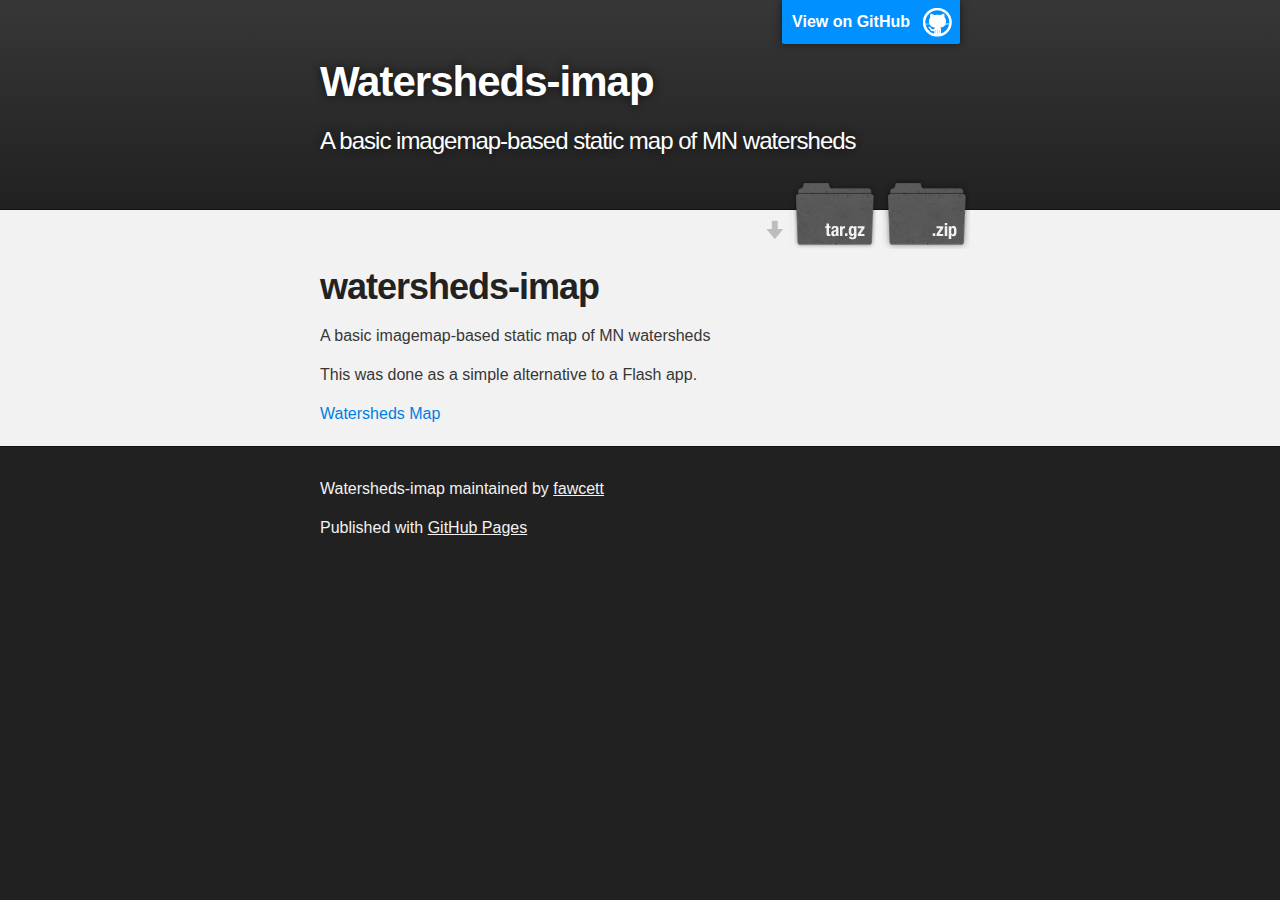
<file: index.html>
<!DOCTYPE html>
<html>

  <head>
    <meta charset='utf-8' />
    <meta http-equiv="X-UA-Compatible" content="chrome=1" />
    <meta name="description" content="Watersheds-imap : A basic imagemap-based static map of MN watersheds" />

    <link rel="stylesheet" type="text/css" media="screen" href="stylesheets/stylesheet.css">

    <title>Watersheds-imap</title>
  </head>

  <body>

    <!-- HEADER -->
    <div id="header_wrap" class="outer">
        <header class="inner">
          <a id="forkme_banner" href="https://github.com/fawcett/watersheds-imap">View on GitHub</a>

          <h1 id="project_title">Watersheds-imap</h1>
          <h2 id="project_tagline">A basic imagemap-based static map of MN watersheds</h2>

            <section id="downloads">
              <a class="zip_download_link" href="https://github.com/fawcett/watersheds-imap/zipball/master">Download this project as a .zip file</a>
              <a class="tar_download_link" href="https://github.com/fawcett/watersheds-imap/tarball/master">Download this project as a tar.gz file</a>
            </section>
        </header>
    </div>

    <!-- MAIN CONTENT -->
    <div id="main_content_wrap" class="outer">
      <section id="main_content" class="inner">
        <h1>
<a name="watersheds-imap" class="anchor" href="#watersheds-imap"><span class="octicon octicon-link"></span></a>watersheds-imap</h1>

<p>A basic imagemap-based static map of MN watersheds</p>

<p>This was done as a simple alternative to a Flash app.</p>

<a href="watershed-overview-map.html">Watersheds Map</a>


      </section>
    </div>

    <!-- FOOTER  -->
    <div id="footer_wrap" class="outer">
      <footer class="inner">
        <p class="copyright">Watersheds-imap maintained by <a href="https://github.com/fawcett">fawcett</a></p>
        <p>Published with <a href="http://pages.github.com">GitHub Pages</a></p>
      </footer>
    </div>

    

  </body>
</html>
</file>
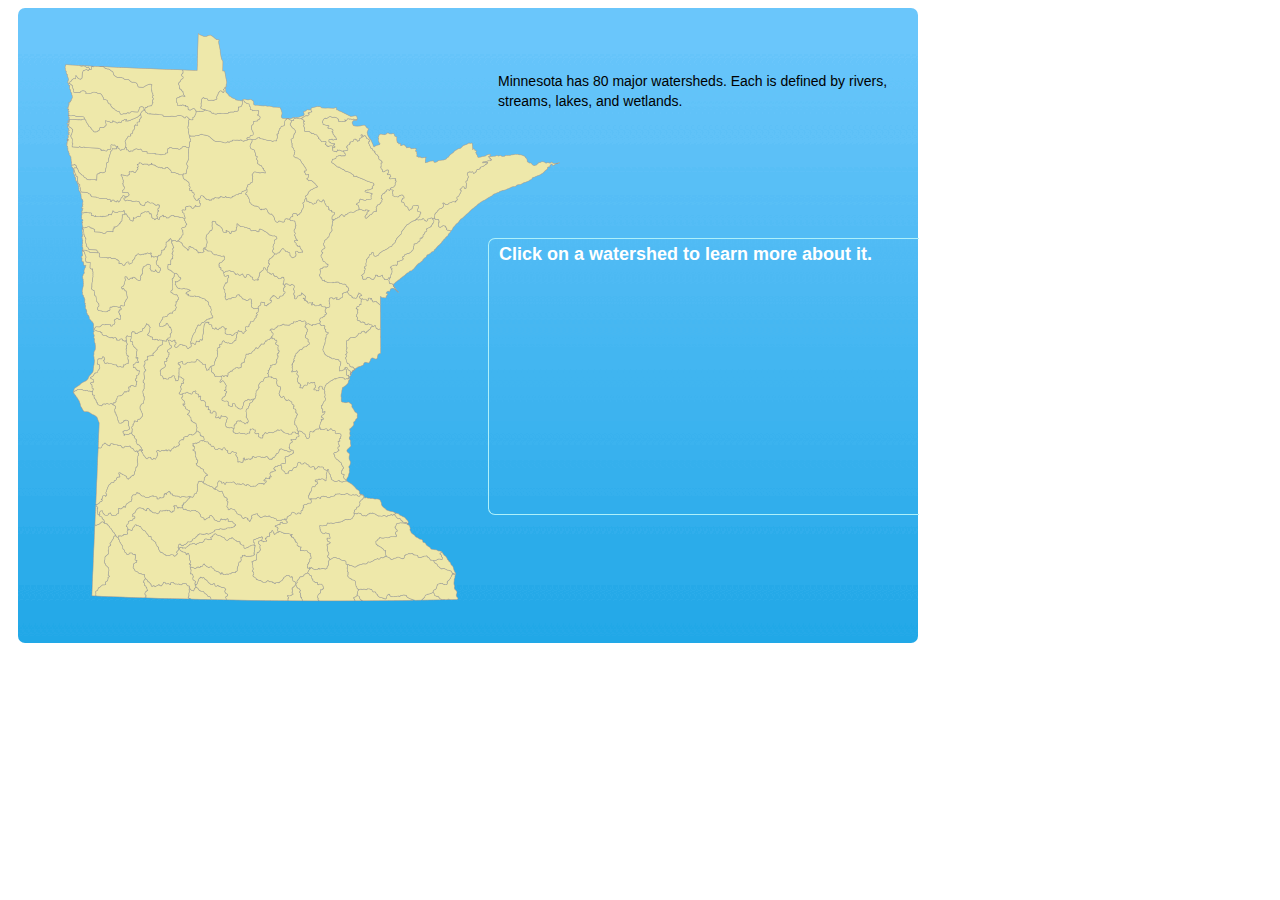
<file: watershed-overview-map.html>
<!DOCTYPE html PUBLIC "-//W3C//DTD XHTML 1.0 Transitional//EN" "http://www.w3.org/TR/xhtml1/DTD/xhtml1-transitional.dtd">
<html xmlns="http://www.w3.org/1999/xhtml" xml:lang="en-us" lang="en-us" dir="ltr" >
<head>


<title>Watershed Overview Map - Minnesota Pollution Control Agency</title>
<link rel="stylesheet" href="css/watershed_map.css?v=20130815_1130" type="text/css" />

<script src="js/jquery-1.7.1.min.js" type="text/javascript"></script>

<script src="js/watershed_map.js" type="text/javascript"></script>
<script type="text/javascript">

//var load_js;  window.addEvent('domready', function() {  map = 'overview';  WatershedMapLoad(map);  });

</script>


</head>
<body onload="WatershedMapLoad('overview')">

<div class="mainBox">
<div class="mainBoxContent">
<div id="topboxpa">

    <div id="topboxtext">
        <span>
            <br></br>

            Minnesota has 80 major watersheds. Each is defined by rivers, streams, lakes, and wetlands.

            <strong></strong>
        </span>
    </div>

</div>

<div id="middleboxpa">
<div id="middleboxtext">
<h4 id="desc_text">Click on a watershed to learn more about it.</h4>
<span id="desc_description"></span>
</div>
</div>
<div id="map-view-container">
<div id="map-container">
<img src='images/transparentMap.gif' width='550' height='650' border='0' alt='' usemap='#mymap' class='map' />
<map id="mymap" name="mymap">
  <area id="11" desc="The Pine River is approximately 502,400 acres in size. The watershed drainage for the Pine River contains parts of Aitken, Cass, Crow Wing and Hubbard counties. Pine River and Crosslake are the major cities in the watershed." shape="poly" coords="249,262 249,263 249,264 250,264 250,265 250,264 251,264 251,265 252,265 252,266 253,266 254,266 255,266 255,265 255,266 256,266 256,267 256,268 257,268 257,269 257,268 258,268 257,268 258,268 259,268 259,269 260,269 260,270 261,270 261,271 262,271 263,271 263,270 264,270 264,269 265,269 266,269 266,270 266,271 266,272 266,273 266,274 266,275 266,276 265,276 266,277 266,278 267,278 267,279 266,279 266,280 266,281 265,281 266,281 266,282 266,283 266,284 267,284 267,283 267,284 268,284 267,284 267,285 266,285 266,286 265,286 265,287 266,287 265,287 265,288 264,288 263,288 262,288 262,289 262,290 261,290 260,290 261,290 260,290 260,291 259,291 259,290 259,289 258,290 258,289 258,288 258,289 258,288 257,288 256,288 256,287 255,287 255,288 255,289 255,288 254,288 254,289 254,290 253,290 252,290 252,291 252,292 252,293 252,292 252,293 253,292 254,292 254,293 253,293 253,294 253,295 252,295 251,295 251,296 250,296 250,297 250,296 249,296 250,296 250,297 249,297 249,298 248,298 248,297 248,298 247,298 247,297 246,297 246,296 247,297 247,296 246,296 247,296 247,295 246,295 247,295 246,295 246,294 245,294 246,294 246,295 245,295 244,295 244,294 243,294 243,295 243,296 243,297 242,297 242,298 242,297 242,298 241,298 241,299 240,299 240,298 240,299 240,300 240,301 239,301 239,300 238,300 238,301 238,300 238,301 238,300 237,300 237,301 236,301 236,300 235,300 234,300 234,299 234,300 234,299 233,299 234,299 233,299 234,299 234,298 233,298 234,298 234,297 234,296 234,295 233,295 233,294 233,295 233,294 233,293 234,293 233,293 234,293 234,292 233,292 234,292 233,292 233,291 232,291 231,291 231,292 230,292 230,293 229,293 229,292 229,293 228,293 228,292 227,292 226,292 226,291 227,291 226,291 225,291 225,290 224,290 224,291 223,291 223,290 224,290 223,290 224,290 224,289 223,289 222,289 222,288 222,287 221,287 220,287 219,287 219,288 218,288 218,289 217,289 216,289 216,290 215,290 214,290 213,290 213,291 212,291 211,291 210,291 209,291 209,292 208,292 209,292 209,291 208,291 208,292 208,291 207,291 207,290 207,289 207,290 207,289 208,289 208,288 207,288 207,287 208,287 207,287 207,286 208,286 208,285 207,285 206,285 207,285 207,284 206,284 207,284 207,283 207,282 206,282 207,282 206,281 205,281 205,280 205,279 206,279 206,278 206,277 207,277 207,276 207,275 208,275 209,275 209,274 210,274 209,274 210,274 210,273 209,273 210,273 210,272 210,271 209,271 210,271 209,271 209,270 210,270 210,269 211,269 210,269 211,269 210,269 210,268 211,268 210,268 211,268 210,267 209,268 208,268 208,269 207,269 207,268 206,268 206,267 206,266 205,266 206,265 207,264 207,263 208,263 209,263 210,263 211,263 212,263 213,263 212,263 212,264 213,264 213,263 214,263 214,264 214,263 215,263 215,264 216,264 216,265 217,265 218,265 218,266 217,266 218,266 218,267 218,266 219,266 220,266 221,266 221,267 221,268 222,268 222,267 223,267 223,266 224,266 225,266 225,267 225,268 226,268 226,269 227,269 227,270 228,269 228,268 229,267 229,266 230,266 231,266 231,267 231,266 231,267 232,267 233,267 233,268 232,268 233,268 233,269 234,269 235,269 235,270 234,270 234,271 235,271 235,272 236,272 237,272 238,272 239,272 239,271 240,272 239,272 240,272 240,271 240,270 241,270 241,269 241,268 241,267 242,267 242,266 241,266 241,265 242,265 242,264 243,264 243,263 244,263 245,263 245,262 245,261 245,260 246,260 245,260 246,260 246,259 247,259 247,260 248,260 248,261 247,261 248,261 248,262 249,262" href="http://www.pca.state.mn.us/tchydce" alt="Pine River"/>

    <area id="14" desc="The Long Prairie River watershed covers approximately 551,612 acres (862 square miles) and is located in the central part of the Upper Mississippi River Basin in central Minnesota. The watershed encompasses all or parts of Douglas, Otter Tail, Todd, Morrison and Wadena counties." shape="poly" coords="220,325 220,326 219,326 219,327 218,327 218,328 219,328 219,329 219,330 218,330 218,331 218,332 217,332 216,333 216,334 215,334 215,335 214,335 214,336 214,335 213,335 213,336 213,335 213,336 212,336 211,336 211,335 211,334 211,335 211,336 210,336 210,335 209,335 209,336 209,335 208,335 208,334 208,335 207,334 207,333 206,333 205,333 204,333 204,334 205,334 204,334 204,335 205,335 204,335 204,336 204,335 204,336 203,336 203,337 203,336 202,336 202,337 202,338 202,339 202,340 202,339 201,339 201,340 200,340 200,341 199,341 199,342 199,343 200,343 200,344 199,344 199,345 200,345 199,345 199,346 200,346 199,346 200,346 200,347 199,347 199,348 200,348 199,348 199,349 199,350 198,350 199,350 198,350 198,351 197,351 198,351 197,351 197,352 198,352 197,352 198,352 197,352 197,353 197,354 197,355 197,354 196,354 196,355 197,355 197,356 196,356 196,357 196,358 195,358 195,357 195,358 194,358 193,358 193,359 193,358 193,359 192,359 192,360 191,360 191,361 191,362 190,362 189,362 189,363 189,362 188,362 188,361 188,360 187,359 188,358 187,358 187,357 188,357 188,356 187,356 186,356 186,357 185,357 185,356 184,356 184,355 183,355 183,354 182,354 182,353 182,352 181,352 180,352 179,352 179,351 179,352 178,352 178,353 178,354 177,354 176,354 175,354 174,354 173,354 172,354 172,355 172,354 171,354 171,355 171,354 170,354 169,354 169,355 169,356 168,356 167,356 166,356 165,356 165,357 165,356 164,356 164,355 165,355 164,355 165,355 165,354 164,354 164,353 164,354 163,354 162,354 162,355 161,355 161,354 161,355 160,355 160,356 161,356 162,356 162,357 162,358 163,358 163,359 163,360 162,360 161,360 161,361 161,362 161,363 161,364 161,365 161,366 161,367 161,368 161,369 161,370 160,370 160,371 161,371 160,371 160,372 160,373 159,373 159,372 159,373 158,373 157,373 157,372 158,372 158,371 157,371 157,370 156,370 157,370 157,369 157,368 156,368 156,369 156,368 155,368 154,368 154,369 153,369 153,370 152,370 151,370 151,371 150,371 149,371 148,371 148,370 147,370 147,371 147,370 146,370 146,371 145,371 145,370 145,369 145,368 144,368 143,368 142,367 142,366 142,365 143,365 143,364 142,364 142,363 142,362 143,362 143,361 144,361 145,361 144,361 144,360 145,360 146,360 146,359 147,359 147,358 148,358 148,357 147,357 147,356 147,357 147,356 147,357 147,356 147,355 146,355 147,355 146,355 146,354 147,354 146,354 146,353 147,353 147,354 148,354 148,353 149,353 148,353 149,353 149,352 149,351 148,351 149,351 148,351 148,350 149,350 150,350 150,349 150,348 151,348 151,347 150,347 151,347 151,346 151,345 151,344 150,344 149,344 150,344 149,344 149,343 150,343 149,343 150,342 151,341 151,342 151,341 152,341 152,340 153,340 153,339 154,339 153,339 154,339 153,339 154,339 154,338 153,338 152,337 152,336 151,336 152,336 151,336 152,336 152,335 151,335 151,334 151,333 150,333 150,332 151,332 152,332 153,332 153,333 154,333 154,334 154,333 155,333 155,332 156,332 157,332 157,333 157,334 157,335 157,334 158,334 158,335 158,336 157,336 157,337 157,338 157,339 158,339 158,340 158,339 159,339 160,339 160,338 161,338 161,337 162,337 162,336 163,336 163,337 164,337 165,337 165,338 165,337 166,337 166,338 167,338 167,337 167,338 168,338 169,338 169,339 169,340 170,340 170,341 171,341 171,340 171,339 172,339 173,339 173,338 173,337 173,336 172,336 172,335 173,335 174,335 174,336 174,335 175,335 176,335 175,335 175,336 176,336 177,336 177,337 178,337 178,336 178,335 178,334 178,333 179,333 179,334 180,334 180,333 181,333 181,334 181,333 182,333 182,332 183,332 184,332 185,332 185,331 184,331 184,330 185,330 185,329 185,328 185,327 185,326 185,325 185,324 185,323 185,322 185,321 186,321 186,320 186,319 186,318 186,317 186,316 187,316 187,315 188,315 189,315 189,314 189,315 190,315 190,314 191,314 191,315 191,316 192,316 192,317 193,317 194,317 194,318 194,319 194,320 194,321 195,321 195,320 196,321 197,321 197,320 197,319 198,319 198,320 199,321 200,321 200,322 201,322 201,321 200,321 201,321 201,320 202,320 203,320 203,319 204,319 205,318 205,319 206,319 206,320 207,320 208,320 208,321 209,321 208,321 207,322 208,322 208,323 207,323 207,324 207,325 207,326 208,326 209,326 209,327 210,327 211,327 211,326 212,326 213,326 213,327 214,327 214,328 215,328 215,327 216,327 216,326 217,326 217,325 218,325 218,324 219,324 219,325 220,325" href="http://www.pca.state.mn.us/mvride9" alt="Long Prairie River"/>

    <area id="13" desc="The Redeye River watershed covers 575,366 acres (899 square miles) and is located the northwestern to north-central part of the Upper Mississippi River Basin in central Minnesota. The Redeye River begins at Wolf Lake and travels south where it joins the Leaf River and eventually joins the Crow Wing River north of Staples." shape="poly" coords="173,335 172,335 172,336 173,336 173,337 173,338 173,339 172,339 171,339 171,340 171,341 170,341 170,340 169,340 169,339 169,338 168,338 167,338 167,337 167,338 166,338 166,337 165,337 165,338 165,337 164,337 163,337 163,336 162,336 162,337 161,337 161,338 160,338 160,339 159,339 158,339 158,340 158,339 157,339 157,338 157,337 157,336 158,336 158,335 158,334 157,334 157,335 157,334 157,333 157,332 156,332 155,332 155,333 154,333 154,334 154,333 153,333 153,332 152,332 151,332 150,332 149,332 149,331 150,331 150,332 150,331 149,331 149,330 150,330 151,330 152,330 152,329 152,328 152,327 153,327 153,326 152,326 152,327 152,326 153,326 153,325 153,324 154,324 154,323 154,322 153,322 153,321 153,320 153,319 152,319 152,320 151,320 151,319 151,318 151,317 150,317 150,318 150,317 150,316 149,316 150,315 149,315 148,315 148,316 148,317 147,317 147,318 146,318 145,318 145,319 144,319 144,318 143,318 143,319 143,318 142,318 142,319 142,318 141,318 141,317 141,316 141,315 142,315 142,314 143,314 143,313 143,312 144,312 144,311 145,311 145,310 144,310 145,310 145,309 146,309 147,309 146,309 147,309 147,308 147,309 148,309 148,308 149,308 150,308 149,308 149,307 150,307 150,306 151,306 152,306 152,305 153,305 154,305 155,305 154,305 155,305 155,304 154,304 155,304 154,304 154,303 155,303 156,303 156,302 157,302 158,302 158,301 158,300 158,299 158,298 157,298 157,297 158,297 158,296 158,295 158,294 159,294 159,293 160,293 159,293 159,292 160,292 160,291 161,291 161,290 160,290 160,289 160,288 160,287 159,287 158,287 157,287 156,287 156,286 155,286 154,286 154,285 153,285 153,284 152,284 153,284 153,283 154,283 154,282 155,282 154,282 155,282 155,281 154,281 155,281 155,280 155,279 155,278 155,277 154,277 155,277 155,276 155,275 154,275 154,274 155,274 154,274 155,274 155,273 154,273 154,272 154,271 155,270 156,270 155,270 156,270 155,269 156,269 156,268 156,269 156,268 156,267 156,266 157,266 157,265 158,265 159,265 159,266 160,266 160,267 160,268 161,268 161,269 162,269 163,269 163,270 163,271 163,270 163,271 162,271 163,271 162,271 162,272 163,272 162,272 163,272 162,272 161,272 161,273 160,273 160,274 160,273 160,274 160,273 160,274 159,274 158,274 158,273 157,274 157,273 157,274 157,275 158,275 157,275 157,276 157,277 158,277 158,278 159,278 158,278 159,279 160,280 161,280 162,280 162,281 163,281 164,281 164,280 165,280 166,280 167,280 167,281 168,281 169,281 170,281 169,281 170,281 171,281 171,282 172,282 173,282 173,283 172,283 171,283 170,283 170,284 169,284 169,285 168,285 167,285 168,285 168,286 169,286 170,286 171,286 171,287 170,287 171,288 172,288 173,288 172,288 173,288 174,288 175,288 176,288 177,288 177,287 177,288 177,289 178,289 179,289 179,288 179,289 180,288 181,288 181,289 181,288 182,288 182,289 182,290 183,290 184,290 185,290 186,290 186,291 187,291 188,291 188,292 189,293 190,293 190,294 191,294 190,294 190,295 190,296 191,296 191,297 191,298 192,298 192,299 193,299 193,300 193,301 193,302 194,302 193,302 193,303 193,304 193,305 193,306 193,307 194,307 194,308 195,308 195,309 195,310 194,310 193,310 193,311 192,311 191,311 190,311 189,311 189,312 188,312 188,313 187,313 187,314 186,314 185,314 185,315 185,314 184,314 184,315 183,315 183,316 183,317 182,317 182,318 182,317 181,317 180,317 180,318 179,318 179,319 179,320 178,320 178,321 178,322 177,323 177,324 176,324 176,325 176,326 175,327 175,328 175,329 174,329 174,330 174,331 174,332 174,333 173,333 173,334 173,335" href="http://www.pca.state.mn.us/clypdef" alt="Redeye River - Leaf River"/>

    <area id="36" desc="The Snake River begins about 6 miles north of McGrath, in the Solana State Forest in southern Aitkin County. It flows 90 miles southward and then eastward, and about 560 feet down to the St. Croix River east of Pine City. The Snake River watershed covers 1,006 square miles." shape="poly" coords="327,361 328,361 328,362 329,362 329,363 329,364 328,365 329,365 328,366 328,367 329,367 329,368 330,368 330,367 331,367 331,368 331,369 331,370 331,371 330,371 329,371 328,371 327,371 327,372 327,371 327,372 327,371 326,371 327,371 327,370 326,370 325,370 324,370 323,370 323,369 322,369 322,370 322,369 321,370 320,370 319,370 318,370 318,371 317,371 316,371 316,372 315,372 314,372 314,373 314,372 314,373 313,373 312,373 312,374 311,374 311,375 311,374 311,375 310,375 309,375 309,376 308,376 308,377 308,378 307,378 307,379 307,380 306,380 306,381 306,382 305,382 305,381 304,381 304,380 305,380 304,380 304,379 303,379 303,378 302,378 302,379 301,379 301,380 300,380 301,380 301,381 302,381 301,381 301,382 301,383 300,383 299,383 298,383 298,382 297,382 296,382 295,382 295,381 296,381 296,380 297,380 297,379 298,379 298,378 297,378 297,377 297,376 296,376 297,376 297,375 296,374 296,375 295,375 294,375 294,374 293,374 293,375 293,374 293,375 292,375 292,376 291,376 291,375 290,375 289,375 289,376 290,376 289,376 290,377 289,377 288,377 287,377 286,377 286,378 285,379 285,380 284,380 283,380 282,380 282,379 282,378 283,378 283,377 282,377 282,376 282,375 281,375 281,376 280,376 280,375 280,374 279,374 280,373 280,372 279,372 279,371 279,370 280,370 280,369 280,370 280,369 280,368 281,368 280,368 280,367 279,366 279,367 279,366 279,367 279,366 279,365 279,364 279,363 278,363 277,363 277,364 277,363 276,363 276,364 275,364 274,364 274,363 273,363 274,363 274,362 275,362 274,361 275,361 275,360 274,360 274,359 274,360 274,359 274,358 274,357 274,356 274,357 275,357 275,356 274,356 274,355 275,355 276,354 275,354 275,353 276,353 276,352 275,352 276,352 276,351 277,351 277,350 276,350 277,349 277,348 277,347 278,347 278,346 278,345 279,345 280,345 280,344 280,343 281,343 281,342 282,342 282,341 283,341 283,342 284,342 284,341 285,341 285,340 285,339 286,339 286,338 286,339 287,339 288,339 288,338 289,338 288,338 289,338 289,337 290,337 291,337 291,336 292,336 291,336 291,335 291,334 290,334 290,333 290,332 290,331 289,331 289,330 288,330 288,331 288,330 288,329 288,330 287,329 287,328 288,328 288,327 287,327 288,327 288,326 288,325 288,324 289,324 289,323 289,322 290,322 289,322 289,321 289,320 288,320 288,319 287,319 287,318 288,318 288,317 288,316 289,316 290,316 290,315 290,316 291,316 292,316 292,317 293,317 293,318 294,318 294,317 294,318 295,318 295,317 295,318 295,317 294,317 294,316 295,316 296,316 296,317 297,317 297,316 298,316 299,316 300,316 301,316 301,315 301,316 301,315 302,315 302,316 303,316 303,317 303,318 304,318 305,318 305,317 306,317 306,318 306,317 306,318 307,318 307,319 307,320 306,320 306,321 307,321 308,321 308,322 307,323 308,323 308,324 309,324 309,325 310,325 310,324 311,324 311,325 310,325 310,326 309,326 309,327 308,327 308,328 308,329 308,328 309,328 309,329 308,329 308,330 308,331 307,331 307,332 307,333 307,334 307,335 307,336 307,335 307,336 306,336 307,336 307,337 306,337 306,338 306,339 306,340 305,340 305,341 305,340 305,341 305,342 305,343 306,343 306,344 306,345 306,346 307,346 307,347 308,347 308,348 309,348 310,348 309,348 310,348 310,349 311,349 312,349 312,350 312,349 312,350 313,350 312,350 313,350 314,350 314,351 315,351 316,350 317,350 317,351 318,351 319,351 320,351 320,352 321,352 321,353 322,353 322,354 323,354 323,355 323,356 323,357 322,357 323,357 323,358 322,358 322,359 322,360 322,361 321,361 322,361 322,362 321,362 321,363 322,363 322,362 323,362 323,363 324,363 324,362 325,362 326,362 326,361 327,361" href="http://www.pca.state.mn.us/qzqhdd0" alt="Snake River"/>

    <area id="20" desc="The Mississippi River - Twin Cities watershed is 656,990 acres and lies almost entirely in the North Central Hardwoods Forest ecoregion in the Mississippi River Basin. The watershed contains 1,320 stream miles and 380 lakes. More than 1.8 million people live in this watershed, which contains portions of Hennepin, Anoka, Ramsey, Washington, Dakota, Carver and Sherburne counties." shape="poly" coords="329,473 328,473 327,473 326,473 326,474 325,474 324,474 323,474 322,474 322,473 321,473 321,472 320,472 320,473 319,473 319,474 318,474 317,474 317,473 316,473 315,473 315,472 314,472 314,471 313,471 313,470 313,469 312,469 313,469 313,468 312,468 313,468 313,467 312,467 312,466 311,466 311,465 311,464 311,463 311,462 311,463 311,462 310,462 311,462 310,462 310,461 310,462 309,462 309,463 309,462 309,463 308,463 308,462 307,462 307,461 306,461 306,462 306,461 305,461 306,461 306,460 305,460 306,460 305,460 305,459 304,459 303,459 302,459 301,459 301,458 300,459 299,460 298,460 298,461 297,461 297,462 296,462 297,461 296,461 296,460 296,459 296,458 295,458 295,459 294,459 293,459 292,459 291,459 291,458 291,457 290,457 289,457 290,457 289,457 289,456 288,456 288,455 287,455 286,455 286,456 285,456 284,456 283,456 282,456 283,456 283,455 282,455 283,455 282,454 282,455 282,454 281,454 280,454 280,455 280,456 280,457 279,457 279,458 279,459 278,459 278,460 277,460 277,459 276,459 276,460 275,460 276,460 275,460 275,461 274,461 275,461 275,462 274,462 275,462 274,462 274,463 273,463 273,462 272,462 272,463 271,463 271,464 270,464 271,464 270,464 271,464 271,465 270,465 269,465 269,466 268,466 268,465 267,465 267,464 266,464 266,463 265,463 265,462 264,462 264,461 263,461 263,460 264,460 264,459 263,459 263,458 263,457 262,457 263,457 263,456 264,456 264,455 265,455 265,456 265,455 266,455 266,456 267,456 267,455 267,454 268,454 267,454 268,454 267,453 267,452 268,452 268,451 267,451 267,450 267,449 267,448 267,449 268,449 269,449 269,448 270,448 271,448 271,447 272,447 273,447 273,446 274,446 274,445 275,445 276,445 275,445 275,444 275,443 275,442 274,442 274,441 274,442 273,442 273,441 272,441 272,442 271,442 271,441 272,441 272,440 271,440 271,439 271,438 272,438 271,437 272,437 272,436 272,435 273,435 274,435 274,434 273,434 274,434 274,433 273,433 273,432 273,431 274,431 274,432 275,432 275,431 276,431 277,431 277,432 278,432 278,431 278,430 278,429 279,429 280,429 281,429 281,428 281,427 280,427 280,426 281,426 281,425 280,425 280,424 281,424 281,423 282,423 283,423 283,424 283,423 284,423 284,424 284,425 285,425 286,425 286,426 287,426 287,427 288,427 287,427 287,428 288,428 288,429 289,429 289,430 289,431 289,430 290,430 290,431 290,430 291,430 291,429 291,428 292,428 292,427 291,427 291,426 292,426 292,425 292,424 292,423 293,423 293,424 293,423 294,423 294,424 295,424 296,424 296,423 296,422 296,423 297,423 297,422 298,422 298,421 299,421 300,421 301,421 301,420 302,420 302,419 302,420 302,421 303,421 302,421 302,422 303,422 303,421 304,421 305,421 306,421 307,421 308,421 308,420 308,421 308,420 308,421 309,421 310,421 309,421 309,422 309,423 310,423 310,422 311,422 312,422 312,421 313,421 313,420 313,421 314,421 314,422 315,422 315,423 316,423 316,422 317,422 317,423 317,424 318,424 317,424 317,425 318,425 318,426 319,426 319,425 320,425 321,425 321,426 322,426 322,425 322,426 323,426 323,427 323,428 323,429 322,429 322,430 323,430 323,431 322,431 322,430 321,430 321,431 321,432 322,432 322,433 322,434 321,434 321,433 320,433 320,434 319,434 320,434 320,435 321,435 321,436 321,437 321,438 322,438 322,439 321,439 320,439 320,440 320,441 321,441 321,442 321,443 320,443 319,443 319,444 318,444 318,445 317,445 317,444 317,445 316,445 316,446 316,447 316,446 317,446 317,447 317,448 317,447 317,448 316,448 316,449 317,449 317,450 318,450 318,451 319,451 318,451 319,451 319,452 320,452 321,452 321,453 321,454 322,454 323,454 323,455 324,455 323,455 323,456 324,456 323,456 323,457 324,457 324,458 325,458 325,459 326,459 326,460 325,460 326,460 326,461 325,461 325,462 324,462 324,463 324,464 323,464 324,464 324,465 323,465 323,466 324,466 324,465 324,466 325,466 325,467 325,466 326,466 326,467 326,468 326,469 326,470 326,471 327,471 328,472 328,473 329,473" href="http://www.pca.state.mn.us/ktqhda9" alt="Mississippi River - Twin Cities"/>

    <area id="15" desc="The Mississippi River - Sartell watershed covers approximately 652,800 acres (1,020 square miles) in the central part of the Upper Mississippi River Basin. The watershed is also known locally as the Platte-Spunk Rivers watershed. The Mississippi River - Sartell watershed has 879 total river miles and contains 232 lakes with a total acreage of 13,319." shape="poly" coords="254,330 254,331 255,331 256,331 256,330 256,331 257,331 256,331 256,332 257,332 258,332 259,332 259,333 259,334 258,334 258,335 258,336 258,337 258,336 259,336 259,337 259,336 259,337 259,338 259,337 260,337 260,338 260,339 260,340 260,341 261,341 260,341 260,342 261,342 261,343 262,343 261,343 261,344 260,344 261,344 261,345 260,345 260,346 259,346 260,346 259,346 259,347 260,347 260,348 260,349 260,348 260,349 260,350 259,350 259,351 259,352 258,352 259,353 259,354 259,355 258,355 258,356 257,356 257,357 257,356 256,356 255,356 255,357 254,357 253,357 252,357 252,358 253,358 253,359 253,360 252,360 252,361 251,361 252,361 252,362 251,362 252,362 251,362 250,362 250,363 251,363 251,364 250,364 250,365 249,365 249,366 250,366 250,367 251,367 250,367 251,367 251,368 250,368 251,368 251,369 250,369 249,369 248,369 248,370 247,370 246,370 246,371 246,372 245,372 245,373 245,374 244,374 243,374 243,375 242,375 241,375 242,376 241,376 241,377 241,378 240,378 241,378 241,379 242,379 241,379 241,380 240,381 240,382 239,382 239,383 238,383 238,384 238,385 238,386 238,387 238,388 238,389 237,389 237,390 237,391 236,391 235,391 234,391 234,392 233,392 232,392 231,392 231,391 230,391 230,392 229,392 229,393 228,393 228,392 227,393 227,394 226,394 226,395 226,396 226,397 225,397 225,398 225,399 225,400 224,400 224,401 223,401 222,401 221,401 220,401 220,400 219,400 219,399 220,399 219,399 218,399 218,400 218,399 218,398 217,398 218,398 217,398 217,397 217,396 216,396 216,395 216,396 215,396 215,395 215,396 214,396 215,396 214,396 214,397 215,397 214,397 215,397 215,398 214,398 214,399 213,399 213,398 212,398 211,398 210,398 210,397 210,396 210,395 210,394 210,393 209,393 208,393 207,393 206,393 205,393 204,393 204,392 203,392 204,392 204,391 204,390 204,391 205,390 205,389 204,389 205,389 206,389 206,388 207,388 207,387 207,386 207,385 208,385 209,385 208,385 209,384 209,383 208,383 207,383 207,382 206,382 207,382 208,382 208,381 208,380 208,379 208,378 209,378 208,377 207,377 208,377 208,376 207,376 207,375 206,375 206,374 206,373 205,373 204,373 204,374 204,373 204,374 203,374 203,375 202,375 202,374 202,373 202,372 203,372 203,371 203,372 203,371 204,371 204,370 204,369 204,368 203,368 204,368 204,367 204,368 205,368 205,367 205,368 205,369 206,369 206,368 207,368 207,367 208,367 208,368 209,368 209,369 210,369 210,368 210,367 210,366 210,365 211,365 211,364 212,364 212,363 213,363 214,363 215,363 215,362 215,361 216,361 217,361 217,360 218,360 219,360 219,359 220,359 220,360 221,360 222,360 223,360 223,359 223,358 223,357 223,356 224,356 224,355 225,355 225,354 226,354 227,354 226,354 226,353 227,353 226,353 226,352 226,351 227,351 227,350 227,349 228,349 228,348 228,347 228,346 229,346 230,346 231,346 231,345 232,345 232,346 233,345 233,346 233,345 234,345 234,344 235,344 235,343 235,342 236,342 237,342 236,342 237,341 237,340 238,340 238,339 238,340 239,340 239,341 240,341 240,340 241,340 241,339 241,338 242,338 242,337 243,337 243,336 244,336 245,336 246,336 246,335 247,335 247,334 247,333 248,333 249,333 249,332 250,332 250,331 250,332 251,332 251,331 252,331 252,330 253,330 254,330" href="http://www.pca.state.mn.us/dm0rdd1" alt="Mississippi River - Sartell"/>

    <area id="16" desc="The Sauk River watershed covers 667,200 acres (1,043 square miles) and extends from the Mississippi River near St. Cloud to within 3 miles of Alexandria. The overall watershed is about 75 miles in length. The Sauk River itself meanders for 120 miles in a northwest to southeast direction." shape="poly" coords="193,359 193,360 194,360 194,361 194,362 193,362 194,362 194,363 193,363 193,364 194,364 194,365 195,365 196,365 196,366 197,366 197,367 197,368 197,369 197,368 198,368 199,368 200,368 200,369 201,369 201,368 201,369 202,369 202,368 203,368 204,368 204,369 204,370 204,371 203,371 203,372 203,371 203,372 202,372 202,373 202,374 202,375 203,375 203,374 204,374 204,373 204,374 204,373 205,373 206,373 206,374 206,375 207,375 207,376 208,376 208,377 207,377 208,377 209,378 208,378 208,379 208,380 208,381 208,382 207,382 206,382 207,382 207,383 208,383 209,383 209,384 208,385 209,385 208,385 207,385 207,386 207,387 207,388 206,388 206,389 205,389 204,389 205,389 205,390 204,391 204,390 204,391 204,392 203,392 204,392 204,393 205,393 206,393 207,393 208,393 209,393 210,393 210,394 210,395 210,396 210,397 210,398 211,398 212,398 213,398 213,399 214,399 214,398 215,398 215,397 214,397 215,397 214,397 214,396 215,396 214,396 215,396 215,395 215,396 216,396 216,395 216,396 217,396 217,397 217,398 218,398 217,398 218,398 218,399 218,400 218,399 219,399 220,399 219,399 219,400 220,400 220,401 221,401 222,401 223,401 224,401 224,400 225,400 225,399 225,398 225,397 226,397 226,396 226,395 226,394 227,394 227,393 228,392 228,393 229,393 229,392 230,392 230,391 231,391 231,392 232,392 233,392 234,392 234,391 235,391 236,391 236,392 235,392 235,393 235,394 234,394 233,395 232,395 231,396 232,397 231,397 231,398 230,398 230,399 231,399 231,400 230,400 230,401 229,401 228,401 228,402 229,402 228,402 228,403 228,404 228,405 228,406 229,406 229,407 228,407 229,407 229,408 228,408 229,408 228,408 228,409 228,410 229,410 229,411 230,411 229,411 230,411 230,412 230,413 231,413 230,413 230,414 230,413 230,414 230,415 229,415 229,414 229,415 228,415 228,416 227,416 226,416 226,415 225,415 225,414 224,414 223,414 223,413 222,413 221,413 220,413 219,413 220,413 220,414 220,413 220,414 219,414 219,413 219,414 219,413 218,413 218,414 218,415 219,415 218,415 218,416 217,416 217,417 217,418 217,417 216,417 216,418 215,418 216,418 216,419 216,420 216,421 216,420 215,420 214,420 213,420 212,420 213,420 212,420 211,420 210,420 210,419 209,419 208,419 208,418 208,417 208,416 208,415 207,415 207,414 208,414 208,415 208,414 209,414 209,413 208,413 208,412 209,412 209,411 209,412 209,411 209,410 210,410 209,410 208,410 208,409 208,408 207,408 207,409 206,409 206,408 205,408 204,408 203,408 203,407 203,408 203,409 203,410 202,410 202,411 201,411 201,410 201,409 200,409 200,410 199,410 198,410 198,409 197,409 198,409 198,408 198,407 198,406 198,405 198,404 197,404 197,403 196,403 195,403 195,404 195,405 194,405 193,405 193,406 193,405 192,405 192,404 192,403 192,402 191,402 191,401 191,402 190,402 190,403 190,402 190,401 191,401 191,400 191,399 190,399 190,398 190,399 189,399 188,399 189,399 188,399 187,399 187,398 188,398 188,397 187,397 187,396 188,396 188,395 187,395 187,394 187,393 186,393 185,393 185,392 184,393 183,393 183,392 182,392 182,391 182,390 182,391 182,390 183,390 182,389 183,389 183,388 182,388 181,388 181,389 180,389 181,389 181,388 181,387 180,387 181,387 181,386 180,386 179,386 178,386 177,386 178,386 178,385 178,384 178,383 177,383 177,384 176,384 176,383 176,384 175,384 175,385 175,386 174,386 173,386 172,386 172,385 172,386 171,386 171,385 170,385 169,385 169,384 168,384 168,385 167,385 166,385 165,386 164,386 163,386 162,387 162,386 161,386 161,385 162,385 162,384 162,383 163,383 163,382 163,381 163,380 163,379 162,379 163,378 163,377 164,377 163,377 163,376 163,375 164,375 165,376 165,375 165,376 165,375 166,375 165,375 165,374 165,373 165,372 166,372 166,371 165,371 165,370 165,371 164,371 164,370 164,369 163,369 162,369 161,369 161,368 161,367 161,366 161,365 161,364 161,363 161,362 161,361 161,360 162,360 163,360 163,359 163,358 162,358 162,357 162,356 161,356 160,356 160,355 161,355 161,354 161,355 162,355 162,354 163,354 164,354 164,353 164,354 165,354 165,355 164,355 165,355 164,355 164,356 165,356 165,357 165,356 166,356 167,356 168,356 169,356 169,355 169,354 170,354 171,354 171,355 171,354 172,354 172,355 172,354 173,354 174,354 175,354 176,354 177,354 178,354 178,353 178,352 179,352 179,351 179,352 180,352 181,352 182,352 182,353 182,354 183,354 183,355 184,355 184,356 185,356 185,357 186,357 186,356 187,356 188,356 188,357 187,357 187,358 188,358 187,359 188,360 188,361 188,362 189,362 189,363 189,362 190,362 191,362 191,361 191,360 192,360 192,359 193,359" href="http://www.pca.state.mn.us/enzqde1" alt="Sauk River"/>

    <area id="35" desc="The Kettle River watershed covers 672,235 acres in northeast Minnesota and lies within Northern Lakes and Forests ecoregion. The headwaters for the Kettle River begin in Carlton County, and the river flows 104 miles south to its confluence with the St. Croix River south of Hinckley." shape="poly" coords="329,284 330,284 329,284 330,284 330,285 330,286 331,286 331,287 332,287 333,287 333,288 334,288 334,289 335,289 334,289 334,290 335,290 335,289 335,290 336,290 337,290 338,290 337,290 338,290 339,290 339,289 340,289 339,289 339,288 340,288 339,288 339,287 340,287 340,286 341,286 341,285 342,285 342,286 343,286 343,287 344,287 344,288 343,288 343,287 342,288 342,289 342,290 343,290 343,291 343,292 344,292 343,292 343,293 344,293 343,293 343,294 343,295 343,296 343,297 343,296 343,297 343,296 342,296 342,297 341,297 342,297 342,298 341,298 342,298 341,298 341,299 340,299 340,298 339,298 339,299 339,300 338,300 338,301 339,301 340,302 340,301 340,302 340,303 339,303 340,303 340,304 340,305 339,305 339,306 339,307 338,307 338,308 338,309 339,309 338,309 339,309 340,309 340,310 340,311 339,311 339,312 340,312 341,312 341,313 341,312 342,312 342,313 342,314 343,314 344,314 345,314 346,314 347,314 347,315 347,316 347,317 348,317 348,316 349,316 348,316 348,317 349,317 348,317 349,317 349,316 350,316 349,316 350,316 351,316 352,317 352,316 352,317 353,317 353,316 354,316 354,317 354,318 355,318 354,318 354,319 353,319 353,320 353,321 352,321 352,322 351,322 351,323 350,323 349,323 349,324 349,325 348,325 347,325 347,324 347,323 346,323 345,323 344,323 344,324 343,324 343,325 342,325 342,326 342,325 342,326 341,325 341,326 340,326 341,326 341,327 340,327 339,327 339,328 338,328 339,328 338,328 338,329 337,329 337,330 336,330 335,330 335,329 335,330 335,329 334,329 333,329 333,330 332,330 332,331 331,331 331,332 330,332 329,332 329,333 329,334 328,334 329,334 329,335 329,336 328,336 328,337 328,338 329,338 328,338 328,339 329,339 329,340 329,339 329,340 329,341 329,342 328,342 328,343 329,343 329,344 328,344 329,344 329,345 329,346 328,346 328,347 328,348 329,348 329,349 328,349 328,350 327,350 328,350 328,351 328,352 328,353 329,353 329,354 329,355 329,356 330,356 331,356 331,357 332,357 332,358 332,359 333,359 334,359 335,359 336,359 336,360 336,361 337,361 337,360 337,361 337,362 336,362 335,362 335,363 334,363 334,364 333,365 333,366 332,366 332,367 332,366 333,365 332,365 333,365 332,365 332,364 332,363 332,362 331,362 330,362 330,361 330,360 329,360 329,359 328,359 327,359 327,360 327,361 326,361 326,362 325,362 324,362 324,363 323,363 323,362 322,362 322,363 321,363 321,362 322,362 322,361 321,361 322,361 322,360 322,359 322,358 323,358 323,357 322,357 323,357 323,356 323,355 323,354 322,354 322,353 321,353 321,352 320,352 320,351 319,351 318,351 317,351 317,350 316,350 315,351 314,351 314,350 313,350 312,350 313,350 312,350 312,349 312,350 312,349 311,349 310,349 310,348 309,348 310,348 309,348 308,348 308,347 307,347 307,346 306,346 306,345 306,344 306,343 305,343 305,342 305,341 305,340 305,341 305,340 306,340 306,339 306,338 306,337 307,337 307,336 306,336 307,336 307,335 307,336 307,335 307,334 307,333 307,332 307,331 308,331 308,330 308,329 309,329 309,328 308,328 308,329 308,328 308,327 309,327 309,326 310,326 310,325 311,325 311,324 310,324 310,325 309,325 309,324 308,324 308,323 307,323 308,322 308,321 307,321 306,321 306,320 307,320 307,319 307,318 306,318 306,317 306,318 306,317 305,317 305,318 304,318 303,318 303,317 303,316 302,316 302,315 302,314 303,314 303,313 302,313 301,313 301,312 302,312 302,311 302,310 303,310 303,309 303,310 304,310 305,310 305,309 306,309 306,308 307,308 307,307 307,306 307,307 307,306 308,306 309,306 309,305 308,305 307,305 307,304 307,303 307,302 307,301 307,302 307,301 308,301 307,301 308,301 308,300 309,300 308,300 309,300 309,299 310,299 311,299 312,299 312,298 312,297 312,296 311,296 311,295 311,294 312,294 311,294 311,293 311,292 311,291 311,290 312,290 313,290 314,290 315,290 315,291 316,291 317,291 317,290 318,290 319,290 319,289 320,289 320,290 319,290 319,291 318,291 319,291 319,292 319,291 320,292 320,291 320,292 321,292 321,291 322,291 322,290 323,290 324,290 324,289 325,289 325,288 325,287 324,287 324,286 324,287 324,286 325,286 325,285 326,285 327,285 327,284 327,285 327,284 328,284 329,284" href="http://www.pca.state.mn.us/r0pgdbb" alt="Kettle River"/>

    <area id="38" desc="The Mississippi River - Lake Pepin watershed includes 205,747 acres that drain several small, coldwater streams in bedrock-dominated bluff country. The largest of these streams is Wells Creek, which winds through 18 miles of bluff lands and joins the Mississippi southeast of Red Wing. Hay Creek is a popular trout stream that flows from south to north, joining the Cannon River bottoms at Red Wing." shape="poly" coords="329,473 329,474 330,474 331,474 331,475 332,475 333,475 333,476 334,476 334,477 335,477 335,478 336,478 336,479 337,479 337,480 338,480 338,481 339,481 339,482 340,482 341,482 341,483 341,484 341,485 341,486 342,486 343,486 344,487 345,487 346,488 346,489 346,490 347,490 348,490 348,489 349,490 350,490 351,490 352,490 352,491 353,491 354,491 354,490 355,490 355,491 356,491 357,491 358,491 359,491 360,491 361,491 361,492 362,492 362,493 363,493 363,494 363,495 363,496 363,497 364,497 364,498 365,498 365,499 366,499 366,500 367,500 367,501 368,501 368,502 369,502 370,502 370,503 371,503 372,503 373,503 373,504 374,504 375,504 376,504 376,505 377,505 378,505 378,506 377,506 376,506 375,507 375,508 374,508 374,507 373,507 372,507 372,508 371,508 370,508 369,508 369,509 368,509 368,508 367,508 366,508 366,507 366,508 365,508 364,508 363,508 362,508 361,508 360,508 359,508 359,507 358,507 357,506 356,506 355,506 355,505 354,505 353,505 352,505 352,506 351,506 350,506 350,507 349,507 349,508 348,508 347,508 346,508 345,508 344,508 344,507 343,507 343,506 342,505 341,505 340,505 340,506 339,506 338,506 338,505 337,505 337,506 336,506 336,505 336,506 336,505 336,504 336,503 336,502 337,502 337,501 337,502 338,502 338,501 339,501 338,501 338,500 339,500 339,499 340,499 340,498 341,498 342,498 342,497 342,496 342,495 341,495 342,495 341,495 341,494 342,494 342,493 343,493 343,492 344,492 344,491 345,491 345,490 345,489 346,489 346,488 345,488 345,487 344,487 343,487 343,486 342,487 342,488 342,489 341,489 341,488 340,488 339,488 339,487 338,487 337,487 336,487 335,487 334,487 333,487 332,487 331,487 331,486 330,486 329,486 328,486 327,486 327,487 326,487 326,486 326,487 326,486 326,487 325,487 325,486 325,487 324,487 323,487 323,486 323,487 323,486 322,486 321,486 320,486 319,486 318,486 317,486 317,487 317,488 316,488 315,488 314,488 314,489 314,488 313,488 313,489 312,489 312,490 311,490 310,490 309,490 309,489 308,489 307,489 306,489 306,488 305,488 304,488 304,489 303,489 303,490 303,491 302,491 302,490 301,490 301,489 300,489 299,489 299,490 299,491 298,491 297,491 296,491 295,491 294,491 293,491 294,491 293,491 293,490 293,491 292,491 291,491 291,490 290,490 290,489 291,489 290,489 291,489 291,488 290,488 291,488 291,487 291,486 291,485 292,485 292,484 293,484 293,483 293,482 294,482 293,482 293,481 294,481 293,481 294,481 293,481 294,481 294,480 293,480 294,480 294,479 294,478 295,478 295,479 296,479 297,479 297,478 297,477 298,477 298,476 299,476 300,476 300,475 300,474 299,474 298,474 297,474 297,473 297,472 298,472 299,472 300,472 300,471 301,471 302,471 303,471 304,471 305,471 306,471 307,471 307,472 307,473 308,473 308,472 308,471 308,470 308,469 309,469 309,468 308,468 308,467 308,466 308,465 309,465 308,465 309,465 309,464 309,463 309,462 310,462 310,461 310,462 311,462 310,462 311,462 311,463 311,462 311,463 311,464 311,465 311,466 312,466 312,467 313,467 313,468 312,468 313,468 313,469 312,469 313,469 313,470 313,471 314,471 314,472 315,472 315,473 316,473 317,473 317,474 318,474 319,474 319,473 320,473 320,472 321,472 321,473 322,473 322,474 323,474 324,474 325,474 326,474 326,473 327,473 328,473 329,473" href="http://www.pca.state.mn.us/wfhyde0" alt="Mississippi River and Lake Pepin - Red Wing"/>

    <area id="17" desc="The Mississippi River - St. Cloud watershed covers 691,200 acres (1,080 square miles) in the south-central part of the Upper Mississippi River Basin. The watershed includes all or parts of Benton, Meeker, Mille Lacs, Morrison, Sherburne, Stearns, and Wright counties. The Mississippi River - St. Cloud watershed has 907 total river miles and has 374 lakes with a total acreage of 23,728." shape="poly" coords="280,424 280,425 280,426 279,426 279,425 280,425 279,425 279,426 278,426 278,425 277,425 277,424 278,424 277,424 276,424 275,424 274,424 274,425 274,426 273,426 272,426 271,426 271,427 270,427 270,426 270,425 269,425 268,425 267,426 267,425 266,425 266,424 265,424 265,423 264,423 264,422 263,422 263,421 263,422 262,423 262,422 261,422 261,423 261,422 260,422 259,422 259,423 258,423 257,423 257,424 256,424 256,425 255,425 254,425 253,425 253,424 252,424 252,425 252,424 251,424 251,425 250,425 249,425 249,426 249,425 248,425 248,424 247,424 247,425 247,426 246,426 246,427 245,427 245,428 245,429 245,430 244,430 243,430 242,430 242,429 241,429 240,428 240,427 241,427 241,426 240,425 239,425 239,426 238,426 237,426 237,425 237,424 236,424 237,424 237,423 237,422 236,422 235,422 235,421 234,421 233,421 232,421 232,422 233,422 232,422 233,422 232,422 232,423 232,424 232,425 232,426 231,426 231,425 231,426 231,425 230,425 229,425 229,426 228,426 227,426 228,426 227,426 226,426 226,425 225,425 225,426 225,425 225,426 224,426 223,426 222,426 222,425 221,425 220,425 220,426 219,426 219,425 218,425 218,426 217,426 217,425 218,425 217,425 216,425 216,424 215,424 215,423 215,422 216,422 216,421 216,420 216,419 216,418 215,418 216,418 216,417 217,417 217,418 217,417 217,416 218,416 218,415 219,415 218,415 218,414 218,413 219,413 219,414 219,413 219,414 220,414 220,413 220,414 220,413 219,413 220,413 221,413 222,413 223,413 223,414 224,414 225,414 225,415 226,415 226,416 227,416 228,416 228,415 229,415 229,414 229,415 230,415 230,414 230,413 230,414 230,413 231,413 230,413 230,412 230,411 229,411 230,411 229,411 229,410 228,410 228,409 228,408 229,408 228,408 229,408 229,407 228,407 229,407 229,406 228,406 228,405 228,404 228,403 228,402 229,402 228,402 228,401 229,401 230,401 230,400 231,400 231,399 230,399 230,398 231,398 231,397 232,397 231,396 232,395 233,395 234,394 235,394 235,393 235,392 236,392 236,391 237,391 237,390 237,389 238,389 238,388 238,387 238,386 238,385 238,384 238,383 239,383 239,382 240,382 240,381 241,380 241,379 242,379 241,379 241,378 240,378 241,378 241,377 241,376 242,376 241,375 242,375 243,375 243,374 244,374 245,374 245,373 245,372 246,372 246,371 246,370 247,370 248,370 248,369 249,369 250,369 251,369 252,369 253,369 254,369 254,370 253,370 254,370 255,370 256,370 257,370 258,370 258,371 259,371 259,372 259,373 259,374 259,375 259,376 259,377 259,378 260,378 261,378 261,379 262,378 262,379 263,379 263,380 263,381 262,381 262,382 262,383 262,384 261,385 261,386 261,387 262,387 261,387 261,388 262,388 262,387 262,388 262,389 263,389 264,390 264,389 265,389 265,388 266,388 267,388 267,389 266,389 266,390 266,391 267,391 268,391 268,392 269,392 269,393 269,392 270,392 271,392 271,393 272,393 273,393 274,393 274,394 274,395 274,396 275,396 275,397 276,397 276,398 276,399 275,399 275,400 275,401 276,401 277,401 278,401 278,402 278,403 278,404 278,405 279,405 279,406 280,406 279,406 279,407 279,408 278,409 278,410 277,410 277,411 277,412 277,413 277,414 277,415 276,415 277,415 277,416 277,417 278,417 278,418 278,417 278,418 279,418 279,419 279,420 280,420 280,421 280,422 280,421 279,421 279,422 279,423 280,423 280,424" href="http://www.pca.state.mn.us/hqzqdd6" alt="Mississippi River - St. Cloud"/>

    <area id="19" desc="The South Fork Crow River watershed covers 818,428 acres. It is located in south-central Minnesota and encompasses parts of Kandiyohi, Renville, Meeker, McLeod, Sibley, Wright, Carver, and Hennepin counties. The South Fork Crow River joins with the North Fork Crow at Rockford, and then joins the Mississippi River near Dayton." shape="poly" coords="186,432 186,433 187,433 187,434 188,434 189,434 190,434 190,435 191,435 191,436 192,436 193,436 193,437 193,438 194,438 195,438 196,438 196,439 196,440 196,441 197,441 197,442 198,442 199,442 199,441 199,442 199,441 200,441 201,441 201,440 201,441 202,441 203,441 204,441 203,442 204,442 204,441 205,441 205,440 205,439 205,440 206,440 206,439 207,440 207,441 208,441 208,442 209,442 208,442 209,442 209,443 209,442 209,443 209,442 210,442 210,443 209,443 209,444 210,444 210,445 211,445 211,446 211,445 211,446 212,446 213,446 213,445 212,445 213,445 213,444 214,444 214,443 215,443 216,443 215,444 216,444 217,444 218,444 218,445 219,445 219,446 218,446 218,447 218,448 219,447 219,448 220,448 219,448 219,449 219,450 220,450 220,451 220,452 220,453 220,454 221,454 222,454 223,454 224,454 225,454 225,453 225,452 225,451 225,450 226,450 227,450 227,451 226,451 226,452 227,452 228,452 228,451 229,451 230,451 231,451 231,450 231,451 232,451 232,452 232,451 233,451 233,450 233,451 233,450 233,451 234,451 234,450 234,451 234,450 235,450 234,449 234,448 235,448 235,449 236,449 236,448 236,449 237,449 238,449 239,449 239,448 239,449 240,449 240,448 240,449 241,449 242,449 243,449 243,450 243,449 244,449 245,449 246,449 246,450 246,449 247,449 248,449 248,448 248,449 248,448 249,448 249,449 249,448 249,449 250,449 250,450 250,451 251,451 251,450 251,451 252,451 253,451 254,451 255,451 254,451 254,450 255,450 255,449 256,449 257,449 256,449 257,449 257,448 257,447 258,447 258,446 259,445 259,446 260,446 260,445 260,446 260,445 260,444 261,444 261,443 261,442 261,441 262,441 263,441 264,441 264,442 265,442 265,441 265,442 266,442 267,442 268,442 269,443 269,442 269,443 270,443 270,444 270,443 270,444 271,444 272,444 272,443 273,443 273,442 274,442 274,441 274,442 275,442 275,443 275,444 275,445 276,445 275,445 274,445 274,446 273,446 273,447 272,447 271,447 271,448 270,448 269,448 269,449 268,449 267,449 267,448 267,449 267,450 267,451 268,451 268,452 267,452 267,453 268,454 267,454 268,454 267,454 267,455 267,456 266,456 266,455 265,455 265,456 265,455 264,455 264,456 263,456 263,457 262,457 261,457 261,458 261,457 260,458 259,458 260,458 259,458 259,459 259,458 258,458 257,458 257,459 256,459 256,460 256,461 257,461 257,462 258,462 258,463 257,463 256,463 257,463 256,463 256,464 256,463 255,463 255,464 255,463 255,464 254,464 253,464 253,465 252,465 252,466 252,467 252,468 253,468 253,469 252,469 251,469 251,470 252,470 251,470 252,470 252,471 251,471 250,471 249,471 249,470 248,470 247,470 248,470 248,471 247,471 247,472 246,472 246,473 247,473 248,473 248,474 248,475 247,475 246,475 246,476 246,477 246,476 245,476 245,475 244,475 244,476 244,475 243,475 243,476 243,475 242,475 242,476 241,476 241,475 241,476 240,476 239,476 239,477 238,477 238,478 238,479 238,478 237,478 236,478 235,478 234,478 233,478 233,479 232,479 232,478 231,478 231,477 230,477 229,477 229,478 228,478 228,477 227,477 226,477 226,476 225,476 224,476 224,475 224,476 224,477 223,477 222,477 222,476 221,476 220,476 219,476 218,476 217,476 217,475 216,475 216,474 215,474 214,474 213,474 212,474 211,474 210,474 209,474 208,474 208,475 208,476 208,477 207,477 206,477 206,476 206,475 206,474 205,474 205,475 204,475 204,476 204,475 203,475 203,474 203,473 202,473 201,473 200,473 200,474 200,475 200,476 199,476 199,477 199,478 199,479 198,479 198,480 197,480 197,481 196,481 196,480 195,480 195,479 194,479 193,479 192,479 192,478 191,478 191,477 190,477 189,477 188,477 188,476 188,477 188,476 187,476 186,476 186,475 185,475 185,474 186,474 185,473 186,473 186,472 186,471 186,470 186,469 187,469 187,468 188,468 188,467 189,467 189,468 189,467 190,467 189,467 189,466 188,466 187,466 187,465 187,464 186,464 186,463 185,463 185,462 186,462 186,461 185,461 184,461 183,461 183,460 182,460 182,459 181,459 180,459 180,458 179,458 179,457 178,457 178,456 178,455 179,455 179,454 180,454 180,453 180,452 179,452 178,452 178,451 178,450 178,449 177,449 178,449 178,448 178,447 177,447 178,447 178,446 177,446 177,445 177,444 178,444 177,444 177,443 176,443 175,443 175,442 176,442 176,441 177,440 176,440 176,439 176,438 175,438 175,437 176,437 175,437 175,436 174,436 175,435 176,435 177,435 178,435 178,436 179,436 179,435 180,435 181,434 182,434 182,433 182,432 183,432 183,433 183,432 184,433 184,432 184,433 185,433 186,433 186,432" href="http://www.pca.state.mn.us/zihyddb" alt="South Fork Crow River"/>

    <area id="8" desc="The Leech Lake River watershed consists of approximately 854,659 acres (1,335 square miles) in the northernpart of the Upper Mississippi River Basin. The watershed includes parts of Beltrami, Cass, and Hubbard counties, as well as the Leech Lake Reservation (Leech Lake Band of Chippewa). The Leech Lake River watershed has 277 total river miles and contains over 750 lakes with a total acreage of 166,374." shape="poly" coords="256,246 257,246 256,246 257,246 257,247 256,247 256,248 255,248 254,248 254,249 254,250 253,250 253,251 252,250 252,251 251,251 251,252 250,252 250,253 251,253 251,254 251,255 250,255 251,255 251,256 251,255 251,256 251,255 252,255 252,256 252,257 251,257 251,258 251,259 250,259 250,260 249,260 250,260 249,260 250,260 249,261 250,261 250,262 249,262 248,262 248,261 247,261 248,261 248,260 247,260 247,259 246,259 246,260 245,260 246,260 245,260 245,261 245,262 245,263 244,263 243,263 243,264 242,264 242,265 241,265 241,266 242,266 242,267 241,267 241,268 241,269 241,270 240,270 240,271 240,272 239,272 240,272 239,271 239,272 238,272 237,272 236,272 235,272 235,271 234,271 234,270 235,270 235,269 234,269 233,269 233,268 232,268 233,268 233,267 232,267 231,267 231,266 231,267 231,266 230,266 229,266 229,267 228,268 228,269 227,270 227,269 226,269 226,268 225,268 225,267 225,266 224,266 223,266 223,267 222,267 222,268 221,268 221,267 221,266 220,266 219,266 218,266 218,267 218,266 217,266 218,266 218,265 217,265 216,265 216,264 215,264 215,263 214,263 214,264 214,263 213,263 213,264 212,264 212,263 213,263 212,263 211,263 210,263 209,263 208,263 207,263 207,264 206,265 206,264 205,264 205,263 205,262 204,263 204,262 203,262 202,262 203,262 203,261 202,261 203,261 203,260 203,259 202,259 202,260 201,260 201,259 201,258 201,257 201,256 201,255 202,255 202,254 203,254 204,254 204,253 205,253 205,252 206,252 206,251 207,251 207,250 207,249 206,249 206,248 205,248 204,248 204,249 204,248 204,249 204,248 203,248 202,248 201,248 200,248 200,247 199,247 198,247 197,247 196,247 196,246 195,246 194,245 194,244 193,244 193,243 192,243 192,242 192,243 191,243 190,243 189,243 189,242 188,242 188,241 188,242 187,242 187,241 187,240 188,240 188,239 188,238 189,238 188,238 188,237 188,236 189,236 189,235 189,234 189,233 189,232 188,232 189,231 188,231 188,230 188,229 188,228 188,227 189,227 189,226 190,226 190,225 191,225 191,224 191,223 192,223 192,222 193,222 193,223 194,223 194,222 194,221 194,220 195,220 194,220 194,219 194,218 194,217 194,216 194,215 194,214 194,213 195,213 196,213 196,214 196,213 196,214 197,214 197,213 198,213 198,214 198,215 198,216 199,216 199,217 200,217 201,217 201,218 202,218 202,219 203,219 204,219 204,220 204,221 205,221 205,222 205,223 205,224 206,224 206,225 207,225 207,224 208,224 208,225 208,224 209,224 208,223 208,222 209,222 209,223 210,223 210,224 211,224 212,224 212,225 212,226 213,226 213,225 213,224 214,224 214,223 215,223 216,223 217,223 218,223 218,222 218,221 219,221 218,221 218,220 218,219 219,219 219,218 219,217 219,216 219,215 219,216 220,216 220,217 221,217 221,218 222,218 223,218 223,219 224,219 224,218 225,218 225,219 226,219 227,219 227,220 227,219 228,219 229,220 229,219 229,220 230,220 231,220 232,221 232,222 233,222 233,223 234,223 235,223 235,222 236,222 236,223 236,222 237,222 238,222 238,223 239,223 239,224 240,224 241,224 241,223 241,222 241,221 242,221 243,221 244,221 244,222 245,222 246,222 246,223 247,223 248,223 248,224 249,224 249,225 250,225 250,226 251,226 252,226 252,227 251,227 252,227 253,227 254,228 254,227 254,228 255,228 256,228 256,227 257,227 257,228 257,229 258,228 259,228 259,229 259,230 259,231 259,232 259,231 258,231 257,231 257,232 257,233 256,233 256,234 256,235 256,236 256,237 255,237 256,237 256,238 255,238 255,239 255,240 256,240 256,241 255,241 255,242 255,243 255,244 255,245 255,244 255,245 256,245 256,246" href="http://www.pca.state.mn.us/oxpgdee" alt="Leech Lake River"/>

    <area id="28" desc="The Minnesota River - Mankato watershed covers 861,886 acres across Cottonwood, Brown, Redwood, Renville, Sibley, Nicollet, Blue Earth, and Le Sueur counties in south-central Minnesota. There are approximately 1,564 stream miles in the Minnesota River - Mankato watershed, and few large lakes, with only six exceeding 500 acres." shape="poly" coords="185,474 185,475 186,475 186,476 187,476 188,476 188,477 188,476 188,477 189,477 190,477 191,477 191,478 192,478 192,479 193,479 194,479 195,479 195,480 196,480 196,481 197,481 197,482 198,482 199,482 200,482 200,483 201,483 202,483 202,484 203,484 203,483 204,483 204,484 204,485 205,485 205,486 206,486 206,487 206,488 206,489 207,489 208,489 208,490 208,489 208,490 209,490 209,491 210,491 210,492 209,492 209,493 210,493 210,494 210,495 210,496 209,496 210,496 209,497 210,497 209,497 209,498 209,499 209,500 210,500 210,501 210,502 211,502 211,501 212,501 212,500 213,500 214,500 214,501 213,501 214,501 215,501 216,501 216,502 216,501 216,502 217,502 217,503 218,503 219,504 218,504 219,504 219,505 219,506 220,506 221,506 221,507 221,506 221,507 222,507 223,507 223,508 224,508 223,508 224,508 224,509 224,510 225,510 225,511 226,511 226,510 227,510 227,509 228,509 228,510 227,510 228,510 229,510 230,510 230,511 230,512 231,512 231,513 232,513 232,514 232,513 232,512 233,512 232,512 233,512 233,511 233,510 234,510 234,509 233,509 233,508 234,508 234,507 235,507 236,507 236,506 237,506 238,506 239,506 240,506 239,506 239,507 240,507 240,508 241,508 241,509 242,509 242,510 243,510 243,509 244,509 245,509 245,508 246,508 247,508 248,508 249,508 249,509 249,508 250,508 250,509 250,508 250,509 250,508 251,508 252,508 252,509 253,509 253,510 253,509 254,510 255,510 256,510 257,510 257,511 258,511 258,512 259,512 259,513 259,512 260,512 261,512 262,512 263,512 263,513 263,512 263,513 263,512 264,512 264,511 265,511 265,512 266,512 267,512 267,511 268,511 268,512 268,513 269,513 269,514 270,514 270,515 269,515 268,515 268,516 267,516 267,515 267,516 266,516 266,515 266,516 265,516 264,516 265,515 264,515 265,515 264,515 264,514 263,514 263,515 262,515 262,516 262,517 261,517 261,516 260,516 260,517 259,517 259,518 259,517 258,517 258,518 257,518 257,519 258,519 257,519 258,519 259,519 259,520 260,520 261,520 260,521 259,521 259,522 260,522 259,522 260,522 260,523 260,524 260,525 260,524 260,525 259,525 258,525 258,526 257,526 258,526 257,526 257,527 256,527 256,526 256,525 255,525 255,524 255,523 254,523 254,522 254,523 254,524 253,524 254,524 253,524 253,525 252,525 251,525 251,526 252,526 252,527 251,528 252,528 251,528 250,528 249,528 249,529 249,530 249,531 248,531 248,530 247,530 247,531 248,531 248,532 249,532 249,533 249,534 248,534 248,533 247,533 247,534 246,534 245,534 245,533 245,534 244,534 244,533 244,532 244,531 244,530 245,530 244,530 244,529 243,529 243,530 242,530 241,530 241,529 241,530 240,530 240,531 239,531 238,531 237,531 237,532 237,531 236,531 236,532 235,532 235,533 235,534 236,534 236,535 236,536 237,536 236,537 235,537 234,537 233,537 233,538 232,538 231,538 231,539 230,539 230,540 230,539 229,539 229,540 228,540 227,540 227,541 226,541 226,540 226,539 226,538 226,537 225,537 224,537 223,537 223,536 222,536 222,535 222,534 221,534 220,534 219,534 219,533 218,533 218,532 218,533 218,532 217,532 217,531 216,531 216,532 216,531 215,531 215,530 214,530 213,530 214,530 213,530 213,531 212,531 211,531 211,532 210,532 210,533 209,533 208,533 208,532 207,532 207,531 207,530 206,530 206,529 205,529 205,530 204,530 204,529 203,529 203,528 203,529 203,528 203,529 203,528 202,528 201,528 200,528 200,527 199,527 199,526 198,526 197,526 196,526 196,527 195,527 195,528 195,527 195,528 195,529 194,529 193,529 193,530 192,530 193,530 193,531 194,531 194,532 193,532 192,532 191,532 190,532 190,531 189,531 188,531 188,530 188,531 187,531 187,532 186,532 186,533 186,534 185,534 185,535 185,534 185,535 185,534 185,535 184,535 183,535 182,535 182,534 182,535 181,535 180,535 179,535 179,536 179,535 179,536 179,537 178,537 177,536 176,536 176,535 175,535 175,536 174,536 173,536 172,536 172,537 171,537 171,538 170,538 170,539 169,539 168,539 168,540 168,541 168,540 167,540 166,540 165,540 164,540 164,539 163,540 162,540 162,539 162,540 161,540 161,541 161,540 160,540 160,539 160,538 161,538 161,537 160,537 161,537 161,536 162,536 163,536 163,537 164,538 165,538 165,537 166,537 166,536 167,536 167,537 168,536 167,536 168,536 169,536 169,535 169,534 170,534 171,534 172,534 172,533 173,533 174,533 174,532 175,532 175,531 176,531 176,530 176,531 177,531 177,530 178,530 178,529 179,528 180,528 180,527 180,526 180,527 181,527 181,526 181,525 181,526 182,526 183,526 184,526 185,526 185,527 185,526 186,526 186,527 186,526 187,526 188,526 188,525 189,525 189,526 190,526 191,526 192,526 192,525 193,525 194,525 194,524 194,525 195,524 196,524 196,523 197,523 196,523 196,522 197,522 198,522 199,522 200,522 201,522 201,521 202,521 201,521 202,521 202,520 202,521 203,521 204,521 205,521 206,521 207,521 208,521 209,521 209,520 210,520 211,520 212,520 213,520 214,520 213,520 213,519 214,519 215,519 215,518 216,518 216,519 217,519 217,518 216,518 216,517 217,517 217,518 218,517 217,517 218,517 217,517 218,517 218,516 217,516 216,516 216,515 215,515 215,514 214,514 214,513 213,513 212,513 212,514 211,514 211,513 210,514 210,513 210,512 210,511 209,511 209,510 209,511 208,511 208,512 207,512 206,512 206,511 207,511 206,511 205,511 205,512 204,512 204,511 203,511 203,510 203,511 202,511 203,511 202,511 202,512 202,513 202,514 201,514 200,514 200,513 199,513 198,513 198,512 197,512 196,512 196,511 196,510 195,510 195,509 194,509 194,508 193,508 192,508 191,508 192,508 192,509 191,509 192,509 191,509 191,510 190,510 189,510 190,510 189,510 188,510 188,511 188,512 187,512 186,512 186,511 186,510 185,510 184,510 184,509 183,509 182,508 182,507 183,507 182,507 182,506 181,506 181,505 181,504 180,504 179,504 178,503 177,502 177,503 176,502 176,503 176,502 175,502 174,502 174,503 173,503 173,504 173,503 172,503 171,503 170,503 170,502 170,503 169,503 169,502 168,502 168,501 167,501 167,502 166,502 166,501 165,501 165,500 165,499 164,499 164,498 164,497 165,497 165,496 166,496 166,497 166,496 166,495 167,495 167,494 168,494 168,493 169,493 169,492 170,492 170,491 171,491 171,490 171,489 171,490 172,490 172,489 173,489 174,489 175,489 175,488 176,488 176,487 176,486 177,486 178,486 178,485 179,485 178,485 178,484 179,484 179,483 180,483 179,483 179,482 179,481 179,480 179,479 179,478 179,477 179,476 180,476 180,475 180,474 180,473 181,473 182,473 182,474 183,474 183,473 184,473 184,474 185,474" href="http://www.pca.state.mn.us/hqzqddc" alt="Minnesota River - Mankato"/>

    <area id="66" desc="The Clearwater River watershed drains an area of 886,600 acres. The Clearwater River begins its course in western Clearwater County near the town of Ebro. The river flows to the northwest and southwest, eventually emptying into Red Lake River near Red Lake Falls." shape="poly" coords="165,167 165,168 165,169 165,170 166,170 165,170 166,170 166,171 167,171 167,172 168,172 169,172 169,173 170,174 171,174 171,175 171,176 172,176 171,177 171,178 172,178 172,179 172,180 173,180 172,180 171,180 171,181 172,181 171,181 171,182 172,182 172,183 172,182 173,182 174,182 173,182 173,183 174,183 174,184 175,185 174,185 175,185 175,184 176,184 176,185 176,184 176,185 176,186 176,187 177,187 176,187 176,188 176,187 176,188 176,189 176,190 177,190 177,191 178,191 178,192 179,192 178,192 179,192 179,193 179,192 180,192 181,192 182,192 181,192 181,193 182,193 182,194 181,194 181,195 182,195 181,195 182,195 183,195 183,196 182,196 183,196 183,197 182,197 182,198 181,198 181,199 181,198 181,199 180,199 180,198 180,199 179,199 179,198 178,198 178,197 177,197 177,198 177,199 176,199 176,200 175,200 175,201 174,201 174,200 173,200 173,199 173,198 173,199 173,198 172,198 171,198 170,198 170,199 169,199 168,199 167,199 167,200 168,200 168,201 168,202 167,202 166,202 165,202 164,202 164,203 165,203 165,204 164,203 164,204 165,204 164,205 165,205 166,205 166,206 166,207 166,208 167,208 167,209 167,210 167,211 166,211 166,210 165,210 165,209 165,210 165,209 164,209 164,210 164,209 164,210 164,209 163,209 163,210 163,209 163,210 162,210 162,209 162,210 162,209 161,209 160,209 160,208 159,208 159,209 158,209 157,209 156,209 156,208 156,209 156,208 156,207 155,207 154,207 154,208 153,208 152,208 152,209 152,208 152,209 151,209 152,209 151,209 151,210 150,210 149,210 148,210 149,210 148,210 148,209 148,210 148,209 147,209 147,208 146,208 146,209 145,209 145,208 146,208 146,207 145,207 144,207 144,208 143,208 143,209 143,208 143,209 142,209 142,210 141,210 142,210 142,211 142,210 142,211 142,210 142,211 141,211 141,212 141,211 141,212 140,212 140,211 140,210 139,210 139,209 140,209 139,209 139,208 138,208 138,207 139,207 139,206 140,206 139,206 140,206 140,205 139,205 139,204 140,204 140,203 141,203 141,202 140,202 139,202 139,201 140,201 140,200 141,200 141,201 141,200 141,199 141,198 142,198 141,198 141,197 142,197 141,197 140,197 139,197 138,197 138,198 138,197 138,198 138,197 137,197 136,197 136,196 136,195 135,195 134,195 133,195 132,195 132,196 132,195 131,195 131,194 130,194 131,194 131,193 130,193 130,194 129,194 128,194 128,195 128,194 127,194 127,195 128,195 127,195 127,196 126,196 127,196 127,197 127,198 126,198 125,198 125,197 124,197 123,197 123,196 123,197 122,197 122,196 122,195 121,195 121,194 121,193 121,194 121,193 120,194 120,193 120,194 120,193 120,194 120,193 119,193 118,193 117,193 116,193 116,194 115,194 115,193 114,194 114,193 114,194 114,193 113,193 112,193 111,193 110,193 110,192 109,192 110,192 109,192 109,193 109,192 108,192 108,193 107,193 107,192 106,192 106,191 106,190 107,190 108,190 108,189 109,188 109,189 109,188 109,189 110,189 110,188 111,188 111,187 111,188 111,187 112,187 111,187 111,186 110,186 110,185 109,185 108,185 107,185 106,185 105,185 104,185 104,184 105,184 105,183 104,183 104,182 105,182 106,182 106,181 106,180 106,179 107,179 106,179 106,178 105,178 105,177 105,176 104,176 105,176 105,175 105,174 105,173 105,172 105,171 104,171 105,170 104,170 104,169 104,168 103,168 103,167 103,166 104,166 104,167 105,167 106,167 107,167 108,167 108,168 109,168 110,168 110,167 111,167 111,166 111,165 111,164 111,163 112,163 112,164 114,164 114,163 115,163 115,164 116,164 116,165 117,165 118,164 118,163 119,163 119,162 120,162 120,161 120,160 119,160 119,159 120,159 120,158 120,157 119,157 119,156 120,156 121,156 121,155 122,155 123,155 124,155 124,156 125,156 125,157 126,157 126,156 127,156 128,156 129,156 130,156 130,157 131,157 131,158 131,157 132,156 133,156 133,157 134,157 134,156 133,156 133,155 134,155 134,156 134,157 135,157 136,157 137,157 138,157 138,158 138,159 139,159 140,159 141,159 142,159 142,160 143,160 143,159 144,159 144,160 145,160 145,161 146,161 147,161 147,160 148,160 149,160 149,159 150,159 150,160 150,161 151,160 151,161 152,161 152,162 153,162 153,163 153,164 154,164 155,164 155,165 155,164 156,164 157,164 157,165 158,165 159,165 160,165 160,166 161,166 161,167 162,167 163,167 164,167 165,167" href="http://www.pca.state.mn.us/irypdb5" alt="Clearwater River"/>

    <area id="18" desc="The North Fork Crow River watershed covers 949,107 acres and includes dozens of lakes and wetlands, as well as many streams and tributaries. The North Fork Crow River begins at Grove Lake in Pope County, and flows about 120 miles southeast to the South Fork Crow River in Rockford." shape="poly" coords="216,421 216,422 215,422 215,423 215,424 216,424 216,425 217,425 218,425 217,425 217,426 218,426 218,425 219,425 219,426 220,426 220,425 221,425 222,425 222,426 223,426 224,426 225,426 225,425 225,426 225,425 226,425 226,426 227,426 228,426 227,426 228,426 229,426 229,425 230,425 231,425 231,426 231,425 231,426 232,426 232,425 232,424 232,423 232,422 233,422 232,422 233,422 232,422 232,421 233,421 234,421 235,421 235,422 236,422 237,422 237,423 237,424 236,424 237,424 237,425 237,426 238,426 239,426 239,425 240,425 241,426 241,427 240,427 240,428 241,429 242,429 242,430 243,430 244,430 245,430 245,429 245,428 245,427 246,427 246,426 247,426 247,425 247,424 248,424 248,425 249,425 249,426 249,425 250,425 251,425 251,424 252,424 252,425 252,424 253,424 253,425 254,425 255,425 256,425 256,424 257,424 257,423 258,423 259,423 259,422 260,422 261,422 261,423 261,422 262,422 262,423 263,422 263,421 263,422 264,422 264,423 265,423 265,424 266,424 266,425 267,425 267,426 268,425 269,425 270,425 270,426 270,427 271,427 271,426 272,426 273,426 274,426 274,425 274,424 275,424 276,424 277,424 278,424 277,424 277,425 278,425 278,426 279,426 279,425 280,425 279,425 279,426 280,426 280,425 281,425 281,426 280,426 280,427 281,427 281,428 281,429 280,429 279,429 278,429 278,430 278,431 278,432 277,432 277,431 276,431 275,431 275,432 274,432 274,431 273,431 273,432 273,433 274,433 274,434 273,434 274,434 274,435 273,435 272,435 272,436 272,437 271,437 272,438 271,438 271,439 271,440 272,440 272,441 271,441 271,442 272,442 272,441 273,441 273,442 273,443 272,443 272,444 271,444 270,444 270,443 270,444 270,443 269,443 269,442 269,443 268,442 267,442 266,442 265,442 265,441 265,442 264,442 264,441 263,441 262,441 261,441 261,442 261,443 261,444 260,444 260,445 260,446 260,445 260,446 259,446 259,445 258,446 258,447 257,447 257,448 257,449 256,449 257,449 256,449 255,449 255,450 254,450 254,451 255,451 254,451 253,451 252,451 251,451 251,450 251,451 250,451 250,450 250,449 249,449 249,448 249,449 249,448 248,448 248,449 248,448 248,449 247,449 246,449 246,450 246,449 245,449 244,449 243,449 243,450 243,449 242,449 241,449 240,449 240,448 240,449 239,449 239,448 239,449 238,449 237,449 236,449 236,448 236,449 235,449 235,448 234,448 234,449 235,450 234,450 234,451 234,450 234,451 233,451 233,450 233,451 233,450 233,451 232,451 232,452 232,451 231,451 231,450 231,451 230,451 229,451 228,451 228,452 227,452 226,452 226,451 227,451 227,450 226,450 225,450 225,451 225,452 225,453 225,454 224,454 223,454 222,454 221,454 220,454 220,453 220,452 220,451 220,450 219,450 219,449 219,448 220,448 219,448 219,447 218,448 218,447 218,446 219,446 219,445 218,445 218,444 217,444 216,444 215,444 216,443 215,443 214,443 214,444 213,444 213,445 212,445 213,445 213,446 212,446 211,446 211,445 211,446 211,445 210,445 210,444 209,444 209,443 210,443 210,442 209,442 209,443 209,442 209,443 209,442 208,442 209,442 208,442 208,441 207,441 207,440 206,439 206,440 205,440 205,439 205,440 205,441 204,441 204,442 203,442 204,441 203,441 202,441 201,441 201,440 201,441 200,441 199,441 199,442 199,441 199,442 198,442 197,442 197,441 196,441 196,440 196,439 196,438 195,438 194,438 193,438 193,437 193,436 192,436 191,436 191,435 190,435 190,434 189,434 188,434 187,434 187,433 186,433 186,432 186,431 186,430 186,429 185,429 186,429 185,429 185,428 185,429 185,428 184,428 183,428 183,427 182,427 182,426 182,425 182,424 181,424 181,425 180,425 180,424 180,423 179,423 178,423 179,423 179,422 179,421 179,420 179,421 179,420 179,419 178,419 178,418 179,418 178,418 178,417 178,416 178,415 177,415 176,415 176,414 175,414 174,414 174,413 173,413 173,412 173,413 173,412 173,413 173,412 173,411 173,410 173,409 172,409 172,408 171,408 171,407 170,407 169,407 169,406 170,406 170,405 171,405 171,404 172,404 172,403 171,403 172,403 171,403 171,402 170,402 169,402 169,401 168,401 168,400 168,401 167,401 167,400 168,400 168,399 167,399 166,399 166,398 165,398 165,397 165,396 166,396 166,397 167,397 167,396 167,395 166,395 166,394 167,394 167,393 166,393 165,393 165,392 164,392 164,391 163,391 163,390 164,390 164,389 165,389 165,388 165,387 164,387 164,386 163,386 164,386 165,386 166,385 167,385 168,385 168,384 169,384 169,385 170,385 171,385 171,386 172,386 172,385 172,386 173,386 174,386 175,386 175,385 175,384 176,384 176,383 176,384 177,384 177,383 178,383 178,384 178,385 178,386 177,386 178,386 179,386 180,386 181,386 181,387 180,387 181,387 181,388 181,389 180,389 181,389 181,388 182,388 183,388 183,389 182,389 183,390 182,390 182,391 182,390 182,391 182,392 183,392 183,393 184,393 185,392 185,393 186,393 187,393 187,394 187,395 188,395 188,396 187,396 187,397 188,397 188,398 187,398 187,399 188,399 189,399 188,399 189,399 190,399 190,398 190,399 191,399 191,400 191,401 190,401 190,402 190,403 190,402 191,402 191,401 191,402 192,402 192,403 192,404 192,405 193,405 193,406 193,405 194,405 195,405 195,404 195,403 196,403 197,403 197,404 198,404 198,405 198,406 198,407 198,408 198,409 197,409 198,409 198,410 199,410 200,410 200,409 201,409 201,410 201,411 202,411 202,410 203,410 203,409 203,408 203,407 203,408 204,408 205,408 206,408 206,409 207,409 207,408 208,408 208,409 208,410 209,410 210,410 209,410 209,411 209,412 209,411 209,412 208,412 208,413 209,413 209,414 208,414 208,415 208,414 207,414 207,415 208,415 208,416 208,417 208,418 208,419 209,419 210,419 210,420 211,420 212,420 213,420 212,420 213,420 214,420 215,420 216,420 216,421" href="http://www.pca.state.mn.us/jsridda" alt="North Fork Crow River"/>

    <area id="21" desc="The Rum River watershed covers 997,060 acres in east-central Minnesota. Parts of Aitkin, Crow Wing, Morrison, Mille Lacs, Kanabec, Benton, Isanti, Chisago, Sherburne, and Anoka counties are in the Rum watershed. The headwaters for the Rum begin at Mille Lacs Lake. and the river flows 145 miles to its confluence with the Mississippi River at Anoka." shape="poly" coords="288,316 288,317 288,318 287,318 287,319 288,319 288,320 289,320 289,321 289,322 290,322 289,322 289,323 289,324 288,324 288,325 288,326 288,327 287,327 288,327 288,328 287,328 287,329 288,330 288,329 288,330 288,331 288,330 289,330 289,331 290,331 290,332 290,333 290,334 291,334 291,335 291,336 292,336 291,336 291,337 290,337 289,337 289,338 288,338 289,338 288,338 288,339 287,339 286,339 286,338 286,339 285,339 285,340 285,341 284,341 284,342 283,342 283,341 282,341 282,342 281,342 281,343 280,343 280,344 280,345 279,345 278,345 278,346 278,347 277,347 277,348 277,349 276,350 277,350 277,351 276,351 276,352 275,352 276,352 276,353 275,353 275,354 276,354 275,355 274,355 274,356 275,356 275,357 274,357 274,356 274,357 274,358 274,359 274,360 274,359 274,360 275,360 275,361 274,361 275,362 274,362 274,363 273,363 274,363 274,364 275,364 276,364 276,363 277,363 277,364 277,363 278,363 279,363 279,364 279,365 279,366 279,367 279,366 279,367 279,366 280,367 280,368 281,368 280,368 280,369 280,370 280,369 280,370 279,370 279,371 279,372 280,372 280,373 279,374 280,374 280,375 280,376 281,376 281,375 282,375 282,376 282,377 283,377 283,378 282,378 282,379 282,380 283,380 284,380 285,380 285,379 286,378 286,377 287,377 288,377 289,377 290,377 289,376 290,376 289,376 289,375 290,375 291,375 291,376 292,376 292,375 293,375 293,374 293,375 293,374 294,374 294,375 295,375 296,375 296,374 297,375 297,376 296,376 297,376 297,377 297,378 298,378 298,379 297,379 297,380 296,380 296,381 295,381 295,382 296,382 297,382 298,382 298,383 299,383 300,383 301,383 301,382 301,381 302,381 301,381 301,380 300,380 301,380 301,379 302,379 302,378 303,378 303,379 304,379 304,380 305,380 304,380 304,381 305,381 305,382 306,382 306,381 306,382 306,383 307,383 307,384 307,385 307,386 307,387 307,388 307,389 307,390 308,391 308,392 307,392 307,393 306,393 306,394 305,394 305,395 305,396 304,396 305,397 304,397 305,397 304,397 304,398 303,398 303,399 303,398 304,398 304,399 303,399 304,399 304,400 303,400 303,401 304,401 305,401 305,402 304,402 304,403 304,404 305,404 304,404 304,405 305,405 305,404 306,404 306,403 307,403 307,404 307,405 306,405 306,406 306,407 305,407 304,408 304,409 303,409 304,409 305,409 305,410 306,410 306,411 305,411 306,411 306,412 305,412 304,412 304,411 303,411 303,412 304,412 304,413 303,413 303,414 303,415 302,415 302,416 302,417 302,418 301,418 301,419 302,419 302,420 301,420 301,421 300,421 299,421 298,421 298,422 297,422 297,423 296,423 296,422 296,423 296,424 295,424 294,424 294,423 293,423 293,424 293,423 292,423 292,424 292,425 292,426 291,426 291,427 292,427 292,428 291,428 291,429 291,430 290,430 290,431 290,430 289,430 289,431 289,430 289,429 288,429 288,428 287,428 287,427 288,427 287,427 287,426 286,426 286,425 285,425 284,425 284,424 284,423 283,423 283,424 283,423 282,423 281,423 281,424 280,424 280,423 279,423 279,422 279,421 280,421 280,422 280,421 280,420 279,420 279,419 279,418 278,418 278,417 278,418 278,417 277,417 277,416 277,415 276,415 277,415 277,414 277,413 277,412 277,411 277,410 278,410 278,409 279,408 279,407 279,406 280,406 279,406 279,405 278,405 278,404 278,403 278,402 278,401 277,401 276,401 275,401 275,400 275,399 276,399 276,398 276,397 275,397 275,396 274,396 274,395 274,394 274,393 273,393 272,393 271,393 271,392 270,392 269,392 269,393 269,392 268,392 268,391 267,391 266,391 266,390 266,389 267,389 267,388 266,388 265,388 265,389 264,389 264,390 263,389 262,389 262,388 262,387 262,388 261,388 261,387 262,387 261,387 261,386 261,385 262,384 262,383 262,382 262,381 263,381 263,380 263,379 262,379 262,378 261,379 261,378 260,378 259,378 259,377 259,376 259,375 259,374 259,373 259,372 259,371 258,371 258,370 257,370 256,370 255,370 254,370 253,370 254,370 254,369 253,369 252,369 251,369 251,368 250,368 251,368 251,367 250,367 251,367 250,367 250,366 249,366 249,365 250,365 250,364 251,364 251,363 250,363 250,362 251,362 252,362 251,362 252,362 252,361 251,361 252,361 252,360 253,360 253,359 253,358 252,358 252,357 253,357 254,357 255,357 255,356 256,356 257,356 257,357 257,356 258,356 258,355 259,355 259,354 259,353 258,352 259,352 259,351 259,350 260,350 260,349 260,348 260,349 260,348 260,347 259,347 259,346 260,346 259,346 260,346 260,345 261,345 261,344 260,344 261,344 261,343 262,343 261,343 261,342 260,342 260,341 261,341 260,341 260,340 260,339 260,338 260,337 259,337 259,338 259,337 259,336 259,337 259,336 258,336 258,337 258,336 258,335 258,334 259,334 259,333 259,332 258,332 257,332 256,332 256,331 257,331 256,331 256,330 256,331 255,331 254,331 254,330 254,329 254,330 253,329 254,329 254,328 255,328 255,327 255,326 255,325 254,325 254,324 253,324 254,324 254,323 253,323 253,322 253,323 252,323 252,322 252,321 253,321 254,321 255,321 256,321 256,322 256,321 257,321 257,320 258,320 259,320 258,320 258,319 259,319 259,318 260,318 261,318 260,318 261,318 261,317 261,318 262,318 263,318 263,317 264,317 265,317 265,316 266,316 266,317 267,317 268,317 269,317 270,317 271,317 272,317 272,316 273,316 274,316 274,315 274,316 274,315 275,315 276,315 276,314 275,314 276,314 277,314 278,314 278,313 279,313 280,313 281,313 281,312 282,312 283,312 283,313 284,313 284,314 285,314 285,313 286,313 287,313 288,313 288,314 287,314 288,314 288,315 288,316" href="http://www.pca.state.mn.us/0agxdd9" alt="Rum River"/>

    <area id="60" desc="The Wild Rice River begins its course at Mud Lake in Minnesota&#39;s Clearwater County, and flows largely to the west through Norman and Mahnomen counties. The river is joined by its two largest tributaries, the South Fork of the Wild Rice and the White Earth River before converging with the Red River of the North." shape="poly" coords="140,211 140,212 141,212 141,211 141,212 141,211 142,211 142,210 142,211 142,210 142,211 142,210 141,210 142,210 142,209 143,209 143,208 143,209 143,208 144,208 144,207 145,207 146,207 146,208 145,208 145,209 146,209 146,208 147,208 147,209 148,209 148,210 148,209 148,210 149,210 148,210 149,210 150,210 151,210 151,209 152,209 151,209 152,209 152,208 152,209 152,208 153,208 154,208 154,207 155,207 156,207 156,208 156,209 156,208 156,209 157,209 158,209 159,209 159,208 160,208 160,209 161,209 162,209 162,210 162,209 162,210 163,210 163,209 163,210 163,209 164,209 164,210 164,209 164,210 164,209 165,209 165,210 165,209 165,210 166,210 166,211 167,211 166,211 166,212 167,213 168,213 168,214 167,214 168,214 167,214 168,214 167,214 168,214 167,214 168,214 167,214 168,214 167,214 167,215 168,215 169,215 169,216 169,217 168,217 168,218 168,219 167,219 166,219 166,220 165,220 165,219 165,220 164,220 164,221 164,222 165,222 165,223 165,224 165,225 165,226 166,226 166,227 165,227 164,227 164,228 164,229 164,228 164,229 164,230 163,230 162,230 162,231 161,231 161,232 160,232 161,232 160,232 160,233 159,233 159,234 158,234 158,233 157,233 157,232 157,233 157,232 157,233 156,233 156,232 155,232 155,233 155,232 155,233 154,233 153,233 153,232 154,232 153,232 154,232 153,232 153,231 152,231 153,231 152,231 152,230 152,231 152,232 151,232 151,233 150,233 150,234 150,233 150,234 149,233 149,234 149,235 148,235 148,236 148,237 148,238 148,239 147,239 147,240 147,241 147,242 146,242 147,242 146,242 145,242 144,242 144,243 144,244 144,245 143,245 143,246 143,247 142,247 142,248 141,248 141,247 140,247 140,248 140,249 140,248 140,249 139,249 138,249 138,248 137,248 137,249 137,248 137,249 136,249 135,249 136,249 135,249 135,248 135,249 135,248 135,249 135,248 135,249 135,248 134,248 134,249 133,249 133,248 134,248 134,247 133,247 133,246 133,245 134,245 133,245 134,245 133,245 134,245 133,245 132,245 132,246 131,246 131,245 130,245 130,246 130,245 130,246 130,245 129,245 128,245 128,246 129,246 128,246 127,246 126,246 126,247 125,247 125,246 124,246 124,247 123,247 122,247 121,247 121,246 120,246 120,245 120,246 119,246 119,247 119,248 118,248 117,248 117,249 117,250 117,251 116,251 116,252 115,252 115,253 115,252 115,253 114,253 115,253 114,253 114,254 114,255 113,255 113,256 112,256 112,257 112,256 111,256 111,255 111,254 110,254 111,254 110,254 109,254 109,255 108,255 108,256 107,256 107,257 106,257 106,258 105,258 105,257 104,257 104,256 104,255 103,255 103,256 103,255 102,255 102,256 102,255 101,255 101,256 101,255 100,255 101,255 101,254 102,254 101,254 101,253 100,253 101,253 100,253 100,252 100,253 100,252 99,252 98,252 99,251 98,251 97,251 96,251 96,250 95,250 96,250 95,250 95,251 95,250 95,251 94,251 94,250 94,251 93,251 93,250 92,250 92,249 92,250 91,250 90,250 90,251 90,250 89,250 89,249 88,249 87,249 86,249 85,249 84,249 83,249 82,249 81,249 81,248 81,247 81,246 81,245 80,245 80,244 80,243 79,243 79,242 78,242 77,242 76,242 75,242 74,242 73,242 72,242 71,242 71,241 70,241 70,240 69,240 69,239 68,239 69,239 68,238 68,237 68,236 68,235 68,234 68,233 68,232 68,231 68,230 67,230 67,229 66,229 66,228 66,227 66,226 66,225 66,224 66,223 65,223 65,222 65,221 65,220 64,220 65,220 66,220 67,220 67,219 68,219 69,219 70,219 71,219 72,219 72,220 73,220 74,220 75,220 75,221 76,221 76,222 77,222 77,223 77,224 78,224 79,224 80,224 81,224 82,224 83,224 84,224 84,225 85,225 85,226 86,226 87,226 87,225 88,225 88,224 89,224 88,224 89,224 89,223 90,223 91,223 91,224 91,223 91,224 91,223 92,223 92,224 92,223 93,224 93,223 93,224 93,223 94,223 94,224 95,224 95,223 95,222 95,221 96,221 96,220 96,219 96,218 97,218 97,219 98,219 98,218 99,218 100,218 100,217 101,217 101,216 101,215 102,215 103,215 103,214 103,213 104,213 103,213 104,213 104,212 104,211 104,210 104,209 104,208 104,207 105,207 105,206 105,207 106,207 107,207 107,206 108,206 108,207 109,207 110,208 109,208 110,208 110,209 111,209 111,210 112,210 112,211 112,212 113,212 113,213 114,213 115,213 115,212 115,211 115,210 115,209 115,210 116,210 117,210 118,210 118,209 119,209 120,208 121,208 120,208 121,208 121,209 121,208 121,209 122,209 122,208 122,207 123,207 123,206 123,205 124,205 125,205 125,204 126,204 127,204 128,204 129,204 130,204 130,203 130,204 130,203 130,204 130,203 131,203 131,204 131,205 132,205 131,205 132,205 132,206 133,206 133,205 133,206 134,206 134,207 133,207 134,207 133,207 134,207 133,207 133,208 134,208 134,209 134,210 135,210 135,211 135,210 135,211 135,210 135,211 136,210 136,211 137,211 137,212 137,211 137,212 137,211 138,211 138,210 139,210 139,211 140,211" href="http://www.pca.state.mn.us/oxpgde3" alt="Wild Rice River"/>

    <area id="10" desc="The Upper Mississippi River - Brainerd watershed covers 1,079,950 acres (1,687 square miles) in central Minnesota. The watershed boundary begins in Aitkin County. where the river flows through the cities of Aitkin, Brainerd/Baxter, and Little Falls. The watershed encompasses all or parts of Aitkin, Cass, Crow Wing, Morrison and Todd counties." shape="poly" coords="308,300 308,301 307,301 308,301 307,301 307,302 307,301 307,302 307,303 307,304 307,305 308,305 309,305 309,306 308,306 307,306 307,307 307,306 307,307 307,308 306,308 306,309 305,309 305,310 304,310 303,310 303,309 303,310 302,310 302,311 302,312 301,312 301,313 302,313 303,313 303,314 302,314 302,315 301,315 301,316 301,315 301,316 300,316 299,316 298,316 297,316 297,317 296,317 296,316 295,316 294,316 294,317 295,317 295,318 295,317 295,318 294,318 294,317 294,318 293,318 293,317 292,317 292,316 291,316 290,316 290,315 290,316 289,316 288,316 288,315 288,314 287,314 288,314 288,313 287,313 286,313 285,313 285,314 284,314 284,313 283,313 283,312 282,312 281,312 281,313 280,313 279,313 278,313 278,314 277,314 276,314 275,314 276,314 276,315 275,315 274,315 274,316 274,315 274,316 273,316 272,316 272,317 271,317 270,317 269,317 268,317 267,317 266,317 266,316 265,316 265,317 264,317 263,317 263,318 262,318 261,318 261,317 261,318 260,318 261,318 260,318 259,318 259,319 258,319 258,320 259,320 258,320 257,320 257,321 256,321 256,322 256,321 255,321 254,321 253,321 252,321 252,322 252,323 253,323 253,322 253,323 254,323 254,324 253,324 254,324 254,325 255,325 255,326 255,327 255,328 254,328 254,329 253,329 254,330 254,329 254,330 253,330 252,330 252,331 251,331 251,332 250,332 250,331 250,332 249,332 249,333 248,333 247,333 247,334 247,335 246,335 246,336 245,336 244,336 243,336 243,337 242,337 242,338 241,338 241,339 241,340 240,340 240,341 239,341 239,340 238,340 238,339 238,340 237,340 237,341 236,342 237,342 236,342 235,342 235,343 235,344 234,344 234,345 233,345 233,346 233,345 232,346 232,345 231,345 231,346 230,346 229,346 228,346 228,347 228,348 228,349 227,349 227,350 227,351 226,351 226,352 226,353 227,353 226,353 226,354 227,354 226,354 225,354 225,355 224,355 224,356 223,356 223,357 223,358 223,359 223,360 222,360 221,360 220,360 220,359 219,359 219,360 218,360 217,360 217,361 216,361 215,361 215,362 215,363 214,363 213,363 212,363 212,364 211,364 211,365 210,365 210,366 210,367 210,368 210,369 209,369 209,368 208,368 208,367 207,367 207,368 206,368 206,369 205,369 205,368 205,367 205,368 204,368 204,367 204,368 203,368 204,368 203,368 202,368 202,369 201,369 201,368 201,369 200,369 200,368 199,368 198,368 197,368 197,369 197,368 197,367 197,366 196,366 196,365 195,365 194,365 194,364 193,364 193,363 194,363 194,362 193,362 194,362 194,361 194,360 193,360 193,359 193,358 193,359 193,358 194,358 195,358 195,357 195,358 196,358 196,357 196,356 197,356 197,355 196,355 196,354 197,354 197,355 197,354 197,353 197,352 198,352 197,352 198,352 197,352 197,351 198,351 197,351 198,351 198,350 199,350 198,350 199,350 199,349 199,348 200,348 199,348 199,347 200,347 200,346 199,346 200,346 199,346 199,345 200,345 199,345 199,344 200,344 200,343 199,343 199,342 199,341 200,341 200,340 201,340 201,339 202,339 202,340 202,339 202,338 202,337 202,336 203,336 203,337 203,336 204,336 204,335 204,336 204,335 205,335 204,335 204,334 205,334 204,334 204,333 205,333 206,333 207,333 207,334 208,335 208,334 208,335 209,335 209,336 209,335 210,335 210,336 211,336 211,335 211,334 211,335 211,336 212,336 213,336 213,335 213,336 213,335 214,335 214,336 214,335 215,335 215,334 216,334 216,333 217,332 218,332 218,331 218,330 219,330 219,329 219,328 218,328 218,327 219,327 219,326 220,326 220,325 220,324 220,323 220,324 220,323 220,322 221,322 221,323 222,323 222,324 222,323 223,323 224,323 224,324 224,325 225,325 226,325 226,324 227,324 227,323 228,323 228,322 229,322 228,322 227,322 227,321 228,321 228,320 227,320 227,319 228,319 228,318 229,318 229,319 230,319 230,318 231,318 231,317 231,316 232,316 232,315 232,314 233,314 234,314 233,314 233,313 234,313 234,314 234,313 235,313 236,313 236,312 236,311 237,311 237,310 238,310 238,309 238,308 238,309 238,308 238,307 239,307 239,306 238,306 238,305 239,305 239,304 239,305 239,304 240,304 240,303 240,302 241,302 241,301 240,301 240,300 240,299 240,298 240,299 241,299 241,298 242,298 242,297 242,298 242,297 243,297 243,296 243,295 243,294 244,294 244,295 245,295 246,295 246,294 245,294 246,294 246,295 247,295 246,295 247,295 247,296 246,296 247,296 247,297 246,296 246,297 247,297 247,298 248,298 248,297 248,298 249,298 249,297 250,297 250,296 249,296 250,296 250,297 250,296 251,296 251,295 252,295 253,295 253,294 253,293 254,293 254,292 253,292 252,293 252,292 252,293 252,292 252,291 252,290 253,290 254,290 254,289 254,288 255,288 255,289 255,288 255,287 256,287 256,288 257,288 258,288 258,289 258,288 258,289 258,290 259,289 259,290 259,291 260,291 260,290 261,290 260,290 261,290 262,290 262,289 262,288 263,288 264,288 265,288 265,287 266,287 265,287 265,286 266,286 266,285 267,285 267,284 268,284 267,284 267,283 267,284 266,284 266,283 266,282 266,281 265,281 266,281 266,280 266,279 267,279 267,278 266,278 266,277 267,277 267,276 268,276 267,276 267,275 268,275 268,276 269,276 270,276 270,277 271,277 272,277 272,278 272,277 273,277 273,276 274,276 274,277 275,277 276,277 276,278 277,278 276,278 276,279 276,280 276,281 275,281 276,281 275,281 275,282 276,282 276,283 276,284 277,284 276,284 276,285 276,286 275,286 276,286 276,287 277,287 276,287 276,288 277,288 277,289 277,290 277,291 278,291 278,290 279,290 279,289 279,288 279,287 280,288 281,287 281,288 282,288 282,287 283,287 284,287 284,286 283,286 283,285 284,285 285,286 286,287 287,287 287,288 288,288 288,289 287,289 287,290 288,290 287,290 286,290 285,290 285,291 286,291 286,290 286,291 287,291 287,292 286,292 287,292 288,292 289,292 288,292 288,293 289,293 290,293 290,294 290,295 291,295 292,295 293,295 294,295 294,294 295,294 295,295 296,295 295,295 294,295 294,296 294,297 295,297 295,296 295,297 295,296 296,296 296,297 297,297 297,298 298,298 299,298 299,297 300,297 300,298 301,298 301,297 302,297 302,296 303,296 304,296 303,296 303,297 302,297 303,297 303,298 304,298 305,299 306,299 307,299 308,299 308,300" href="http://www.pca.state.mn.us/zihydd4" alt="Mississippi River - Brainerd"/>

    <area id="33" desc="The Lower Minnesota River watershed includes the lowest reach of the Minnesota River and flows into the Mississippi River at Fort Snelling. The second largest watershed in the Minnesota River Basin, it covers 1,760 square miles, divided by the Minnesota River itself." shape="poly" coords="309,463 309,464 309,465 308,465 309,465 308,465 308,466 308,467 308,468 309,468 309,469 308,469 308,470 308,471 308,472 308,473 307,473 307,472 307,471 306,471 305,471 304,471 303,471 302,471 301,471 300,471 300,472 299,472 298,472 297,472 297,473 297,474 298,474 299,474 300,474 300,475 300,476 299,476 298,476 298,477 297,477 297,478 297,479 296,479 295,479 295,478 294,478 294,479 294,480 293,480 294,480 294,481 293,481 294,481 293,481 294,481 293,481 293,482 294,482 293,482 293,483 293,484 292,484 292,485 291,485 291,486 291,487 291,488 290,488 291,488 291,489 290,489 291,489 290,489 290,490 291,490 291,491 292,491 293,491 293,492 293,493 294,493 293,493 294,493 293,493 293,494 294,494 293,494 293,495 294,495 293,495 292,495 291,495 291,496 291,495 290,495 290,496 289,496 288,496 288,497 287,497 287,496 287,497 286,497 286,498 286,497 285,497 285,498 285,499 286,499 286,500 285,500 285,501 285,502 284,502 284,503 283,503 283,504 283,505 283,506 282,506 282,505 281,505 280,505 280,506 279,506 279,507 278,507 278,506 277,506 277,505 276,505 275,504 274,504 274,505 274,506 273,506 273,507 272,507 272,508 272,507 271,507 271,508 270,508 270,509 269,509 269,510 269,511 268,511 268,512 268,511 267,511 267,512 266,512 265,512 265,511 264,511 264,512 263,512 263,513 263,512 263,513 263,512 262,512 261,512 260,512 259,512 259,513 259,512 258,512 258,511 257,511 257,510 256,510 255,510 254,510 253,509 253,510 253,509 252,509 252,508 251,508 250,508 250,509 250,508 250,509 250,508 249,508 249,509 249,508 248,508 247,508 246,508 245,508 245,509 244,509 243,509 243,510 242,510 242,509 241,509 241,508 240,508 240,507 239,507 239,506 240,506 239,506 238,506 237,506 236,506 236,507 235,507 234,507 234,508 233,508 233,509 234,509 234,510 233,510 233,511 233,512 232,512 233,512 232,512 232,513 232,514 232,513 231,513 231,512 230,512 230,511 230,510 229,510 228,510 227,510 228,510 228,509 227,509 227,510 226,510 226,511 225,511 225,510 224,510 224,509 224,508 223,508 224,508 223,508 223,507 222,507 221,507 221,506 221,507 221,506 220,506 219,506 219,505 219,504 218,504 219,504 218,503 217,503 217,502 216,502 216,501 216,502 216,501 215,501 214,501 213,501 214,501 214,500 213,500 212,500 212,501 211,501 211,502 210,502 210,501 210,500 209,500 209,499 209,498 209,497 210,497 209,497 210,496 209,496 210,496 210,495 210,494 210,493 209,493 209,492 210,492 210,491 209,491 209,490 208,490 208,489 208,490 208,489 207,489 206,489 206,488 206,487 206,486 205,486 205,485 204,485 204,484 204,483 203,483 203,484 202,484 202,483 201,483 200,483 200,482 199,482 198,482 197,482 197,481 197,480 198,480 198,479 199,479 199,478 199,477 199,476 200,476 200,475 200,474 200,473 201,473 202,473 203,473 203,474 203,475 204,475 204,476 204,475 205,475 205,474 206,474 206,475 206,476 206,477 207,477 208,477 208,476 208,475 208,474 209,474 210,474 211,474 212,474 213,474 214,474 215,474 216,474 216,475 217,475 217,476 218,476 219,476 220,476 221,476 222,476 222,477 223,477 224,477 224,476 224,475 224,476 225,476 226,476 226,477 227,477 228,477 228,478 229,478 229,477 230,477 231,477 231,478 232,478 232,479 233,479 233,478 234,478 235,478 236,478 237,478 238,478 238,479 238,478 238,477 239,477 239,476 240,476 241,476 241,475 241,476 242,476 242,475 243,475 243,476 243,475 244,475 244,476 244,475 245,475 245,476 246,476 246,477 246,476 246,475 247,475 248,475 248,474 248,473 247,473 246,473 246,472 247,472 247,471 248,471 248,470 247,470 248,470 249,470 249,471 250,471 251,471 252,471 252,470 251,470 252,470 251,470 251,469 252,469 253,469 253,468 252,468 252,467 252,466 252,465 253,465 253,464 254,464 255,464 255,463 255,464 255,463 256,463 256,464 256,463 257,463 256,463 257,463 258,463 258,462 257,462 257,461 256,461 256,460 256,459 257,459 257,458 258,458 259,458 259,459 259,458 260,458 259,458 260,458 261,457 261,458 261,457 262,457 263,457 263,458 263,459 264,459 264,460 263,460 263,461 264,461 264,462 265,462 265,463 266,463 266,464 267,464 267,465 268,465 268,466 269,466 269,465 270,465 271,465 271,464 270,464 271,464 270,464 271,464 271,463 272,463 272,462 273,462 273,463 274,463 274,462 275,462 274,462 275,462 275,461 274,461 275,461 275,460 276,460 275,460 276,460 276,459 277,459 277,460 278,460 278,459 279,459 279,458 279,457 280,457 280,456 280,455 280,454 281,454 282,454 282,455 282,454 283,455 282,455 283,455 283,456 282,456 283,456 284,456 285,456 286,456 286,455 287,455 288,455 288,456 289,456 289,457 290,457 289,457 290,457 291,457 291,458 291,459 292,459 293,459 294,459 295,459 295,458 296,458 296,459 296,460 296,461 297,461 296,462 297,462 297,461 298,461 298,460 299,460 300,459 301,458 301,459 302,459 303,459 304,459 305,459 305,460 306,460 305,460 306,460 306,461 305,461 306,461 306,462 306,461 307,461 307,462 308,462 308,463 309,463 309,462 309,463" href="http://www.pca.state.mn.us/qzqhddf" alt="Minnesota River - Shakopee"/>

    <area id="76" desc="The Little Fork River watershed is 1,179,520 acres, the main stem flowing 160 miles through northcentral St. Louis County and heading northwest into Koochiching County. It flows more northerly until it reaches its confluence with the Rainy River about 11 miles west of International Falls." shape="poly" coords="284,110 284,111 284,112 285,112 286,112 286,113 287,113 286,113 286,114 285,114 285,115 286,115 286,116 287,116 286,117 286,118 286,119 287,120 286,120 286,121 286,122 287,122 287,123 288,123 289,123 289,124 289,123 290,123 291,123 292,123 292,124 291,124 292,124 293,124 293,125 294,125 294,126 294,125 295,125 296,125 296,126 296,127 297,127 297,126 298,126 298,127 299,127 299,128 300,128 300,129 301,129 301,130 300,130 300,131 301,131 302,131 303,131 303,132 302,132 303,132 302,132 302,133 303,133 303,134 304,134 305,134 305,133 306,133 307,133 307,134 308,134 308,133 308,134 308,135 308,136 307,136 307,137 308,136 308,137 309,137 308,137 309,137 309,138 310,138 310,139 311,138 312,138 313,138 314,138 315,138 316,137 316,138 317,138 317,139 317,140 316,140 316,139 315,139 314,139 314,140 315,140 315,141 315,142 314,142 314,143 315,143 316,143 316,142 316,143 317,143 318,143 318,144 319,144 319,143 320,143 319,143 319,142 320,142 321,142 322,142 322,143 322,142 323,143 323,142 323,143 324,143 325,143 326,143 326,144 325,144 326,144 326,145 327,145 327,146 328,146 328,147 327,147 327,148 326,148 325,148 324,148 323,148 323,147 322,147 321,147 321,148 320,148 319,148 319,149 318,149 318,150 318,151 317,151 316,151 315,151 314,151 314,152 314,153 314,154 313,154 314,154 314,155 315,155 315,156 316,156 317,156 317,157 318,157 318,158 319,158 319,159 320,159 321,159 322,159 322,160 323,160 323,161 324,161 325,161 326,161 325,161 326,162 327,162 327,163 328,163 329,163 330,163 330,164 331,164 332,164 332,165 333,165 333,166 334,166 335,166 335,167 336,167 335,168 336,168 336,169 337,169 337,168 338,168 339,168 339,169 340,169 341,169 341,170 342,170 343,170 344,170 344,171 345,171 346,171 346,172 347,172 348,172 348,173 349,173 350,173 350,174 351,174 352,174 353,174 354,175 355,175 356,175 356,176 356,177 356,178 355,178 354,178 354,179 355,179 355,180 355,181 354,181 353,181 352,181 352,182 351,182 350,182 349,182 348,182 348,183 348,182 348,183 347,183 347,184 348,184 349,184 350,184 350,185 351,185 352,185 353,185 354,185 354,186 354,187 353,187 353,188 353,189 353,188 353,189 353,190 354,190 354,191 353,191 353,192 353,191 352,191 351,191 351,192 350,191 350,192 350,191 349,191 349,192 349,191 349,192 348,192 349,192 348,192 347,192 347,193 346,193 346,192 345,192 344,192 343,192 343,191 343,192 343,191 342,191 342,192 342,193 341,193 341,194 342,194 341,194 341,195 340,195 339,195 339,196 338,196 338,197 339,197 340,197 340,198 341,198 341,199 341,200 341,201 341,202 340,202 339,202 339,203 338,203 337,203 337,204 336,204 335,204 335,205 334,204 334,205 334,204 333,204 332,204 332,205 331,205 330,205 330,206 329,206 329,207 329,206 328,206 328,207 327,207 327,208 327,209 326,209 326,208 326,209 326,208 326,209 325,209 325,208 326,208 325,208 325,207 324,207 323,207 323,208 322,208 322,209 321,209 320,209 320,210 319,210 318,210 318,211 317,211 316,211 316,212 315,212 314,212 314,211 314,210 314,209 314,208 315,208 315,207 316,207 316,206 317,206 317,205 316,205 316,204 316,205 316,204 315,204 314,204 313,204 313,203 314,203 314,202 313,202 313,203 312,203 312,202 311,202 310,202 310,201 311,201 311,200 310,200 310,199 309,198 309,199 309,198 308,198 308,197 308,196 307,196 307,195 306,195 306,194 307,194 307,193 306,193 306,192 306,193 306,192 305,192 306,192 305,192 305,193 304,193 304,194 303,194 303,193 303,194 302,194 302,193 301,193 301,192 300,192 299,192 299,193 299,194 298,195 297,195 296,195 296,196 295,196 294,196 294,195 293,195 293,194 292,195 292,194 292,195 292,194 291,194 291,195 291,194 290,194 291,194 291,193 290,193 289,193 289,194 289,193 289,192 289,191 288,191 288,190 288,189 287,189 287,188 288,188 288,187 289,187 289,186 290,186 290,185 290,184 291,184 291,183 292,183 292,182 293,182 293,181 294,181 295,181 295,180 296,180 297,180 298,179 299,179 300,179 299,179 299,178 298,178 298,177 298,176 297,176 297,175 296,175 296,174 295,174 294,174 294,173 293,173 293,172 292,172 292,173 292,172 291,173 292,173 291,173 290,173 290,172 290,171 289,171 288,171 289,171 289,170 290,170 290,169 290,168 290,167 291,167 291,166 290,166 290,167 290,166 290,167 289,167 288,167 287,166 287,165 287,164 286,164 286,163 287,163 288,163 288,162 288,161 288,160 287,160 287,159 286,158 286,157 285,157 285,156 284,155 284,154 283,154 283,153 282,152 282,151 281,151 280,151 280,150 279,150 278,150 277,150 277,149 276,149 276,148 276,147 276,146 276,145 277,144 277,143 277,142 276,142 275,142 276,141 275,140 275,139 274,139 274,138 274,137 274,136 274,135 273,134 274,134 273,134 273,133 273,132 273,131 273,130 273,131 274,131 275,131 275,130 275,129 276,129 275,129 275,128 276,128 276,127 276,126 276,125 277,125 277,124 278,124 277,124 277,123 277,122 276,122 276,121 276,120 275,120 274,120 274,119 273,119 273,118 273,117 272,117 272,116 272,115 273,115 273,114 274,113 275,112 276,112 276,111 276,110 277,111 277,110 277,111 277,110 278,110 279,110 280,110 280,111 280,110 280,111 281,111 282,111 282,110 283,110 284,110" href="http://www.pca.state.mn.us/dm0rde2" alt="Little Fork River"/>

    <area id="56" desc="The Otter Tail watershed encompasses three different ecoregions, covering 1,249,541 acres. The eastern three-fourths of the watershed contains thousands of lakes and wetlands. Major tributaries are the Otter Tail and Pelican Rivers. The majority of the lakes in the greater Red River Basin are found in this watershed." shape="poly" coords="154,233 154,234 154,235 153,235 154,235 154,236 155,236 155,237 155,238 155,239 156,239 155,239 156,239 156,240 155,240 155,241 154,241 155,241 154,241 155,241 155,242 155,243 155,242 155,243 156,243 155,243 155,244 155,245 154,245 154,246 155,246 155,247 155,246 155,247 155,248 155,249 154,249 155,250 154,250 154,251 155,251 154,251 153,251 153,252 153,253 153,254 153,255 153,256 153,257 152,257 152,256 151,256 150,256 150,257 150,256 150,257 150,258 150,259 150,260 150,261 151,261 151,262 152,262 153,262 153,263 154,263 154,264 155,264 155,265 156,265 156,266 156,267 156,268 156,269 156,268 156,269 155,269 156,270 155,270 156,270 155,270 154,271 154,272 154,273 155,273 155,274 154,274 155,274 154,274 154,275 155,275 155,276 155,277 154,277 155,277 155,278 155,279 155,280 155,281 154,281 155,281 155,282 154,282 155,282 154,282 154,283 153,283 153,284 152,284 153,284 153,285 154,285 154,286 155,286 156,286 156,287 157,287 158,287 159,287 160,287 160,288 160,289 160,290 161,290 161,291 160,291 160,292 159,292 159,293 160,293 159,293 159,294 158,294 158,295 158,296 158,297 157,297 157,298 158,298 158,299 158,300 158,301 158,302 157,302 156,302 156,303 155,303 154,303 154,304 155,304 154,304 155,304 155,305 154,305 155,305 154,305 153,305 152,305 152,306 151,306 150,306 150,307 149,307 149,308 150,308 149,308 148,308 148,309 147,309 147,308 147,309 146,309 147,309 146,309 145,309 145,310 144,310 145,310 145,311 144,311 144,312 143,312 143,313 143,314 142,314 142,315 141,315 141,316 141,317 141,318 142,318 142,319 142,318 143,318 143,319 143,318 144,318 144,319 145,319 145,318 146,318 147,318 147,317 148,317 148,316 148,315 149,315 150,315 149,316 150,316 150,317 150,318 150,317 151,317 151,318 151,319 151,320 152,320 152,319 153,319 153,320 153,321 153,322 154,322 154,323 154,324 153,324 153,325 153,326 152,326 152,327 152,326 153,326 153,327 152,327 152,328 152,329 152,330 151,330 150,330 149,330 149,331 150,331 150,332 150,331 149,331 149,332 148,332 148,333 149,333 148,333 147,333 146,333 145,333 144,333 144,332 143,332 142,332 142,331 141,332 141,333 140,333 140,332 139,331 139,332 139,331 138,331 138,332 137,332 136,332 136,331 135,331 135,332 134,332 135,332 134,332 134,331 135,331 134,331 135,331 134,331 134,330 135,330 134,330 134,329 133,329 132,329 132,328 131,328 130,328 130,327 129,327 130,326 130,325 131,325 131,324 131,323 132,323 132,322 132,321 132,320 132,321 132,320 132,319 131,319 131,318 131,317 131,316 131,317 131,316 131,317 130,317 129,317 130,317 129,317 129,316 129,315 128,315 128,316 129,316 128,316 128,317 128,318 128,319 127,319 126,319 126,320 126,321 125,321 124,321 124,322 125,322 125,323 124,323 125,323 124,323 124,324 123,324 122,324 121,324 120,325 119,325 119,326 118,326 117,326 117,325 117,324 116,324 115,324 115,323 114,323 114,324 115,324 114,324 114,325 113,325 114,325 114,326 113,326 113,327 113,328 114,328 114,329 113,329 112,329 112,328 111,328 111,329 110,329 110,328 109,328 109,329 108,329 108,330 108,331 108,332 109,332 109,333 108,333 109,333 108,333 107,333 106,333 105,333 105,332 105,331 104,331 103,331 102,331 102,332 101,332 100,332 99,332 99,331 98,331 98,330 97,330 97,329 96,329 96,331 95,331 95,330 95,329 93,329 93,330 92,330 91,330 91,329 90,329 89,329 89,328 88,328 87,327 86,327 85,327 84,326 84,325 82,324 83,324 82,324 82,323 81,323 80,323 79,323 78,323 77,323 77,322 76,322 75,322 76,322 76,321 76,320 77,320 77,319 78,319 79,319 80,319 81,319 82,319 82,318 83,318 83,317 84,317 84,316 85,316 85,317 86,317 87,317 87,316 88,316 89,316 90,316 91,317 92,317 93,317 93,318 94,318 94,317 95,317 96,317 96,316 97,315 97,314 97,313 96,313 96,312 96,311 96,312 97,312 97,311 98,311 98,310 99,310 100,310 100,311 101,311 102,312 102,311 102,312 102,311 103,311 103,310 102,310 103,310 102,310 103,310 103,309 102,309 102,308 102,309 102,308 102,307 101,307 101,306 102,306 101,306 101,305 101,306 101,305 101,304 100,304 101,304 101,303 101,302 102,302 103,302 103,301 104,301 103,301 103,300 102,300 102,299 103,299 103,298 102,298 103,297 104,297 104,298 105,298 106,298 106,297 107,297 106,297 107,297 106,297 106,296 107,296 106,296 107,296 106,296 106,295 106,294 107,294 107,293 108,293 108,292 109,292 109,291 108,291 109,291 109,290 110,290 110,289 109,289 109,288 109,287 109,286 108,286 109,286 109,285 109,284 108,284 108,283 107,283 107,282 106,282 107,282 107,281 106,281 106,280 105,280 105,281 104,281 104,280 103,280 103,279 104,279 104,278 105,278 105,279 105,278 106,278 106,277 106,276 106,275 107,275 107,274 107,273 107,272 107,271 107,270 106,270 107,270 107,269 106,269 107,269 108,269 108,268 108,269 109,269 109,270 110,271 111,271 112,271 112,270 113,270 114,270 114,271 115,271 115,270 114,270 115,270 115,269 116,269 116,270 117,270 118,270 118,271 119,271 119,272 120,272 121,272 121,273 122,273 122,272 123,272 123,271 122,271 122,270 123,270 123,269 122,269 122,268 123,268 123,267 124,267 124,266 125,266 125,265 124,265 125,265 125,264 124,264 125,264 124,264 124,263 125,263 124,263 125,263 125,262 124,262 124,261 125,261 125,260 125,259 125,258 126,258 126,259 126,258 127,258 128,258 128,257 129,257 129,256 130,256 131,256 131,257 131,256 131,257 132,257 131,257 132,257 133,257 133,258 132,258 132,259 132,260 132,259 132,260 133,260 132,260 132,261 133,261 133,262 133,263 134,263 135,263 136,263 136,264 136,263 137,263 137,262 138,262 138,263 138,264 139,264 140,264 141,264 141,265 141,264 142,264 142,263 142,262 143,262 142,262 142,261 143,261 143,260 142,260 142,261 142,260 141,260 141,259 141,258 140,258 139,257 139,256 138,256 139,256 138,256 138,255 138,254 138,253 139,253 139,252 140,252 140,251 139,251 139,250 140,249 140,248 140,249 140,248 140,247 141,247 141,248 142,248 142,247 143,247 143,246 143,245 144,245 144,244 144,243 144,242 145,242 146,242 147,242 146,242 147,242 147,241 147,240 147,239 148,239 148,238 148,237 148,236 148,235 149,235 149,234 149,233 150,234 150,233 150,234 150,233 151,233 151,232 152,232 152,231 152,230 152,231 153,231 152,231 153,231 153,232 154,232 153,232 154,232 153,232 153,233 154,233" href="http://www.pca.state.mn.us/hqzqde4" alt="Otter Tail River"/>

    <area id="7" desc="The Mississippi River - Headwaters watershed covers 1,255,105 acres and contains the headwaters of the Mississippi at Lake Itasca in Itasca State Park. The Mississippi River - Headwaters watershed has approximately 685 river miles and contains over 1,000 lakes with a total acreage of 180,375." shape="poly" coords="272,211 272,212 273,212 273,213 274,213 274,212 274,213 275,213 276,213 276,212 276,213 277,213 277,214 277,215 278,215 277,215 277,216 277,215 277,216 278,216 278,217 278,218 278,217 278,218 277,218 277,219 277,220 278,220 277,220 277,221 276,221 277,222 276,222 276,223 276,224 277,224 277,225 278,225 277,225 277,226 278,226 278,227 277,227 277,226 277,227 276,227 277,227 277,228 278,228 277,228 277,229 278,229 278,230 278,231 279,231 279,232 280,232 280,233 279,233 279,232 278,232 278,233 278,232 277,232 277,233 276,233 277,233 276,233 276,234 277,234 277,235 278,235 279,235 278,235 278,236 278,237 279,237 280,237 280,238 280,239 281,239 281,238 282,238 282,239 282,240 282,241 283,241 284,241 284,242 284,243 285,243 285,244 285,245 285,244 284,244 283,244 282,244 282,245 282,244 282,245 281,245 280,245 281,245 280,244 279,244 279,243 278,243 278,244 277,244 278,244 278,245 278,246 278,247 278,248 277,248 278,248 277,248 277,249 276,249 276,250 275,250 274,250 274,249 273,249 273,248 272,248 272,247 272,246 272,245 271,245 271,244 271,245 271,244 270,244 270,245 270,244 269,244 268,244 268,243 268,244 267,244 267,243 268,243 267,243 267,242 267,243 267,242 266,243 266,242 266,241 265,241 266,241 265,241 265,240 265,241 264,241 264,242 263,242 263,243 262,243 262,244 261,244 261,245 262,245 261,245 260,245 259,245 259,246 258,246 257,246 256,246 256,245 255,245 255,244 255,245 255,244 255,243 255,242 255,241 256,241 256,240 255,240 255,239 255,238 256,238 256,237 255,237 256,237 256,236 256,235 256,234 256,233 257,233 257,232 257,231 258,231 259,231 259,232 259,231 259,230 259,229 259,228 258,228 257,229 257,228 257,227 256,227 256,228 255,228 254,228 254,227 254,228 253,227 252,227 251,227 252,227 252,226 251,226 250,226 250,225 249,225 249,224 248,224 248,223 247,223 246,223 246,222 245,222 244,222 244,221 243,221 242,221 241,221 241,222 241,223 241,224 240,224 239,224 239,223 238,223 238,222 237,222 236,222 236,223 236,222 235,222 235,223 234,223 233,223 233,222 232,222 232,221 231,220 230,220 229,220 229,219 229,220 228,219 227,219 227,220 227,219 226,219 225,219 225,218 224,218 224,219 223,219 223,218 222,218 221,218 221,217 220,217 220,216 219,216 219,215 219,216 219,217 219,218 219,219 218,219 218,220 218,221 219,221 218,221 218,222 218,223 217,223 216,223 215,223 214,223 214,224 213,224 213,225 213,226 212,226 212,225 212,224 211,224 210,224 210,223 209,223 209,222 208,222 208,223 209,224 208,224 208,225 208,224 207,224 207,225 206,225 206,224 205,224 205,223 205,222 205,221 204,221 204,220 204,219 203,219 202,219 202,218 201,218 201,217 200,217 199,217 199,216 198,216 198,215 198,214 198,213 197,213 197,214 196,214 196,213 196,214 196,213 195,213 194,213 194,214 194,215 194,216 194,217 194,218 194,219 194,220 195,220 194,220 194,221 194,222 194,223 193,223 193,222 192,222 192,223 191,223 191,224 191,225 190,225 190,226 189,226 189,227 188,227 188,228 188,229 188,230 188,231 189,231 188,232 189,232 189,233 189,234 189,235 189,236 188,236 188,237 188,238 189,238 188,238 188,239 188,240 187,240 187,241 187,240 186,240 186,241 185,241 185,242 186,242 186,243 186,244 185,244 185,245 184,245 185,245 184,245 183,245 182,245 182,244 182,245 181,245 180,245 180,244 179,244 180,244 179,244 180,244 180,243 179,243 178,243 179,243 178,243 178,242 179,242 178,242 179,242 178,242 179,242 178,242 177,242 177,241 176,241 176,240 175,240 175,239 175,240 174,240 174,239 173,239 172,239 172,238 172,239 172,238 171,238 171,239 171,240 171,241 171,242 170,242 171,242 170,242 169,242 170,242 169,242 169,241 170,241 169,241 168,241 168,240 167,240 167,239 166,239 166,238 165,238 165,237 164,237 165,237 164,237 164,236 164,235 164,236 164,235 163,235 162,235 162,234 161,234 161,233 160,233 160,232 161,232 160,232 161,232 161,231 162,231 162,230 163,230 164,230 164,229 164,228 164,229 164,228 164,227 165,227 166,227 166,226 165,226 165,225 165,224 165,223 165,222 164,222 164,221 164,220 165,220 165,219 165,220 166,220 166,219 167,219 168,219 168,218 168,217 169,217 169,216 169,215 168,215 167,215 167,214 168,214 167,214 168,214 167,214 168,214 167,214 168,214 167,214 168,214 167,214 168,214 168,213 167,213 166,212 166,211 167,211 167,210 167,209 167,208 166,208 166,207 166,206 166,205 165,205 164,205 165,204 164,204 164,203 165,204 165,203 164,203 164,202 165,202 166,202 167,202 168,202 168,201 168,200 167,200 167,199 168,199 169,199 170,199 170,198 171,198 172,198 173,198 173,199 173,198 173,199 173,200 174,200 174,201 175,201 175,200 176,200 176,199 177,199 177,198 177,197 178,197 178,198 179,198 179,199 180,199 180,198 180,199 181,199 181,198 181,199 181,198 182,198 182,197 183,197 183,196 182,196 183,196 183,195 182,195 181,195 182,195 181,195 181,194 182,194 182,193 181,193 181,192 182,192 181,192 180,192 180,191 181,191 181,190 182,190 182,189 182,188 183,188 183,187 183,188 184,188 184,187 184,188 184,187 184,188 185,188 185,189 186,189 186,190 187,189 187,190 187,191 188,191 189,191 189,192 190,192 191,192 191,191 191,192 192,192 193,192 194,192 193,192 194,192 193,192 193,191 194,191 194,190 194,191 195,191 196,191 197,191 197,190 196,190 197,190 197,189 197,190 197,189 198,189 198,190 199,190 198,190 199,190 200,190 200,189 200,190 201,190 202,190 202,189 203,189 202,189 203,189 203,188 203,189 204,189 205,189 206,189 207,189 207,188 208,188 208,189 209,189 209,190 210,190 210,189 210,190 211,190 211,189 212,190 213,190 214,190 214,189 214,188 215,188 216,188 217,188 217,187 218,187 219,187 220,187 220,186 221,186 220,186 221,186 221,185 222,185 223,185 223,186 223,185 224,185 223,185 224,185 224,184 224,183 225,183 226,183 227,183 226,183 226,182 227,182 228,182 229,182 229,183 230,183 230,184 229,184 228,185 228,186 227,186 228,186 229,186 229,187 229,188 230,188 230,189 231,190 231,191 231,192 231,193 231,194 232,194 232,195 233,195 233,196 234,197 235,197 236,197 236,198 237,198 238,198 239,198 239,199 240,199 241,199 241,200 242,200 242,201 243,201 243,202 243,201 244,201 245,201 246,201 247,201 248,201 248,200 248,201 249,201 249,202 249,203 250,203 250,204 250,205 251,205 251,206 251,205 251,206 252,206 253,206 254,206 254,207 255,207 255,208 256,208 256,209 256,210 257,210 256,211 256,212 257,212 257,213 258,213 258,214 259,214 260,214 260,213 261,213 262,213 263,213 263,214 264,214 265,214 266,214 266,213 267,213 267,212 267,211 268,211 269,211 269,210 269,211 269,210 269,211 270,211 271,211 272,211" href="http://www.pca.state.mn.us/bkzqdf0" alt="Mississippi River - Headwaters Lake Winnibigoshish"/>

    <area id="62" desc="The Upper/Lower Red Lake watershed covers 1,263,678 acres and is the largest drainage basin of the Red River for both flow volume and surface area. Its major tributaries are the Red Lake River and Grand Marais Creek, which empty directly into the Red River; and the tributaries of the Red Lake River." shape="poly" coords="230,132 231,132 231,131 232,131 233,131 234,131 234,132 234,133 234,134 233,135 233,136 232,137 232,138 232,139 232,140 233,140 233,141 234,141 235,141 236,141 236,142 237,142 237,143 237,144 237,145 238,145 238,146 238,147 238,148 239,148 240,149 239,149 239,150 239,151 238,151 239,152 240,152 240,153 240,154 240,155 240,156 241,156 241,157 242,157 242,158 242,157 243,157 243,158 244,158 244,159 244,160 245,160 245,161 245,160 246,160 246,161 245,162 246,162 246,163 247,163 247,164 248,164 248,165 247,165 246,165 245,165 244,165 243,165 242,165 241,165 241,164 240,165 240,164 240,165 239,165 239,164 238,164 237,164 236,164 236,165 235,165 235,166 234,167 234,168 234,167 234,168 235,168 235,169 235,170 234,170 234,171 235,171 235,172 235,173 234,173 235,173 235,174 234,174 234,175 233,175 233,174 233,175 232,175 232,176 232,177 231,176 231,177 231,176 230,176 230,177 229,177 230,177 230,178 230,179 229,179 229,180 229,181 228,181 228,182 227,182 226,182 226,183 227,183 226,183 225,183 224,183 224,184 224,185 223,185 224,185 223,185 223,186 223,185 222,185 221,185 221,186 220,186 221,186 220,186 220,187 219,187 218,187 217,187 217,188 216,188 215,188 214,188 214,189 214,190 213,190 212,190 211,189 211,190 210,190 210,189 210,190 209,190 209,189 208,189 208,188 207,188 207,189 206,189 205,189 204,189 203,189 203,188 203,189 202,189 203,189 202,189 202,190 201,190 200,190 200,189 200,190 199,190 198,190 199,190 198,190 198,189 197,189 197,190 197,189 197,190 196,190 197,190 197,191 196,191 195,191 194,191 194,190 194,191 193,191 193,192 194,192 193,192 194,192 193,192 192,192 191,192 191,191 191,192 190,192 189,192 189,191 188,191 187,191 187,190 187,189 186,190 186,189 185,189 185,188 184,188 184,187 184,188 184,187 184,188 183,188 183,187 183,188 182,188 182,189 182,190 181,190 181,191 180,191 180,192 179,192 179,193 179,192 178,192 179,192 178,192 178,191 177,191 177,190 176,190 176,189 176,188 176,187 176,188 176,187 177,187 176,187 176,186 176,185 176,184 176,185 176,184 175,184 175,185 174,185 175,185 174,184 174,183 173,183 173,182 174,182 173,182 172,182 172,183 172,182 171,182 171,181 172,181 171,181 171,180 172,180 173,180 172,180 172,179 172,178 171,178 171,177 172,176 171,176 171,175 171,174 170,174 169,173 169,172 168,172 167,172 167,171 166,171 166,170 165,170 166,170 165,170 165,169 165,168 165,167 165,166 166,166 167,166 168,166 168,165 168,164 168,163 168,162 169,162 169,161 169,160 170,160 170,159 170,158 169,158 169,157 169,156 168,156 169,155 169,154 170,153 170,152 170,151 171,150 171,149 171,148 170,148 171,148 170,147 171,147 171,146 170,145 170,143 170,142 171,141 171,140 171,139 171,138 171,137 171,136 172,136 171,136 171,135 171,134 172,134 173,133 173,132 173,131 172,131 172,130 171,130 171,129 172,128 173,128 174,128 175,128 176,128 177,128 178,128 179,128 180,128 180,127 181,127 182,127 183,126 184,126 185,126 185,127 186,127 187,127 188,127 190,128 191,128 192,129 193,130 194,131 195,132 196,132 196,133 197,133 198,133 199,133 200,133 201,133 202,134 203,134 204,134 205,134 206,135 207,135 208,135 209,134 209,133 210,133 210,134 211,134 212,133 213,133 214,133 215,133 215,132 216,132 217,132 218,132 219,132 220,132 221,132 221,133 222,132 223,132 224,132 224,133 225,133 226,133 227,133 228,133 228,132 229,132 230,132" href="http://www.pca.state.mn.us/tchydcb" alt="Upper and Lower Red Lake"/>

    <area id="12" desc="The Crow Wing River watershed is 1,245,214 acres in size. It is located in the north central portion of the Upper Mississippi River Basin and includes all or parts of Becker, Cass, Clearwater, Crow Wing, Hubbard, Morrison, Otter Tail, Todd, and Wadena counties. Major cities include Park Rapids, Staples, and Nisswa." shape="poly" coords="160,233 161,233 161,234 162,234 162,235 163,235 164,235 164,236 164,235 164,236 164,237 165,237 164,237 165,237 165,238 166,238 166,239 167,239 167,240 168,240 168,241 169,241 170,241 169,241 169,242 170,242 169,242 170,242 171,242 170,242 171,242 171,241 171,240 171,239 171,238 172,238 172,239 172,238 172,239 173,239 174,239 174,240 175,240 175,239 175,240 176,240 176,241 177,241 177,242 178,242 179,242 178,242 179,242 178,242 179,242 178,242 178,243 179,243 178,243 179,243 180,243 180,244 179,244 180,244 179,244 180,244 180,245 181,245 182,245 182,244 182,245 183,245 184,245 185,245 184,245 185,245 185,244 186,244 186,243 186,242 185,242 185,241 186,241 186,240 187,240 187,241 187,242 188,242 188,241 188,242 189,242 189,243 190,243 191,243 192,243 192,242 192,243 193,243 193,244 194,244 194,245 195,246 196,246 196,247 197,247 198,247 199,247 200,247 200,248 201,248 202,248 203,248 204,248 204,249 204,248 204,249 204,248 205,248 206,248 206,249 207,249 207,250 207,251 206,251 206,252 205,252 205,253 204,253 204,254 203,254 202,254 202,255 201,255 201,256 201,257 201,258 201,259 201,260 202,260 202,259 203,259 203,260 203,261 202,261 203,261 203,262 202,262 203,262 204,262 204,263 205,262 205,263 205,264 206,264 206,265 205,266 206,266 206,267 206,268 207,268 207,269 208,269 208,268 209,268 210,267 211,268 210,268 211,268 210,268 210,269 211,269 210,269 211,269 210,269 210,270 209,270 209,271 210,271 209,271 210,271 210,272 210,273 209,273 210,273 210,274 209,274 210,274 209,274 209,275 208,275 207,275 207,276 207,277 206,277 206,278 206,279 205,279 205,280 205,281 206,281 207,282 206,282 207,282 207,283 207,284 206,284 207,284 207,285 206,285 207,285 208,285 208,286 207,286 207,287 208,287 207,287 207,288 208,288 208,289 207,289 207,290 207,289 207,290 207,291 208,291 208,292 208,291 209,291 209,292 208,292 209,292 209,291 210,291 211,291 212,291 213,291 213,290 214,290 215,290 216,290 216,289 217,289 218,289 218,288 219,288 219,287 220,287 221,287 222,287 222,288 222,289 223,289 224,289 224,290 223,290 224,290 223,290 223,291 224,291 224,290 225,290 225,291 226,291 227,291 226,291 226,292 227,292 228,292 228,293 229,293 229,292 229,293 230,293 230,292 231,292 231,291 232,291 233,291 233,292 234,292 233,292 234,292 234,293 233,293 234,293 233,293 233,294 233,295 233,294 233,295 234,295 234,296 234,297 234,298 233,298 234,298 234,299 233,299 234,299 233,299 234,299 234,300 234,299 234,300 235,300 236,300 236,301 237,301 237,300 238,300 238,301 238,300 238,301 238,300 239,300 239,301 240,301 240,300 240,301 241,301 241,302 240,302 240,303 240,304 239,304 239,305 239,304 239,305 238,305 238,306 239,306 239,307 238,307 238,308 238,309 238,308 238,309 238,310 237,310 237,311 236,311 236,312 236,313 235,313 234,313 234,314 234,313 233,313 233,314 234,314 233,314 232,314 232,315 232,316 231,316 231,317 231,318 230,318 230,319 229,319 229,318 228,318 228,319 227,319 227,320 228,320 228,321 227,321 227,322 228,322 229,322 228,322 228,323 227,323 227,324 226,324 226,325 225,325 224,325 224,324 224,323 223,323 222,323 222,324 222,323 221,323 221,322 220,322 220,323 220,324 220,323 220,324 220,325 219,325 219,324 218,324 218,325 217,325 217,326 216,326 216,327 215,327 215,328 214,328 214,327 213,327 213,326 212,326 211,326 211,327 210,327 209,327 209,326 208,326 207,326 207,325 207,324 207,323 208,323 208,322 207,322 208,321 209,321 208,321 208,320 207,320 206,320 206,319 205,319 205,318 204,319 203,319 203,320 202,320 201,320 201,321 200,321 201,321 201,322 200,322 200,321 199,321 198,320 198,319 197,319 197,320 197,321 196,321 195,320 195,321 194,321 194,320 194,319 194,318 194,317 193,317 192,317 192,316 191,316 191,315 191,314 190,314 190,315 189,315 189,314 189,315 188,315 187,315 187,316 186,316 186,317 186,318 186,319 186,320 186,321 185,321 185,322 185,323 185,324 185,325 185,326 185,327 185,328 185,329 185,330 184,330 184,331 185,331 185,332 184,332 183,332 182,332 182,333 181,333 181,334 181,333 180,333 180,334 179,334 179,333 178,333 178,334 178,335 178,336 178,337 177,337 177,336 176,336 175,336 175,335 176,335 175,335 174,335 174,336 174,335 173,335 173,334 173,333 174,333 174,332 174,331 174,330 174,329 175,329 175,328 175,327 176,326 176,325 176,324 177,324 177,323 178,322 178,321 178,320 179,320 179,319 179,318 180,318 180,317 181,317 182,317 182,318 182,317 183,317 183,316 183,315 184,315 184,314 185,314 185,315 185,314 186,314 187,314 187,313 188,313 188,312 189,312 189,311 190,311 191,311 192,311 193,311 193,310 194,310 195,310 195,309 195,308 194,308 194,307 193,307 193,306 193,305 193,304 193,303 193,302 194,302 193,302 193,301 193,300 193,299 192,299 192,298 191,298 191,297 191,296 190,296 190,295 190,294 191,294 190,294 190,293 189,293 188,292 188,291 187,291 186,291 186,290 185,290 184,290 183,290 182,290 182,289 182,288 181,288 181,289 181,288 180,288 179,289 179,288 179,289 178,289 177,289 177,288 177,287 177,288 176,288 175,288 174,288 173,288 172,288 173,288 172,288 171,288 170,287 171,287 171,286 170,286 169,286 168,286 168,285 167,285 168,285 169,285 169,284 170,284 170,283 171,283 172,283 173,283 173,282 172,282 171,282 171,281 170,281 169,281 170,281 169,281 168,281 167,281 167,280 166,280 165,280 164,280 164,281 163,281 162,281 162,280 161,280 160,280 159,279 158,278 159,278 158,278 158,277 157,277 157,276 157,275 158,275 157,275 157,274 157,273 157,274 158,273 158,274 159,274 160,274 160,273 160,274 160,273 160,274 160,273 161,273 161,272 162,272 163,272 162,272 163,272 162,272 162,271 163,271 162,271 163,271 163,270 163,271 163,270 163,269 162,269 161,269 161,268 160,268 160,267 160,266 159,266 159,265 158,265 157,265 157,266 156,266 156,265 155,265 155,264 154,264 154,263 153,263 153,262 152,262 151,262 151,261 150,261 150,260 150,259 150,258 150,257 150,256 150,257 150,256 151,256 152,256 152,257 153,257 153,256 153,255 153,254 153,253 153,252 153,251 154,251 155,251 154,251 154,250 155,250 154,249 155,249 155,248 155,247 155,246 155,247 155,246 154,246 154,245 155,245 155,244 155,243 156,243 155,243 155,242 155,243 155,242 155,241 154,241 155,241 154,241 155,241 155,240 156,240 156,239 155,239 156,239 155,239 155,238 155,237 155,236 154,236 154,235 153,235 154,235 154,234 154,233 155,233 155,232 155,233 155,232 156,232 156,233 157,233 157,232 157,233 157,232 157,233 158,233 158,234 159,234 159,233 160,233" href="http://www.pca.state.mn.us/bkzqdb8" alt="Crow Wing River"/>

    <area id="77" desc="The Big Fork River watershed, which covers 1,326,947 acres, flows 165 miles from Dora Lake (45 miles northeast of Bemidji in north-central Itasca County) to the Rainy River, which forms the Minnesota/Canadian border. This confluence is 16 miles west-southwest of International Falls. Nearly 60% of the watershed is land owned or managed by the state." shape="poly" coords="274,113 273,114 273,115 272,115 272,116 272,117 273,117 273,118 273,119 274,119 274,120 275,120 276,120 276,121 276,122 277,122 277,123 277,124 278,124 277,124 277,125 276,125 276,126 276,127 276,128 275,128 275,129 276,129 275,129 275,130 275,131 274,131 273,131 273,130 273,131 273,132 273,133 273,134 274,134 273,134 274,135 274,136 274,137 274,138 274,139 275,139 275,140 276,141 275,142 276,142 277,142 277,143 277,144 276,145 276,146 276,147 276,148 276,149 277,149 277,150 278,150 279,150 280,150 280,151 281,151 282,151 282,152 283,153 283,154 284,154 284,155 285,156 285,157 286,157 286,158 287,159 287,160 288,160 288,161 288,162 288,163 287,163 286,163 286,164 287,164 287,165 287,166 288,167 289,167 290,167 290,166 290,167 290,166 291,166 291,167 290,167 290,168 290,169 290,170 289,170 289,171 288,171 289,171 290,171 290,172 290,173 291,173 292,173 291,173 292,172 292,173 292,172 293,172 293,173 294,173 294,174 295,174 296,174 296,175 297,175 297,176 298,176 298,177 298,178 299,178 299,179 300,179 299,179 298,179 297,180 296,180 295,180 295,181 294,181 293,181 293,182 292,182 292,183 291,183 291,184 290,184 290,185 290,186 289,186 289,187 288,187 288,188 287,188 287,189 288,189 288,190 288,191 288,190 287,190 287,191 287,192 287,193 286,193 286,194 285,194 285,195 285,196 285,197 286,197 286,198 286,199 285,199 286,199 286,200 285,200 285,201 284,201 284,202 283,202 283,203 284,203 284,204 283,204 284,204 283,204 283,205 282,205 282,206 281,206 281,207 280,207 280,208 279,208 279,207 279,206 278,206 278,205 277,205 277,206 277,205 277,206 276,206 277,206 276,206 276,205 276,206 275,206 275,207 274,207 275,207 275,208 275,209 274,209 273,209 272,209 272,210 272,211 271,211 270,211 269,211 269,210 269,211 269,210 269,211 268,211 267,211 267,212 267,213 266,213 266,214 265,214 264,214 263,214 263,213 262,213 261,213 260,213 260,214 259,214 258,214 258,213 257,213 257,212 256,212 256,211 257,210 256,210 256,209 256,208 255,208 255,207 254,207 254,206 253,206 252,206 251,206 251,205 251,206 251,205 250,205 250,204 250,203 249,203 249,202 249,201 248,201 248,200 248,201 247,201 246,201 245,201 244,201 243,201 243,202 243,201 242,201 242,200 241,200 241,199 240,199 239,199 239,198 238,198 237,198 236,198 236,197 235,197 234,197 233,196 233,195 232,195 232,194 231,194 231,193 231,192 231,191 231,190 230,189 230,188 229,188 229,187 229,186 228,186 227,186 228,186 228,185 229,184 230,184 230,183 229,183 229,182 228,182 228,181 229,181 229,180 229,179 230,179 230,178 230,177 229,177 230,177 230,176 231,176 231,177 231,176 232,177 232,176 232,175 233,175 233,174 233,175 234,175 234,174 235,174 235,173 234,173 235,173 235,172 235,171 234,171 234,170 235,170 235,169 235,168 234,168 234,167 234,168 234,167 235,166 235,165 236,165 236,164 237,164 238,164 239,164 239,165 240,165 240,164 240,165 241,164 241,165 242,165 243,165 244,165 245,165 246,165 247,165 248,165 248,164 247,164 247,163 246,163 246,162 245,162 246,161 246,160 245,160 245,161 245,160 244,160 244,159 244,158 243,158 243,157 242,157 242,158 242,157 241,157 241,156 240,156 240,155 240,154 240,153 240,152 239,152 238,151 239,151 239,150 239,149 240,149 239,148 238,148 238,147 238,146 238,145 237,145 237,144 237,143 237,142 236,142 236,141 235,141 234,141 233,141 233,140 232,140 232,139 232,138 232,137 233,136 233,135 234,134 234,133 234,132 234,131 235,131 236,131 236,132 237,132 237,131 238,131 239,131 239,130 240,130 241,130 241,129 242,129 242,130 242,131 243,131 244,131 245,131 246,131 246,132 247,132 248,132 249,132 250,132 251,132 252,132 252,133 253,133 254,133 255,133 256,133 257,133 258,133 259,133 259,132 259,131 259,130 259,129 259,128 259,127 259,126 260,126 260,125 260,124 260,123 261,123 261,122 261,121 261,120 262,120 263,120 263,119 263,118 264,118 265,118 266,118 266,117 267,117 267,116 266,116 266,115 267,115 267,114 267,113 267,112 268,112 269,112 269,111 270,111 270,110 270,111 271,111 271,112 272,112 273,112 274,113" href="http://www.pca.state.mn.us/irypdab" alt="Big Fork River"/>

    <area id="26" desc="The Chippewa River watershed covers 2,085 square miles and drains portions of eight counties in west-central Minnesota. The watershed begins in the southern part of Otter Tail County and ends 130 miles south in the flatter agricultural land at Montevideo." shape="poly" coords="150,332 150,333 151,333 151,334 151,335 152,335 152,336 151,336 152,336 151,336 152,336 152,337 153,338 154,338 154,339 153,339 154,339 153,339 154,339 153,339 153,340 152,340 152,341 151,341 151,342 151,341 150,342 149,343 150,343 149,343 149,344 150,344 149,344 150,344 151,344 151,345 151,346 151,347 150,347 151,347 151,348 150,348 150,349 150,350 149,350 148,350 148,351 149,351 148,351 149,351 149,352 149,353 148,353 149,353 148,353 148,354 147,354 147,353 146,353 146,354 147,354 146,354 146,355 147,355 146,355 147,355 147,356 147,357 147,356 147,357 147,356 147,357 148,357 148,358 147,358 147,359 146,359 146,360 145,360 144,360 144,361 145,361 144,361 143,361 143,362 142,362 142,363 142,364 143,364 143,365 142,365 142,366 142,367 143,368 144,368 145,368 145,369 145,370 145,371 146,371 146,370 147,370 147,371 147,370 148,370 148,371 149,371 150,371 151,371 151,370 152,370 153,370 153,369 154,369 154,368 155,368 156,368 156,369 156,368 157,368 157,369 157,370 156,370 157,370 157,371 158,371 158,372 157,372 157,373 158,373 159,373 159,372 159,373 160,373 160,372 160,371 161,371 160,371 160,370 161,370 161,369 162,369 163,369 164,369 164,370 164,371 165,371 165,370 165,371 166,371 166,372 165,372 165,373 165,374 165,375 166,375 165,375 165,376 165,375 165,376 164,375 163,375 163,376 163,377 164,377 163,377 163,378 162,379 163,379 163,380 163,381 163,382 163,383 162,383 162,384 162,385 161,385 161,386 162,386 162,387 163,386 164,386 164,387 165,387 165,388 165,389 164,389 164,390 163,390 163,391 164,391 164,392 165,392 165,393 166,393 167,393 167,394 166,394 166,395 167,395 167,396 167,397 166,397 166,396 165,396 165,397 165,398 166,398 166,399 167,399 168,399 168,400 167,400 167,401 168,401 168,400 168,401 169,401 169,402 170,402 171,402 171,403 172,403 171,403 172,403 172,404 171,404 171,405 170,405 170,406 169,406 169,407 170,407 171,407 171,408 172,408 172,409 173,409 173,410 173,411 173,412 173,413 173,412 173,413 173,412 173,413 174,413 174,414 175,414 176,414 176,415 177,415 178,415 178,416 178,417 178,418 179,418 178,418 178,419 179,419 179,420 179,421 179,420 179,421 179,422 179,423 178,423 179,423 179,424 178,424 178,425 177,425 177,426 176,426 176,427 175,427 176,427 175,427 174,427 173,427 173,426 172,426 171,426 171,427 170,427 170,428 170,429 169,429 168,429 168,428 168,429 167,429 168,429 167,429 167,428 167,429 166,429 166,430 165,430 166,430 166,431 165,431 165,432 164,432 163,432 163,433 162,433 162,432 162,433 161,433 161,434 161,435 161,436 162,436 162,437 161,437 161,438 160,438 159,438 158,438 158,439 159,439 158,439 157,439 156,439 156,440 155,440 155,441 154,441 154,442 153,442 153,443 152,443 153,443 153,444 152,444 152,443 152,442 151,442 150,442 150,443 149,443 148,443 148,442 147,442 147,443 146,443 145,442 145,443 144,443 144,442 144,443 143,443 143,444 142,444 142,443 141,443 141,442 140,442 140,443 139,443 139,444 139,445 140,445 139,445 139,446 139,447 140,447 139,447 139,448 140,448 140,449 139,449 138,449 138,450 138,451 137,451 136,451 136,450 136,451 135,451 134,451 135,451 135,452 134,452 134,451 133,451 133,450 133,449 132,449 131,449 130,449 130,450 130,451 129,452 129,451 128,451 128,450 127,450 127,449 127,448 127,449 126,449 126,448 126,447 125,447 125,446 125,445 124,445 124,444 123,444 123,443 123,442 122,442 122,441 123,441 123,442 124,442 124,443 125,443 125,442 124,442 124,441 123,441 123,440 124,440 123,440 123,439 122,439 122,438 122,437 121,437 120,437 119,437 119,436 119,435 119,434 118,434 118,433 119,433 119,432 118,432 118,431 117,431 117,430 116,430 116,429 117,429 117,428 116,428 115,428 115,427 114,427 114,426 114,425 113,425 114,425 113,425 113,424 114,424 114,423 114,422 115,422 114,422 114,421 114,420 114,419 114,418 115,418 115,417 115,416 116,416 116,415 116,414 116,413 117,413 118,413 118,414 119,414 119,413 120,414 120,413 119,413 119,412 120,412 120,411 121,411 122,411 123,411 123,410 123,409 124,409 124,408 124,409 124,408 125,408 125,407 124,407 124,406 124,405 124,404 123,404 123,403 123,402 122,402 122,401 122,400 122,399 122,398 123,398 123,397 123,396 124,396 125,396 125,395 125,394 126,394 126,393 126,392 126,391 126,390 126,389 126,388 125,388 125,387 126,387 125,387 125,386 125,385 125,384 125,383 125,382 126,382 126,381 126,380 126,379 126,378 126,377 126,376 126,375 125,375 125,374 125,373 125,372 126,372 126,371 127,371 127,370 126,370 127,370 127,369 126,369 126,368 126,367 126,366 126,365 126,364 127,364 127,363 128,363 128,362 127,362 127,361 126,361 126,360 127,360 126,360 126,359 126,358 126,357 126,356 127,356 127,355 127,354 126,354 126,353 127,353 128,353 128,352 129,352 129,353 129,352 129,353 130,353 130,352 130,351 130,350 130,349 129,349 129,348 130,348 129,348 130,348 131,348 132,348 133,348 133,347 134,347 134,348 135,348 134,348 135,348 135,347 135,346 136,345 135,345 136,345 136,344 136,345 136,344 137,344 137,343 138,343 138,342 139,342 139,341 139,340 140,340 140,339 141,339 141,338 142,338 143,338 143,337 144,337 144,336 145,336 144,336 144,335 144,334 145,334 145,333 146,333 147,333 148,333 149,333 148,333 148,332 149,332 149,331 149,332 150,332" href="http://www.pca.state.mn.us/sbizdb4" alt="Chippewa River"/>

    <area id="25" desc="The Minnesota River - Yellow Medicine River watershed (1,306,502 acres) has traditionally been managed as two separate watersheds, the Hawk Creek watershed to the north of the Minnesota River. and the Yellow Medicine River watershed to the south of the Minnesota River. Both waterways enter the Minnesota River downstream of Granite Falls." shape="poly" coords="186,432 186,433 185,433 184,433 184,432 184,433 183,432 183,433 183,432 182,432 182,433 182,434 181,434 180,435 179,435 179,436 178,436 178,435 177,435 176,435 175,435 174,436 175,436 175,437 176,437 175,437 175,438 176,438 176,439 176,440 177,440 176,441 176,442 175,442 175,443 176,443 177,443 177,444 178,444 177,444 177,445 177,446 178,446 178,447 177,447 178,447 178,448 178,449 177,449 178,449 178,450 178,451 178,452 179,452 180,452 180,453 180,454 179,454 179,455 178,455 178,456 178,457 179,457 179,458 180,458 180,459 181,459 182,459 182,460 183,460 183,461 184,461 185,461 186,461 186,462 185,462 185,463 186,463 186,464 187,464 187,465 187,466 188,466 189,466 189,467 190,467 189,467 189,468 189,467 188,467 188,468 187,468 187,469 186,469 186,470 186,471 186,472 186,473 185,473 186,474 185,474 184,474 184,473 183,473 183,474 182,474 182,473 181,473 180,473 180,474 180,475 180,476 179,476 179,477 179,478 179,479 179,480 179,481 179,482 179,483 180,483 179,483 179,484 178,484 178,485 179,485 178,485 178,486 177,486 176,486 176,487 176,488 175,488 175,489 174,489 173,489 172,489 172,488 171,488 171,489 170,489 169,489 168,489 167,489 166,489 166,488 166,489 165,489 165,488 165,489 164,489 164,488 164,489 163,489 162,489 162,490 162,489 162,490 162,489 161,489 161,488 160,488 159,488 158,488 158,489 158,488 157,488 156,488 155,488 155,487 155,486 154,486 153,486 152,486 152,485 152,484 151,484 151,483 150,483 150,484 150,485 149,485 149,484 149,485 149,484 149,485 148,485 149,485 149,486 148,486 147,486 147,485 147,486 147,487 146,487 146,488 146,489 145,489 145,490 144,490 143,490 143,489 142,489 142,490 141,490 141,491 140,491 139,491 139,490 139,489 138,489 138,488 138,489 137,489 137,488 136,488 135,488 134,488 133,488 133,489 132,489 131,489 131,490 130,490 129,490 128,490 127,489 126,489 126,488 125,488 124,488 123,488 123,487 122,487 123,487 122,487 122,486 121,486 121,485 120,485 120,486 120,485 119,485 118,485 118,484 118,485 118,486 118,487 117,487 116,487 115,487 114,487 114,488 114,489 114,490 114,491 114,492 114,493 113,493 113,494 112,493 112,494 111,494 111,495 110,495 109,495 109,496 108,496 108,497 108,498 108,499 107,499 107,500 107,499 106,499 106,498 105,498 105,499 105,500 104,500 103,500 103,501 102,501 102,500 102,501 101,501 101,500 101,501 100,501 100,502 101,502 101,503 101,504 100,504 101,504 101,505 100,506 99,506 98,506 98,507 99,507 98,507 97,507 96,507 95,507 95,508 94,508 94,507 93,507 94,507 94,506 93,506 92,506 92,505 93,505 92,505 91,505 91,506 90,506 91,506 90,507 90,508 89,508 88,508 88,507 88,508 87,508 87,507 86,507 86,506 85,506 85,505 85,504 84,504 84,503 85,503 84,503 83,503 82,503 82,504 82,505 81,505 82,505 81,505 81,506 82,506 82,507 81,507 80,507 80,506 80,505 80,504 79,504 79,503 79,502 79,501 79,500 80,500 80,499 79,499 78,499 78,498 78,497 78,496 79,497 79,496 80,496 81,496 81,495 82,495 81,495 82,495 82,494 81,494 82,494 83,494 83,493 83,494 84,493 84,494 84,493 84,492 84,491 83,491 84,491 84,490 84,489 85,489 85,488 86,488 86,487 86,488 86,487 87,487 87,488 88,488 88,489 88,488 88,487 89,487 89,486 88,486 88,485 87,485 88,485 88,484 88,483 89,483 89,482 89,481 90,481 89,481 89,480 90,480 90,479 90,478 90,477 91,477 91,476 92,476 93,476 93,475 94,475 94,474 95,474 95,475 96,474 96,475 96,474 96,473 96,472 97,472 98,472 98,471 98,470 99,470 100,469 101,469 102,469 102,468 102,467 101,467 102,467 101,467 101,466 101,465 100,465 101,465 102,465 102,464 102,465 103,465 104,465 104,466 105,466 105,467 106,467 107,467 107,468 108,468 109,468 108,468 108,469 109,469 109,470 110,470 110,471 111,471 111,470 112,470 113,470 113,469 112,468 113,468 114,468 114,467 115,467 115,468 116,468 116,467 115,467 116,467 116,466 116,465 116,464 117,464 117,463 118,463 118,462 117,462 118,462 118,461 118,460 118,459 119,459 119,458 119,457 120,457 120,456 120,455 119,455 119,454 120,454 120,453 119,453 119,452 119,451 119,450 120,450 120,449 120,448 120,447 121,447 121,446 121,445 120,445 119,444 119,443 120,443 121,443 121,442 122,442 122,441 122,442 123,442 123,443 123,444 124,444 124,445 125,445 125,446 125,447 126,447 126,448 126,449 127,449 127,448 127,449 127,450 128,450 128,451 129,451 129,452 130,451 130,450 130,449 131,449 132,449 133,449 133,450 133,451 134,451 134,452 135,452 135,451 134,451 135,451 136,451 136,450 136,451 137,451 138,451 138,450 138,449 139,449 140,449 140,448 139,448 139,447 140,447 139,447 139,446 139,445 140,445 139,445 139,444 139,443 140,443 140,442 141,442 141,443 142,443 142,444 143,444 143,443 144,443 144,442 144,443 145,443 145,442 146,443 147,443 147,442 148,442 148,443 149,443 150,443 150,442 151,442 152,442 152,443 152,444 153,444 153,443 152,443 153,443 153,442 154,442 154,441 155,441 155,440 156,440 156,439 157,439 158,439 159,439 158,439 158,438 159,438 160,438 161,438 161,437 162,437 162,436 161,436 161,435 161,434 161,433 162,433 162,432 162,433 163,433 163,432 164,432 165,432 165,431 166,431 166,430 165,430 166,430 166,429 167,429 167,428 167,429 168,429 167,429 168,429 168,428 168,429 169,429 170,429 170,428 170,427 171,427 171,426 172,426 173,426 173,427 174,427 175,427 176,427 175,427 176,427 176,426 177,426 177,425 178,425 178,424 179,424 179,423 180,423 180,424 180,425 181,425 181,424 182,424 182,425 182,426 182,427 183,427 183,428 184,428 185,428 185,429 185,428 185,429 186,429 185,429 186,429 186,430 186,431 186,432" href="http://www.pca.state.mn.us/yhizdd8" alt="Minnesota River - Granite Falls"/>

    <area id="9" desc="The Mississippi River - Grand Rapids watershed covers 1,316,071 acres and contains 1,908 miles of stream/rivers and 552 lakes greater than 10 acres. The watershed drainage comprises parts of Aitkin, Carlton, Cass, Itasca, and St. Louis Counties. Some of the major cites are Grand Rapids, McGregor, Remer." shape="poly" coords="288,191 289,191 289,192 289,193 289,194 289,193 290,193 291,193 291,194 290,194 291,194 291,195 291,194 292,194 292,195 292,194 292,195 293,194 293,195 294,195 294,196 295,196 296,196 296,195 297,195 298,195 299,194 299,193 299,192 300,192 301,192 301,193 302,193 302,194 303,194 303,193 303,194 304,194 304,193 305,193 305,192 306,192 305,192 306,192 306,193 306,192 306,193 307,193 307,194 306,194 306,195 307,195 307,196 308,196 308,197 308,198 309,198 309,199 309,198 310,199 310,200 311,200 311,201 310,201 310,202 311,202 312,202 312,203 313,203 313,202 314,202 314,203 313,203 313,204 314,204 315,204 316,204 316,205 316,204 316,205 317,205 317,206 316,206 316,207 315,207 315,208 314,208 314,209 314,210 314,211 314,212 315,212 316,212 316,213 315,213 315,212 315,213 314,213 315,213 315,214 315,215 314,215 314,216 315,216 314,216 314,217 314,218 314,217 314,218 314,219 313,219 314,219 314,220 314,221 314,222 314,223 313,223 313,224 313,225 312,225 312,226 312,227 311,227 311,228 311,229 310,229 310,230 310,229 310,230 309,230 309,231 309,232 308,232 308,231 308,232 307,232 307,233 306,233 306,234 307,234 306,234 307,234 306,234 306,235 306,236 305,236 306,236 306,237 305,237 306,237 306,238 306,239 307,239 308,239 307,239 307,240 306,240 306,241 305,241 305,242 304,242 304,243 304,244 305,244 305,245 304,246 304,247 303,247 303,248 303,249 304,249 304,250 304,251 305,251 304,251 305,252 305,253 305,252 305,253 306,253 306,254 307,254 307,255 308,255 308,256 309,256 310,256 310,257 310,258 309,259 308,259 307,259 306,259 305,259 305,260 305,261 304,261 303,260 303,261 302,261 302,262 302,263 303,263 303,264 302,264 302,265 302,266 302,267 301,267 301,268 302,268 302,269 303,269 303,270 303,269 303,270 304,270 303,271 304,271 304,272 305,272 304,272 305,273 306,273 306,272 307,272 306,272 306,273 307,273 308,274 309,274 310,274 310,275 311,275 312,275 313,275 314,275 314,274 315,274 315,275 316,275 317,275 317,274 318,274 319,274 320,274 321,274 321,275 322,275 322,276 323,275 323,276 323,275 324,276 325,276 326,276 327,276 328,276 328,277 327,277 328,277 328,278 328,279 329,279 330,279 330,280 331,280 331,281 330,281 331,281 331,282 331,283 330,283 329,283 329,284 328,284 327,284 327,285 327,284 327,285 326,285 325,285 325,286 324,286 324,287 324,286 324,287 325,287 325,288 325,289 324,289 324,290 323,290 322,290 322,291 321,291 321,292 320,292 320,291 320,292 319,291 319,292 319,291 318,291 319,291 319,290 320,290 320,289 319,289 319,290 318,290 317,290 317,291 316,291 315,291 315,290 314,290 313,290 312,290 311,290 311,291 311,292 311,293 311,294 312,294 311,294 311,295 311,296 312,296 312,297 312,298 312,299 311,299 310,299 309,299 309,300 308,300 309,300 308,300 308,299 307,299 306,299 305,299 304,298 303,298 303,297 302,297 303,297 303,296 304,296 303,296 302,296 302,297 301,297 301,298 300,298 300,297 299,297 299,298 298,298 297,298 297,297 296,297 296,296 295,296 295,297 295,296 295,297 294,297 294,296 294,295 295,295 296,295 295,295 295,294 294,294 294,295 293,295 292,295 291,295 290,295 290,294 290,293 289,293 288,293 288,292 289,292 288,292 287,292 286,292 287,292 287,291 286,291 286,290 286,291 285,291 285,290 286,290 287,290 288,290 287,290 287,289 288,289 288,288 287,288 287,287 286,287 285,286 284,285 283,285 283,286 284,286 284,287 283,287 282,287 282,288 281,288 281,287 280,288 279,287 279,288 279,289 279,290 278,290 278,291 277,291 277,290 277,289 277,288 276,288 276,287 277,287 276,287 276,286 275,286 276,286 276,285 276,284 277,284 276,284 276,283 276,282 275,282 275,281 276,281 275,281 276,281 276,280 276,279 276,278 277,278 276,278 276,277 275,277 274,277 274,276 273,276 273,277 272,277 272,278 272,277 271,277 270,277 270,276 269,276 268,276 268,275 267,275 267,276 268,276 267,276 267,277 266,277 265,276 266,276 266,275 266,274 266,273 266,272 266,271 266,270 266,269 265,269 264,269 264,270 263,270 263,271 262,271 261,271 261,270 260,270 260,269 259,269 259,268 258,268 257,268 258,268 257,268 257,269 257,268 256,268 256,267 256,266 255,266 255,265 255,266 254,266 253,266 252,266 252,265 251,265 251,264 250,264 250,265 250,264 249,264 249,263 249,262 250,262 250,261 249,261 250,260 249,260 250,260 249,260 250,260 250,259 251,259 251,258 251,257 252,257 252,256 252,255 251,255 251,256 251,255 251,256 251,255 250,255 251,255 251,254 251,253 250,253 250,252 251,252 251,251 252,251 252,250 253,251 253,250 254,250 254,249 254,248 255,248 256,248 256,247 257,247 257,246 256,246 257,246 256,246 257,246 258,246 259,246 259,245 260,245 261,245 262,245 261,245 261,244 262,244 262,243 263,243 263,242 264,242 264,241 265,241 265,240 265,241 266,241 265,241 266,241 266,242 266,243 267,242 267,243 267,242 267,243 268,243 267,243 267,244 268,244 268,243 268,244 269,244 270,244 270,245 270,244 271,244 271,245 271,244 271,245 272,245 272,246 272,247 272,248 273,248 273,249 274,249 274,250 275,250 276,250 276,249 277,249 277,248 278,248 277,248 278,248 278,247 278,246 278,245 278,244 277,244 278,244 278,243 279,243 279,244 280,244 281,245 280,245 281,245 282,245 282,244 282,245 282,244 283,244 284,244 285,244 285,245 285,244 285,243 284,243 284,242 284,241 283,241 282,241 282,240 282,239 282,238 281,238 281,239 280,239 280,238 280,237 279,237 278,237 278,236 278,235 279,235 278,235 277,235 277,234 276,234 276,233 277,233 276,233 277,233 277,232 278,232 278,233 278,232 279,232 279,233 280,233 280,232 279,232 279,231 278,231 278,230 278,229 277,229 277,228 278,228 277,228 277,227 276,227 277,227 277,226 277,227 278,227 278,226 277,226 277,225 278,225 277,225 277,224 276,224 276,223 276,222 277,222 276,221 277,221 277,220 278,220 277,220 277,219 277,218 278,218 278,217 278,218 278,217 278,216 277,216 277,215 277,216 277,215 278,215 277,215 277,214 277,213 276,213 276,212 276,213 275,213 274,213 274,212 274,213 273,213 273,212 272,212 272,211 272,210 272,209 273,209 274,209 275,209 275,208 275,207 274,207 275,207 275,206 276,206 276,205 276,206 277,206 276,206 277,206 277,205 277,206 277,205 278,205 278,206 279,206 279,207 279,208 280,208 280,207 281,207 281,206 282,206 282,205 283,205 283,204 284,204 283,204 284,204 284,203 283,203 283,202 284,202 284,201 285,201 285,200 286,200 286,199 285,199 286,199 286,198 286,197 285,197 285,196 285,195 285,194 286,194 286,193 287,193 287,192 287,191 287,190 288,190 288,191" href="http://www.pca.state.mn.us/clyp1423" alt="Mississippi River - Grand Rapids"/>

    <area id="37" desc="The Lower St. Croix watershed covers 585,735 acres and is located in northwest Wisconsin and east central Minnesota. It is unique in that every stream in this watershed flows directly into the St. Croix River or Lake St. Croix. The Lower St. Croix watershed includes dozens of lakes, wetlands, and streams that flow into the St. Croix River, which borders the watershed on the east." shape="poly" coords="331,369 331,370 332,370 332,371 332,372 331,372 331,373 330,373 330,374 330,375 330,376 329,376 329,377 328,377 328,378 327,378 326,378 326,379 325,379 324,379 324,380 324,381 324,382 324,383 324,384 324,385 323,385 323,386 323,387 323,388 323,389 323,390 323,391 323,392 323,393 323,394 324,394 325,394 326,394 326,395 327,395 328,395 329,395 329,394 330,394 331,394 331,395 332,395 333,396 334,396 334,397 334,398 334,399 334,400 335,400 335,401 336,401 336,402 336,403 337,403 337,404 338,404 338,405 339,405 339,406 339,407 339,408 339,409 339,410 339,411 338,411 338,412 337,412 337,413 336,413 336,414 335,414 335,415 336,415 336,416 336,417 335,417 335,418 334,418 334,419 333,420 332,420 332,421 332,422 332,423 332,424 332,425 332,426 332,427 332,428 332,429 331,429 331,430 331,431 332,431 332,432 332,433 332,434 333,434 332,434 332,435 332,436 333,436 333,437 333,438 332,439 331,439 331,440 330,440 330,441 329,441 329,442 329,443 329,444 330,444 330,445 331,445 331,446 332,446 332,447 331,447 331,448 331,449 331,450 331,451 331,452 332,452 332,453 332,454 332,455 332,456 332,457 332,458 331,458 331,459 331,460 331,461 332,461 331,461 331,462 331,463 331,464 331,465 331,466 330,467 330,468 330,469 329,470 329,471 329,472 329,473 328,473 328,472 327,471 326,471 326,470 326,469 326,468 326,467 326,466 325,466 325,467 325,466 324,466 324,465 324,466 323,466 323,465 324,465 324,464 323,464 324,464 324,463 324,462 325,462 325,461 326,461 326,460 325,460 326,460 326,459 325,459 325,458 324,458 324,457 323,457 323,456 324,456 323,456 323,455 324,455 323,455 323,454 322,454 321,454 321,453 321,452 320,452 319,452 319,451 318,451 319,451 318,451 318,450 317,450 317,449 316,449 316,448 317,448 317,447 317,448 317,447 317,446 316,446 316,447 316,446 316,445 317,445 317,444 317,445 318,445 318,444 319,444 319,443 320,443 321,443 321,442 321,441 320,441 320,440 320,439 321,439 322,439 322,438 321,438 321,437 321,436 321,435 320,435 320,434 319,434 320,434 320,433 321,433 321,434 322,434 322,433 322,432 321,432 321,431 321,430 322,430 322,431 323,431 323,430 322,430 322,429 323,429 323,428 323,427 323,426 322,426 322,425 322,426 321,426 321,425 320,425 319,425 319,426 318,426 318,425 317,425 317,424 318,424 317,424 317,423 317,422 316,422 316,423 315,423 315,422 314,422 314,421 313,421 313,420 313,421 312,421 312,422 311,422 310,422 310,423 309,423 309,422 309,421 310,421 309,421 308,421 308,420 308,421 308,420 308,421 307,421 306,421 305,421 304,421 303,421 303,422 302,422 302,421 303,421 302,421 302,420 302,419 301,419 301,418 302,418 302,417 302,416 302,415 303,415 303,414 303,413 304,413 304,412 303,412 303,411 304,411 304,412 305,412 306,412 306,411 305,411 306,411 306,410 305,410 305,409 304,409 303,409 304,409 304,408 305,407 306,407 306,406 306,405 307,405 307,404 307,403 306,403 306,404 305,404 305,405 304,405 304,404 305,404 304,404 304,403 304,402 305,402 305,401 304,401 303,401 303,400 304,400 304,399 303,399 304,399 304,398 303,398 303,399 303,398 304,398 304,397 305,397 304,397 305,397 304,396 305,396 305,395 305,394 306,394 306,393 307,393 307,392 308,392 308,391 307,390 307,389 307,388 307,387 307,386 307,385 307,384 307,383 306,383 306,382 306,381 306,380 307,380 307,379 307,378 308,378 308,377 308,376 309,376 309,375 310,375 311,375 311,374 311,375 311,374 312,374 312,373 313,373 314,373 314,372 314,373 314,372 315,372 316,372 316,371 317,371 318,371 318,370 319,370 320,370 321,370 322,369 322,370 322,369 323,369 323,370 324,370 325,370 326,370 327,370 327,371 326,371 327,371 327,372 327,371 327,372 327,371 328,371 329,371 330,371 331,371 331,370 331,369" href="http://www.pca.state.mn.us/lupgdd5" alt="St. Croix River - Stillwater"/>

    <area id="3" desc="The St. Louis River flows in a circuitous course for 195 miles from its source at Seven Beaver Lake to Lake Superior at the Duluth-Superior harbor. The St. Louis River watershed is highly fragmented by small, short tributaries. Two major tributaries drain a substantial portion of the watershed: the Cloquet River and the Whiteface River." shape="poly" coords="372,181 373,181 373,182 374,182 375,182 375,183 375,184 375,183 375,184 374,184 374,185 375,185 375,186 375,187 375,188 375,187 375,188 376,188 376,189 377,189 377,188 377,189 378,189 378,188 378,189 379,189 380,189 381,189 381,188 382,188 382,187 383,187 384,187 384,186 384,187 385,187 384,187 385,187 385,188 386,188 386,189 386,190 385,190 385,191 385,190 384,190 384,191 384,192 385,192 384,192 384,193 383,193 384,193 383,193 384,194 385,194 385,195 385,194 386,194 386,195 385,195 386,195 386,196 387,196 386,196 387,196 387,197 387,198 387,197 387,198 387,197 387,198 388,198 388,199 389,199 389,198 389,199 390,199 390,200 390,201 391,201 391,202 392,202 392,201 393,201 394,201 394,200 394,199 395,199 395,198 395,197 396,197 396,198 397,198 397,197 398,198 398,197 398,198 398,197 399,197 400,197 400,198 401,198 400,198 400,199 401,199 401,200 400,200 400,201 400,202 400,203 399,203 400,203 400,204 401,204 401,203 401,204 402,204 403,204 403,205 403,206 402,206 402,207 402,208 401,209 400,209 401,209 400,210 399,210 399,211 398,211 398,212 397,212 397,213 397,212 396,212 396,213 395,213 395,214 395,213 394,213 394,214 393,214 392,215 391,215 391,216 390,216 389,216 389,217 388,217 388,218 388,219 387,219 387,220 386,220 386,221 385,221 385,222 384,223 384,224 383,224 383,225 383,226 383,227 382,227 382,228 381,228 381,229 380,229 380,230 379,230 379,231 379,230 379,231 378,231 379,231 378,231 378,232 378,233 377,233 377,234 378,233 378,234 377,234 377,235 376,235 376,236 375,236 375,237 374,237 374,238 374,239 374,238 373,239 372,239 372,238 372,239 371,239 371,240 370,240 370,241 369,241 368,241 368,242 367,242 366,242 366,243 365,243 364,243 364,244 363,244 363,245 362,245 361,245 361,246 361,247 360,247 360,248 359,248 358,248 358,249 357,249 357,248 356,248 356,247 356,246 356,245 355,245 354,245 354,246 353,246 354,246 353,246 352,246 352,247 351,247 352,247 351,248 352,248 351,248 351,249 351,250 350,250 350,249 350,250 349,251 348,252 348,253 349,253 348,254 348,255 348,256 348,257 348,258 347,258 347,259 346,259 346,260 347,260 347,261 347,262 346,262 346,263 346,264 347,264 347,265 346,265 346,266 345,266 345,267 344,267 344,268 345,268 345,269 344,269 344,270 345,270 344,270 344,271 345,271 345,272 346,272 346,271 347,271 348,271 349,271 348,271 349,271 349,270 349,269 350,269 351,269 352,270 353,270 353,271 354,271 354,272 354,271 355,271 355,272 356,272 356,271 356,270 357,270 357,269 357,268 357,267 358,267 359,267 359,268 359,267 360,267 360,268 360,269 361,269 361,268 361,269 362,269 362,268 362,269 362,268 362,269 362,268 363,268 363,267 363,268 364,268 364,267 365,267 364,267 365,267 365,268 364,268 365,268 365,269 365,270 366,270 366,271 367,271 368,271 369,271 370,271 370,270 371,270 371,269 371,270 372,270 372,271 371,271 371,272 371,273 371,274 371,273 371,274 372,274 372,275 371,275 371,276 372,276 372,275 372,276 372,275 373,276 374,276 375,276 375,277 375,278 376,278 376,279 376,280 377,280 377,281 378,281 378,282 379,282 379,283 379,284 380,284 379,284 376,280 374,280 373,281 372,281 372,282 372,283 372,284 371,283 370,283 369,283 369,284 368,284 368,285 369,285 370,286 370,287 369,287 369,288 368,288 368,289 368,290 367,290 366,290 365,290 365,289 364,289 364,290 363,289 363,288 362,288 362,289 362,290 362,291 362,292 362,293 362,294 362,296 362,297 362,296 361,296 360,296 360,295 359,295 359,294 358,294 358,293 357,293 357,294 356,294 355,294 354,293 355,293 354,293 354,292 353,292 353,291 354,291 353,291 353,290 354,290 353,290 352,290 351,290 350,290 350,291 350,292 350,291 350,292 351,292 350,292 350,293 350,292 350,293 349,293 349,294 349,293 349,292 348,292 348,291 347,291 346,291 345,291 344,291 345,291 344,291 344,292 343,292 343,291 343,290 342,290 342,289 342,288 343,287 343,288 344,288 344,287 343,287 343,286 342,286 342,285 341,285 341,286 340,286 340,287 339,287 339,288 340,288 339,288 339,289 340,289 339,289 339,290 338,290 337,290 338,290 337,290 336,290 335,290 335,289 335,290 334,290 334,289 335,289 334,289 334,288 333,288 333,287 332,287 331,287 331,286 330,286 330,285 330,284 329,284 330,284 329,284 329,283 330,283 331,283 331,282 331,281 330,281 331,281 331,280 330,280 330,279 329,279 328,279 328,278 328,277 327,277 328,277 328,276 327,276 326,276 325,276 324,276 323,275 323,276 323,275 322,276 322,275 321,275 321,274 320,274 319,274 318,274 317,274 317,275 316,275 315,275 315,274 314,274 314,275 313,275 312,275 311,275 310,275 310,274 309,274 308,274 307,273 306,273 306,272 307,272 306,272 306,273 305,273 304,272 305,272 304,272 304,271 303,271 304,270 303,270 303,269 303,270 303,269 302,269 302,268 301,268 301,267 302,267 302,266 302,265 302,264 303,264 303,263 302,263 302,262 302,261 303,261 303,260 304,261 305,261 305,260 305,259 306,259 307,259 308,259 309,259 310,258 310,257 310,256 309,256 308,256 308,255 307,255 307,254 306,254 306,253 305,253 305,252 305,253 305,252 304,251 305,251 304,251 304,250 304,249 303,249 303,248 303,247 304,247 304,246 305,245 305,244 304,244 304,243 304,242 305,242 305,241 306,241 306,240 307,240 307,239 308,239 307,239 306,239 306,238 306,237 305,237 306,237 306,236 305,236 306,236 306,235 306,234 307,234 306,234 307,234 306,234 306,233 307,233 307,232 308,232 308,231 308,232 309,232 309,231 309,230 310,230 310,229 310,230 310,229 311,229 311,228 311,227 312,227 312,226 312,225 313,225 313,224 313,223 314,223 314,222 314,221 314,220 314,219 313,219 314,219 314,218 314,217 314,218 314,217 314,216 315,216 314,216 314,215 315,215 315,214 315,213 314,213 315,213 315,212 315,213 316,213 316,212 316,211 317,211 318,211 318,210 319,210 320,210 320,209 321,209 322,209 322,208 323,208 323,207 324,207 325,207 325,208 326,208 325,208 325,209 326,209 326,208 326,209 326,208 326,209 327,209 327,208 327,207 328,207 328,206 329,206 329,207 329,206 330,206 330,205 331,205 332,205 332,204 333,204 334,204 334,205 334,204 335,205 335,204 336,204 337,204 337,203 338,203 339,203 339,202 340,202 341,202 341,201 342,201 342,202 343,202 344,202 345,202 346,202 346,203 347,203 347,202 348,202 348,201 348,202 349,202 350,202 350,203 350,202 351,202 351,203 350,203 350,204 349,204 349,205 349,206 349,207 348,207 348,208 347,208 347,209 347,210 348,210 349,210 349,209 350,209 350,208 351,208 351,207 351,208 352,208 352,207 353,207 353,206 354,206 353,206 354,206 354,205 355,205 355,204 356,204 357,203 358,203 359,203 358,202 358,201 358,200 359,200 358,200 357,200 357,199 358,199 359,199 359,198 359,197 360,197 361,197 361,196 362,196 362,195 363,194 363,195 363,194 364,194 364,193 364,192 364,191 365,191 364,191 363,191 363,190 363,191 363,190 363,189 364,189 364,188 363,188 363,187 364,187 364,186 365,186 365,185 366,185 367,185 367,184 368,184 368,183 368,184 368,183 369,184 369,183 368,183 369,183 369,182 370,182 370,181 370,182 371,182 371,183 372,182 371,182 372,182 372,181" href="http://www.pca.state.mn.us/mvridd3" alt="St. Louis River"/>

    <area id="2" desc="The Lake Superior South watershed covers 402,371 acres in the Northern Lakes and Forest ecoregion. Spectacular mountains and ridges slope toward Lake Superior. Numerous streams flow through the bedrock cracks forming waterfalls, cascades and rapids. Lakes are found predominantly in the northeastern-most section." shape="poly" coords="417,210 417,211 417,210 417,211 418,211 418,212 419,212 419,211 419,212 419,211 420,211 421,211 421,212 421,213 421,214 421,215 421,216 420,216 421,216 421,217 420,217 421,217 421,218 421,219 422,219 423,219 424,219 424,218 425,218 426,218 427,218 428,218 428,219 427,219 428,219 428,220 429,220 429,221 428,221 429,221 429,222 430,222 431,222 432,223 433,223 433,224 432,224 432,225 431,225 431,226 430,226 431,226 430,226 430,227 430,228 429,228 429,229 428,229 429,229 428,229 428,230 427,230 427,231 426,231 426,232 425,232 425,233 424,233 424,234 423,234 423,235 423,236 423,235 423,236 423,235 423,236 422,236 422,237 421,237 421,238 420,238 420,239 419,239 419,240 418,240 418,241 417,241 417,242 416,242 417,242 416,242 416,243 415,243 415,244 415,243 415,244 414,244 413,244 413,245 413,246 412,246 411,246 411,247 410,247 409,247 409,248 409,247 409,248 408,248 408,249 408,250 407,250 408,250 407,250 406,250 406,251 405,251 405,252 405,253 404,253 403,253 404,253 404,254 403,254 404,254 403,254 403,255 403,254 403,255 403,254 402,254 402,255 401,255 400,255 400,256 399,256 399,257 398,257 398,258 398,259 397,259 397,260 396,260 396,261 395,261 395,262 394,262 394,263 393,263 392,263 391,263 391,264 390,264 390,265 389,265 389,266 388,266 388,267 387,267 386,268 385,268 385,269 384,269 384,270 383,270 382,270 382,271 381,271 381,272 380,272 380,273 379,273 378,273 378,274 377,274 377,275 376,275 376,276 375,276 375,277 375,278 376,278 376,279 377,280 377,281 378,281 378,282 379,282 379,283 380,284 379,284 379,283 379,282 378,282 378,281 377,281 377,280 376,280 376,279 376,278 375,278 375,277 375,276 374,276 373,276 372,275 372,276 372,275 372,276 371,276 371,275 372,275 372,274 371,274 371,273 371,274 371,273 371,272 371,271 372,271 372,270 373,270 373,269 373,268 372,268 373,268 372,268 373,268 373,267 373,266 373,265 374,265 374,264 374,263 374,262 373,262 373,261 374,261 374,260 373,260 372,260 372,259 373,259 373,258 373,259 373,258 374,258 375,258 375,257 376,257 377,257 378,257 379,258 379,257 379,256 379,255 380,255 379,255 379,254 379,253 380,253 381,253 382,253 382,252 383,252 384,252 385,252 385,251 386,251 385,251 385,250 384,250 384,249 385,249 385,248 386,248 386,249 386,248 386,247 387,247 386,247 386,246 387,246 388,246 388,247 388,246 389,246 389,245 390,245 390,246 391,246 391,245 392,245 392,244 393,244 392,244 393,244 394,244 394,243 394,242 395,242 395,241 396,241 396,240 395,240 395,239 395,238 396,238 396,237 396,236 397,236 398,236 398,235 399,235 400,235 400,234 400,235 400,234 400,233 400,234 401,234 401,233 402,233 402,232 402,231 402,230 403,230 403,229 403,230 404,230 404,229 405,229 405,228 405,229 405,228 405,227 405,226 406,226 406,225 407,225 406,224 407,224 408,224 408,223 408,224 408,223 409,223 408,223 409,223 409,222 408,222 408,221 409,221 409,220 410,220 411,220 411,219 411,220 411,219 412,219 413,219 413,218 413,217 414,217 414,216 414,215 414,216 415,216 415,215 415,214 416,214 416,213 416,212 415,212 414,212 414,211 415,211 415,210 416,210 417,210" href="http://www.pca.state.mn.us/clypdbf" alt="Lake Superior - South"/>

    <area id="4" desc="The Cloquet River watershed covers 507,858 acres, draining into the St. Louis River downstream of Brookston. The Cloquet River flows southwest through Superior National Forest and Cloquet Valley State Forest. The upper reaches of the river above Island Lake are classified as primitive. Below that, recreational homes and hydro-power become prominent." shape="poly" coords="414,211 414,212 415,212 416,212 416,213 416,214 415,214 415,215 415,216 414,216 414,215 414,216 414,217 413,217 413,218 413,219 412,219 411,219 411,220 411,219 411,220 410,220 409,220 409,221 408,221 408,222 409,222 409,223 408,223 409,223 408,223 408,224 408,223 408,224 407,224 406,224 407,225 406,225 406,226 405,226 405,227 405,228 405,229 405,228 405,229 404,229 404,230 403,230 403,229 403,230 402,230 402,231 402,232 402,233 401,233 401,234 400,234 400,233 400,234 400,235 400,234 400,235 399,235 398,235 398,236 397,236 396,236 396,237 396,238 395,238 395,239 395,240 396,240 396,241 395,241 395,242 394,242 394,243 394,244 393,244 392,244 393,244 392,244 392,245 391,245 391,246 390,246 390,245 389,245 389,246 388,246 388,247 388,246 387,246 386,246 386,247 387,247 386,247 386,248 386,249 386,248 385,248 385,249 384,249 384,250 385,250 385,251 386,251 385,251 385,252 384,252 383,252 382,252 382,253 381,253 380,253 379,253 379,254 379,255 380,255 379,255 379,256 379,257 379,258 378,257 377,257 376,257 375,257 375,258 374,258 373,258 373,259 373,258 373,259 372,259 372,260 373,260 374,260 374,261 373,261 373,262 374,262 374,263 374,264 374,265 373,265 373,266 373,267 373,268 372,268 373,268 372,268 373,268 373,269 373,270 372,270 371,270 371,269 371,270 370,270 370,271 369,271 368,271 367,271 366,271 366,270 365,270 365,269 365,268 364,268 365,268 365,267 364,267 365,267 364,267 364,268 363,268 363,267 363,268 362,268 362,269 362,268 362,269 362,268 362,269 361,269 361,268 361,269 360,269 360,268 360,267 359,267 359,268 359,267 358,267 357,267 357,268 357,269 357,270 356,270 356,271 356,272 355,272 355,271 354,271 354,272 354,271 353,271 353,270 352,270 351,269 350,269 349,269 349,270 349,271 348,271 349,271 348,271 347,271 346,271 346,272 345,272 345,271 344,271 344,270 345,270 344,270 344,269 345,269 345,268 344,268 344,267 345,267 345,266 346,266 346,265 347,265 347,264 346,264 346,263 346,262 347,262 347,261 347,260 346,260 346,259 347,259 347,258 348,258 348,257 348,256 348,255 348,254 349,253 348,253 348,252 349,251 350,250 350,249 350,250 351,250 351,249 351,248 352,248 351,248 352,247 351,247 352,247 352,246 353,246 354,246 353,246 354,246 354,245 355,245 356,245 356,246 356,247 356,248 357,248 357,249 358,249 358,248 359,248 360,248 360,247 361,247 361,246 361,245 362,245 363,245 363,244 364,244 364,243 365,243 366,243 366,242 367,242 368,242 368,241 369,241 370,241 370,240 371,240 371,239 372,239 372,238 372,239 373,239 374,238 374,239 374,238 374,237 375,237 375,236 376,236 376,235 377,235 377,234 378,234 378,233 377,234 377,233 378,233 378,232 378,231 379,231 378,231 379,231 379,230 379,231 379,230 380,230 380,229 381,229 381,228 382,228 382,227 383,227 383,226 383,225 383,224 384,224 384,223 385,222 385,221 386,221 386,220 387,220 387,219 388,219 388,218 388,217 389,217 389,216 390,216 391,216 391,215 392,215 393,214 394,214 394,213 395,213 395,214 395,213 396,213 396,212 397,212 397,213 397,212 398,212 399,212 400,212 401,212 402,212 403,212 404,212 404,211 405,211 404,211 405,211 405,210 406,211 406,210 406,211 406,212 407,212 408,212 408,213 409,213 409,212 409,211 410,211 411,211 412,211 412,210 413,210 414,210 414,211" href="http://www.pca.state.mn.us/qzqhdb6" alt="Cloquet River"/>

    <area id="1" desc="The Lake Superior North watershed covers 1,019,923 acres in the Northern Lakes and Forest ecoregion. Spectacular mountains and ridges slope toward Lake Superior. Numerous streams flow through the bedrock cracks, forming waterfalls, cascades and rapids. Wetlands and lakes are found throughout the watershed." shape="poly" coords="537,156 537,155 537,156 537,155 538,155 539,155 540,155 541,155 542,155 541,155 540,155 540,156 540,155 540,156 539,156 538,156 537,156 537,157 536,157 535,157 534,157 534,156 533,156 533,157 532,157 532,158 532,159 532,160 533,160 532,160 532,159 531,159 530,159 529,159 529,160 530,160 530,161 529,161 529,162 528,162 528,163 527,163 527,164 526,164 525,164 525,165 524,165 524,166 523,166 523,167 523,166 522,166 522,167 521,167 520,167 520,168 520,167 520,168 520,167 520,168 519,168 518,168 518,169 517,169 516,169 515,169 515,170 515,169 515,170 514,170 514,171 513,171 513,172 512,172 511,172 512,172 512,173 511,173 510,173 509,173 509,174 508,174 507,174 506,174 506,175 505,175 505,176 504,176 505,176 504,176 503,176 502,176 502,177 501,177 500,177 499,177 498,177 498,178 498,179 497,179 496,179 495,179 494,179 493,179 493,180 492,180 491,180 491,181 490,181 489,181 488,181 488,182 489,182 488,182 488,181 488,182 487,182 486,182 485,182 485,183 484,183 483,183 482,183 482,184 481,184 480,184 480,185 479,185 478,185 479,185 478,185 478,186 477,186 476,186 475,186 475,187 474,187 474,188 473,188 472,188 472,189 471,189 471,190 470,190 469,190 469,191 468,191 468,192 467,192 466,192 466,193 465,193 464,193 464,194 463,194 462,194 462,195 461,195 461,196 460,196 460,197 459,197 459,198 458,198 457,198 457,199 456,199 456,200 455,200 455,201 454,201 454,202 453,202 453,203 452,203 452,204 451,204 451,205 450,205 449,205 449,206 448,206 448,207 447,207 447,208 446,208 446,209 445,209 445,210 444,210 444,211 443,211 443,212 443,211 443,212 442,212 442,213 441,213 441,214 440,214 440,215 439,215 439,216 438,216 438,217 437,217 437,218 436,218 436,219 435,219 435,220 435,221 434,221 434,222 434,223 433,223 432,223 431,222 430,222 429,222 429,221 428,221 429,221 429,220 428,220 428,219 427,219 428,219 428,218 427,218 426,218 425,218 424,218 424,219 423,219 422,219 421,219 421,218 421,217 420,217 421,217 421,216 420,216 421,216 421,215 421,214 421,213 421,212 421,211 420,211 419,211 419,212 419,211 419,212 418,212 418,211 417,211 417,210 417,211 417,210 416,210 416,209 417,209 417,208 416,208 417,208 417,207 417,206 418,206 418,205 418,204 419,205 419,204 419,203 420,203 420,202 421,202 421,201 422,201 422,200 423,201 424,201 424,200 424,199 424,200 424,199 425,199 425,198 426,198 426,197 425,197 425,196 425,195 426,195 425,195 426,195 427,195 427,196 428,196 428,197 427,197 428,197 429,197 429,196 429,197 429,196 429,197 430,197 430,196 430,197 430,196 431,196 431,195 432,195 433,195 433,194 434,194 435,194 436,194 437,194 438,194 438,193 437,193 437,194 437,193 438,193 438,192 439,192 439,193 439,192 439,191 440,191 439,191 439,190 439,191 439,190 439,189 440,189 440,188 441,188 440,188 441,188 440,187 441,187 442,187 442,186 442,185 443,185 442,185 443,185 443,184 443,183 443,182 442,182 442,181 443,181 443,180 444,180 443,180 444,179 445,179 446,179 446,180 447,180 447,181 448,181 448,180 448,179 448,178 448,177 448,176 449,176 449,175 448,175 448,174 448,173 449,173 449,172 450,172 450,171 449,171 450,171 450,170 450,169 450,168 450,167 449,167 449,166 449,165 450,165 450,164 451,164 452,164 453,164 454,164 455,164 455,165 456,165 457,165 457,164 458,164 458,163 459,163 458,163 459,163 458,162 459,162 459,161 460,161 461,161 462,161 462,160 462,159 463,159 464,159 464,158 465,158 466,158 466,157 467,157 467,156 468,156 468,157 468,156 469,157 469,156 468,156 469,156 469,155 470,155 470,154 470,155 469,155 468,154 468,155 467,155 466,155 465,155 465,154 464,154 465,154 466,154 467,154 467,153 468,153 469,153 470,153 471,153 472,153 473,153 473,152 474,152 474,151 473,151 472,151 472,150 473,150 472,150 471,150 471,149 470,149 471,149 471,148 472,148 473,149 475,148 476,148 477,148 478,148 478,147 479,147 479,148 480,148 481,148 482,147 483,147 483,148 484,148 484,149 485,149 485,148 486,148 487,148 488,147 489,147 490,148 491,147 492,147 493,147 494,147 495,147 496,147 497,146 498,146 499,146 500,146 500,147 501,147 502,147 503,147 504,147 505,147 505,148 506,148 507,148 508,150 509,151 509,152 509,153 509,154 510,154 511,154 511,155 512,155 513,155 513,156 514,156 514,157 515,157 516,157 516,158 516,157 516,158 517,158 517,157 518,157 519,157 519,156 520,156 520,155 521,155 520,155 521,155 521,154 521,155 522,155 522,154 523,154 524,154 523,154 524,154 525,154 526,154 527,154 527,155 527,154 527,155 528,155 529,155 530,155 531,155 532,155 533,155 533,154 533,155 534,155 534,154 534,155 535,155 536,155 536,156 537,156" href="http://www.pca.state.mn.us/hqzqdbe" alt="Lake Superior - North"/>

    <area id="5" desc="The Nemadji River watershed spans the Minnesota-Wisconsin border. The Minnesota portion of the watershed covers about 178,000 acres. The Nemadji River flows 65 miles from its headwaters in Pine County, through Carlton County, and then crosses into Wisconsin, finally exiting into Lake Superior within the city of Superior." shape="poly" coords="352,290 353,290 354,290 353,290 353,291 354,291 353,291 353,292 354,292 354,293 355,293 354,293 355,294 356,294 357,294 357,293 358,293 358,294 359,294 359,295 360,295 360,296 361,296 362,296 362,297 362,298 362,300 362,301 362,303 362,304 362,305 362,307 362,308 362,309 362,310 362,311 362,312 362,314 362,315 362,316 362,321 361,321 361,322 360,322 360,321 359,321 358,321 358,320 358,319 358,318 357,318 358,318 357,318 356,318 356,319 355,319 355,318 354,318 355,318 354,318 354,317 354,316 353,316 353,317 352,317 352,316 352,317 351,316 350,316 349,316 350,316 349,316 349,317 348,317 349,317 348,317 348,316 349,316 348,316 348,317 347,317 347,316 347,315 347,314 346,314 345,314 344,314 343,314 342,314 342,313 342,312 341,312 341,313 341,312 340,312 339,312 339,311 340,311 340,310 340,309 339,309 338,309 339,309 338,309 338,308 338,307 339,307 339,306 339,305 340,305 340,304 340,303 339,303 340,303 340,302 340,301 340,302 339,301 338,301 338,300 339,300 339,299 339,298 340,298 340,299 341,299 341,298 342,298 341,298 342,298 342,297 341,297 342,297 342,296 343,296 343,297 343,296 343,297 343,296 343,295 343,294 343,293 344,293 343,293 343,292 344,292 343,292 344,292 344,291 345,291 344,291 345,291 346,291 347,291 348,291 348,292 349,292 349,293 349,294 349,293 350,293 350,292 350,293 350,292 351,292 350,292 350,291 350,292 350,291 350,290 351,290 352,290 380,284 380,285 380,284" href="http://www.pca.state.mn.us/lupgdf1" alt="Nemadji River"/>

    <area id="73" desc="The Vermilion River watershed, located in northern St. Louis County, covers 662,427 acres. It contains 565 lakes covering 82,836 acres and 84,333 acres of wetlands. The Vermillion River flows north from Lake Vermillion through remote forested country to Crane Lake, which abuts Voyagers National Park, and then drains into the park and Sand Point Lake (a border water with Canada)." shape="poly" coords="372,181 372,182 371,182 372,182 371,183 371,182 370,182 370,181 370,182 369,182 369,183 368,183 369,183 369,184 368,183 368,184 368,183 368,184 367,184 367,185 366,185 365,185 365,186 364,186 364,187 363,187 363,188 364,188 364,189 363,189 363,190 363,191 363,190 363,191 364,191 365,191 364,191 364,192 364,193 364,194 363,194 363,195 363,194 362,195 362,196 361,196 361,197 360,197 359,197 359,198 359,199 358,199 357,199 357,200 358,200 359,200 358,200 358,201 358,202 359,203 358,203 357,203 356,204 355,204 355,205 354,205 354,206 353,206 354,206 353,206 353,207 352,207 352,208 351,208 351,207 351,208 350,208 350,209 349,209 349,210 348,210 347,210 347,209 347,208 348,208 348,207 349,207 349,206 349,205 349,204 350,204 350,203 351,203 351,202 350,202 350,203 350,202 349,202 348,202 348,201 348,202 347,202 347,203 346,203 346,202 345,202 344,202 343,202 342,202 342,201 341,201 341,200 341,199 341,198 340,198 340,197 339,197 338,197 338,196 339,196 339,195 340,195 341,195 341,194 342,194 341,194 341,193 342,193 342,192 342,191 343,191 343,192 343,191 343,192 344,192 345,192 346,192 346,193 347,193 347,192 348,192 349,192 348,192 349,192 349,191 349,192 349,191 350,191 350,192 350,191 351,192 351,191 352,191 353,191 353,192 353,191 354,191 354,190 353,190 353,189 353,188 353,189 353,188 353,187 354,187 354,186 354,185 353,185 352,185 351,185 350,185 350,184 349,184 348,184 347,184 347,183 348,183 348,182 348,183 348,182 349,182 350,182 351,182 352,182 352,181 353,181 354,181 355,181 355,180 355,179 354,179 354,178 355,178 356,178 356,177 356,176 356,175 355,175 354,175 353,174 352,174 351,174 350,174 350,173 349,173 348,173 348,172 347,172 346,172 346,171 345,171 344,171 344,170 343,170 342,170 341,170 341,169 340,169 339,169 339,168 338,168 337,168 337,169 336,169 336,168 335,168 336,167 335,167 335,166 334,166 333,166 333,165 332,165 332,164 331,164 330,164 330,163 329,163 328,163 327,163 327,162 326,162 325,161 326,161 325,161 324,161 323,161 323,160 322,160 322,159 321,159 320,159 319,159 319,158 318,158 318,157 317,157 317,156 316,156 315,156 315,155 314,155 314,154 313,154 314,154 314,153 314,152 314,151 315,151 316,151 317,151 318,151 318,150 318,149 319,149 319,148 320,148 321,148 321,147 322,147 323,147 323,148 324,148 325,148 326,148 327,148 327,147 328,147 328,146 327,146 327,145 326,145 326,144 325,144 326,144 326,143 327,143 328,143 328,142 329,142 329,143 329,142 330,142 330,141 330,140 329,140 328,140 329,140 329,139 328,139 329,139 328,139 328,138 329,138 329,139 329,138 330,138 330,137 331,137 332,137 332,136 332,135 332,134 333,134 334,134 335,134 335,133 336,133 336,132 335,132 336,132 336,131 337,131 338,131 338,132 339,132 339,133 340,133 341,133 341,132 342,132 341,132 342,132 342,131 341,131 342,131 342,130 342,131 342,130 343,130 343,129 344,129 344,128 343,128 343,127 344,127 345,128 346,128 347,128 348,128 348,129 349,129 349,130 348,130 349,130 350,130 350,131 351,131 351,132 352,132 352,133 351,133 351,134 351,133 351,134 350,134 351,134 351,135 351,136 352,136 352,137 351,137 352,137 352,138 352,139 353,139 353,140 352,140 353,140 354,140 354,141 355,141 355,142 354,142 355,142 355,143 356,143 357,143 357,144 356,144 356,145 357,145 358,145 358,146 359,146 359,147 360,147 360,148 360,149 361,149 361,150 361,151 361,152 362,152 363,152 363,153 364,153 364,154 364,155 363,155 363,156 363,157 364,157 364,158 363,158 364,158 364,159 363,159 363,160 363,161 364,161 363,161 364,161 364,162 364,161 364,162 365,162 365,163 364,163 365,163 365,164 366,164 366,163 367,163 368,163 368,162 369,162 370,162 371,162 371,163 370,163 370,164 371,164 371,165 370,165 370,166 369,166 370,166 370,167 371,167 371,166 372,166 372,167 372,168 373,168 373,169 372,169 372,170 371,170 371,171 372,171 373,171 374,171 375,171 376,171 376,170 377,170 377,171 377,170 378,170 378,171 377,171 378,171 378,172 377,172 377,173 378,173 378,174 377,174 377,175 377,176 377,177 378,177 377,177 377,178 376,178 376,179 375,179 374,179 374,180 373,180 372,180 372,181" href="http://www.pca.state.mn.us/pyridc3" alt="Vermilion River"/>

    <area id="34" desc="The Upper St. Croix River watershed is located predominately in the Minnesota/Wisconsin Upland Till Plain portions of the Northern Lakes and Forest ecoregion. This largely forested watershed is 1,316,404 acres in size." shape="poly" coords="362,321 363,323 363,325 363,328 363,330 363,332 363,333 363,334 363,336 363,337 363,338 363,339 363,340 363,345 362,345 362,346 361,346 360,346 360,347 360,348 359,348 359,349 359,350 359,351 358,351 357,351 356,351 356,350 355,350 354,350 353,350 353,351 353,352 352,352 352,353 352,354 351,354 352,354 352,355 351,355 350,355 349,355 349,354 348,354 347,354 347,355 346,355 346,356 346,357 345,357 344,357 344,358 343,358 342,358 342,359 341,359 340,359 340,360 339,360 338,360 338,361 337,361 337,362 336,362 336,363 335,363 334,363 334,364 334,365 333,365 333,366 333,367 333,368 332,368 331,369 331,368 331,367 330,367 330,368 329,368 329,367 328,367 328,366 329,365 328,365 329,364 329,363 329,362 328,362 328,361 327,361 327,360 327,359 328,359 329,359 329,360 330,360 330,361 330,362 331,362 332,362 332,363 332,364 332,365 333,365 332,365 333,365 332,366 332,367 332,366 333,366 333,365 334,364 334,363 335,363 335,362 336,362 337,362 337,361 337,360 337,361 336,361 336,360 336,359 335,359 334,359 333,359 332,359 332,358 332,357 331,357 331,356 330,356 329,356 329,355 329,354 329,353 328,353 328,352 328,351 328,350 327,350 328,350 328,349 329,349 329,348 328,348 328,347 328,346 329,346 329,345 329,344 328,344 329,344 329,343 328,343 328,342 329,342 329,341 329,340 329,339 329,340 329,339 328,339 328,338 329,338 328,338 328,337 328,336 329,336 329,335 329,334 328,334 329,334 329,333 329,332 330,332 331,332 331,331 332,331 332,330 333,330 333,329 334,329 335,329 335,330 335,329 335,330 336,330 337,330 337,329 338,329 338,328 339,328 338,328 339,328 339,327 340,327 341,327 341,326 340,326 341,326 341,325 342,326 342,325 342,326 342,325 343,325 343,324 344,324 344,323 345,323 346,323 347,323 347,324 347,325 348,325 349,325 349,324 349,323 350,323 351,323 351,322 352,322 352,321 353,321 353,320 353,319 354,319 354,318 355,318 355,319 356,319 356,318 357,318 358,318 357,318 358,318 358,319 358,320 358,321 359,321 360,321 360,322 361,322 361,321 362,321" href="http://www.pca.state.mn.us/dm0rdc1" alt="St. Croix River - Upper"/>

    <area id="72" desc="The Rainy River Headwaters watershed covers 1,890,689 acres. 3,531 lakes cover 267,654 of the watershed&#39;s acreage and wetlands cover another 362,218 acres. The watershed starts in northern Cook and Lake Counties and flows west and northwesterly into St. Louis County and the Canadian border waters and Basswood Lake and the Rainy River." shape="poly" coords="339,112 338,112 337,112 337,113 336,112 335,113 335,114 334,115 334,116 335,118 337,118 339,118 343,118 345,117 346,117 347,117 347,118 348,118 348,119 349,119 349,120 350,120 350,122 349,124 349,126 351,129 351,130 352,131 353,131 353,132 354,134 354,135 354,136 355,136 354,136 355,136 355,137 355,138 356,138 356,139 357,138 358,138 359,138 359,137 362,137 362,136 362,135 361,135 361,134 361,133 360,132 361,131 360,130 360,129 361,129 361,127 363,126 365,127 366,127 366,126 367,126 367,127 368,126 369,125 370,125 370,126 371,126 374,126 375,125 376,125 376,126 377,127 376,127 377,128 378,129 379,129 380,129 379,131 379,132 379,133 379,134 380,135 381,136 382,136 381,136 382,136 382,135 382,136 383,136 382,136 382,137 383,137 383,138 384,137 385,137 386,137 387,137 387,138 388,138 388,139 388,140 390,140 392,139 392,140 393,140 393,141 394,140 395,140 396,140 396,141 396,140 397,140 398,140 398,141 398,142 398,143 397,143 398,143 399,143 399,144 399,145 399,146 399,147 399,148 398,148 398,149 399,149 399,148 400,148 400,149 401,149 402,149 403,150 404,150 405,150 406,150 407,149 408,149 409,150 408,150 407,153 407,154 407,155 408,155 409,154 412,153 413,153 414,153 415,153 416,153 416,154 416,155 417,155 417,154 418,154 419,154 420,153 421,153 422,152 423,152 423,153 423,152 424,152 425,152 426,152 427,152 428,151 429,150 430,149 432,147 433,147 434,145 435,145 435,144 436,144 436,143 437,143 438,142 439,141 439,142 440,141 441,141 442,140 442,141 442,140 443,140 444,139 445,138 449,136 450,136 451,135 452,136 454,135 454,136 454,137 455,139 455,140 455,141 455,142 455,141 456,141 457,141 457,142 457,143 458,143 458,142 458,143 458,144 457,145 458,145 458,146 458,145 458,146 459,146 459,147 459,148 460,149 461,149 463,149 464,148 467,148 468,147 469,147 470,147 471,147 471,146 472,146 473,146 473,147 472,148 471,148 471,149 470,149 471,149 471,150 472,150 473,150 472,150 472,151 473,151 474,151 474,152 473,152 473,153 472,153 471,153 470,153 469,153 468,153 467,153 467,154 466,154 465,154 464,154 465,154 465,155 466,155 467,155 468,155 468,154 469,155 470,155 470,154 470,155 469,155 469,156 468,156 469,156 469,157 468,156 468,157 468,156 467,156 467,157 466,157 466,158 465,158 464,158 464,159 463,159 462,159 462,160 462,161 461,161 460,161 459,161 459,162 458,162 459,163 458,163 459,163 458,163 458,164 457,164 457,165 456,165 455,165 455,164 454,164 453,164 452,164 451,164 450,164 450,165 449,165 449,166 449,167 450,167 450,168 450,169 450,170 450,171 449,171 450,171 450,172 449,172 449,173 448,173 448,174 448,175 449,175 449,176 448,176 448,177 448,178 448,179 448,180 448,181 447,181 447,180 446,180 446,179 445,179 444,179 443,180 444,180 443,180 443,181 442,181 442,182 443,182 443,183 443,184 443,185 442,185 443,185 442,185 442,186 442,187 441,187 440,187 441,188 440,188 441,188 440,188 440,189 439,189 439,190 439,191 439,190 439,191 440,191 439,191 439,192 439,193 439,192 438,192 438,193 437,193 437,194 437,193 438,193 438,194 437,194 436,194 435,194 434,194 433,194 433,195 432,195 431,195 431,196 430,196 430,197 430,196 430,197 429,197 429,196 429,197 429,196 429,197 428,197 427,197 428,197 428,196 427,196 427,195 426,195 425,195 426,195 425,195 425,196 425,197 426,197 426,198 425,198 425,199 424,199 424,200 424,199 424,200 424,201 423,201 422,200 422,201 421,201 421,202 420,202 420,203 419,203 419,204 419,205 418,204 418,205 418,206 417,206 417,207 417,208 416,208 417,208 417,209 416,209 416,210 417,210 416,210 415,210 415,211 414,211 414,210 413,210 412,210 412,211 411,211 410,211 409,211 409,212 409,213 408,213 408,212 407,212 406,212 406,211 406,210 406,211 405,210 405,211 404,211 405,211 404,211 404,212 403,212 402,212 401,212 400,212 399,212 398,212 398,211 399,211 399,210 400,210 401,209 400,209 401,209 402,208 402,207 402,206 403,206 403,205 403,204 402,204 401,204 401,203 401,204 400,204 400,203 399,203 400,203 400,202 400,201 400,200 401,200 401,199 400,199 400,198 401,198 400,198 400,197 399,197 398,197 398,198 398,197 398,198 397,197 397,198 396,198 396,197 395,197 395,198 395,199 394,199 394,200 394,201 393,201 392,201 392,202 391,202 391,201 390,201 390,200 390,199 389,199 389,198 389,199 388,199 388,198 387,198 387,197 387,198 387,197 387,198 387,197 387,196 386,196 387,196 386,196 386,195 385,195 386,195 386,194 385,194 385,195 385,194 384,194 383,193 384,193 383,193 384,193 384,192 385,192 384,192 384,191 384,190 385,190 385,191 385,190 386,190 386,189 386,188 385,188 385,187 384,187 385,187 384,187 384,186 384,187 383,187 382,187 382,188 381,188 381,189 380,189 379,189 378,189 378,188 378,189 377,189 377,188 377,189 376,189 376,188 375,188 375,187 375,188 375,187 375,186 375,185 374,185 374,184 375,184 375,183 375,184 375,183 375,182 374,182 373,182 373,181 372,181 372,180 373,180 374,180 374,179 375,179 376,179 376,178 377,178 377,177 378,177 377,177 377,176 377,175 377,174 378,174 378,173 377,173 377,172 378,172 378,171 377,171 378,171 378,170 377,170 377,171 377,170 376,170 376,171 375,171 374,171 373,171 372,171 371,171 371,170 372,170 372,169 373,169 373,168 372,168 372,167 372,166 371,166 371,167 370,167 370,166 369,166 370,166 370,165 371,165 371,164 370,164 370,163 371,163 371,162 370,162 369,162 368,162 368,163 367,163 366,163 366,164 365,164 365,163 364,163 365,163 365,162 364,162 364,161 364,162 364,161 363,161 364,161 363,161 363,160 363,159 364,159 364,158 363,158 364,158 364,157 363,157 363,156 363,155 364,155 364,154 364,153 363,153 363,152 362,152 361,152 361,151 361,150 361,149 360,149 360,148 360,147 359,147 359,146 358,146 358,145 357,145 356,145 356,144 357,144 357,143 356,143 355,143 355,142 354,142 355,142 355,141 354,141 354,140 353,140 352,140 353,140 353,139 352,139 352,138 352,137 351,137 352,137 352,136 351,136 351,135 351,134 350,134 351,134 351,133 351,134 351,133 352,133 352,132 351,132 351,131 350,131 350,130 349,130 348,130 349,130 349,129 348,129 348,128 347,128 346,128 345,128 344,127 343,127 343,128 344,128 344,129 343,129 343,130 342,130 342,131 342,130 342,131 341,131 342,131 342,132 341,132 342,132 341,132 341,133 340,133 339,133 339,132 338,132 338,131 337,131 336,131 336,132 335,132 336,132 336,133 335,133 335,134 334,134 333,134 332,134 332,135 332,136 332,137 331,137 330,137 330,138 329,138 329,139 329,138 328,138 328,139 329,139 328,139 329,139 329,140 328,140 329,140 330,140 330,141 330,142 329,142 329,143 329,142 328,142 328,143 327,143 326,143 325,143 324,143 323,143 323,142 323,143 322,142 322,143 322,142 321,142 320,142 319,142 319,143 320,143 319,143 319,144 318,144 318,143 317,143 316,143 316,142 316,143 315,143 314,143 314,142 315,142 315,141 315,140 314,140 314,139 315,139 316,139 316,140 317,140 317,139 317,138 316,138 316,137 316,136 316,137 317,137 317,136 316,136 315,136 315,135 315,136 314,136 314,135 314,136 313,136 313,135 312,135 312,134 311,134 311,133 310,133 311,133 311,132 311,131 311,132 312,132 312,131 312,132 313,132 313,131 314,131 315,131 314,131 314,132 315,132 316,132 316,131 317,131 317,132 318,132 318,131 318,130 318,129 317,129 317,128 316,128 316,127 315,127 315,126 315,125 315,124 314,124 314,123 315,123 315,122 314,122 314,121 313,121 312,121 312,120 311,120 311,121 311,120 311,121 311,120 310,120 310,119 311,119 311,118 310,118 310,117 309,117 309,118 308,117 307,117 306,117 305,117 305,116 305,115 304,115 304,114 304,113 305,113 305,112 305,111 306,111 306,110 307,110 308,110 308,111 309,110 310,110 309,110 310,110 310,109 311,109 310,109 311,109 312,109 311,109 312,109 312,108 313,108 313,109 314,109 315,109 315,110 315,109 316,109 317,109 317,110 317,109 318,109 318,110 319,110 320,110 320,111 321,111 321,112 320,112 320,113 321,113 322,113 322,114 322,113 323,113 323,114 324,114 324,113 325,113 326,113 327,113 328,113 327,113 327,112 327,113 327,112 326,112 326,111 326,112 327,112 328,112 329,112 329,111 330,111 330,110 330,111 331,111 332,111 333,111 334,111 335,111 336,111 337,111 336,111 337,111 336,111 336,112 337,112 336,112 337,112 337,111 338,111 339,111 339,112 338,112 339,112" href="http://www.pca.state.mn.us/yhizdad" alt="Rainy River Headwaters"/>

    <area id="42" desc="The Mississippi River at La Crescent drains almost 450,000 acres, but only 60,500 acres are in Minnesota. Nearly half the Minnesota portion of the watershed is forest. About 25% is used for pasture or growing hay. The rest of the land is cropland, developed areas, open water, and wetlands." shape="poly" coords="437,566 436,566 435,566 435,565 434,565 434,564 434,563 433,563 432,563 431,563 431,562 430,562 429,562 428,562 428,561 427,561 426,561 426,560 425,561 425,560 425,561 424,561 423,561 423,560 422,560 421,560 421,559 420,559 420,558 419,558 419,557 420,557 419,557 420,557 420,556 419,556 418,556 417,556 417,555 417,554 416,554 416,553 415,553 416,553 416,552 417,552 418,552 419,552 419,551 420,551 421,551 422,551 423,551 424,551 425,551 424,551 424,550 425,550 424,550 424,549 423,549 423,548 424,548 424,547 423,547 423,546 422,546 422,547 422,546 422,545 423,545 423,544 424,544 424,545 425,545 425,546 426,546 426,547 427,547 427,548 428,548 428,549 429,549 429,550 429,551 429,552 430,552 430,553 431,553 431,554 432,554 432,555 433,555 433,556 433,557 434,557 434,558 435,558 435,559 435,560 435,561 436,561 436,562 436,563 436,564 437,564 437,565 438,565 438,566 437,566" href="http://www.pca.state.mn.us/pyridf8" alt="Mississippi River - La Crescent"/>

    <area id="46" desc="The Upper Iowa River watershed is an area of rugged hills and steep topography with diverse land use. The watershed&#39;s surface water system is made up of a complex network of spring-fed, coldwater trout streams. The Upper Iowa River is a 156-mile-long tributary of the Mississippi River that rises in Mower County in southeastern Minnesota near the Iowa border." shape="poly" coords="430,591 431,591 432,591 432,592 431,592 429,592 429,591 430,591 415,584 415,585 416,585 416,586 416,587 417,587 417,588 418,588 419,588 420,588 420,589 420,588 420,589 421,589 421,590 422,590 422,591 423,591 424,591 424,592 425,592 425,591 426,591 427,591 427,592 425,592 424,592 422,592 421,592 420,592 418,592 417,592 415,592 414,592 413,592 412,592 411,592 410,592 408,592 407,592 406,592 404,592 405,592 405,591 405,590 406,590 407,590 407,589 407,588 407,587 408,587 409,587 409,586 410,586 411,586 412,586 413,585 414,585 415,585 415,584 350,581 351,581 352,581 353,581 354,581 354,582 354,583 355,583 355,584 356,584 357,584 358,584 358,585 358,586 359,586 360,586 359,586 359,587 360,587 360,588 361,588 361,589 362,589 362,590 362,589 363,590 364,589 364,590 365,590 366,590 366,591 367,591 368,591 368,590 369,590 369,589 368,589 368,588 369,588 369,587 370,587 371,587 371,586 371,587 372,587 372,588 373,588 373,589 374,589 375,589 375,588 376,589 377,589 377,588 378,588 378,589 378,588 379,588 380,587 380,588 381,588 382,588 382,589 382,588 383,588 383,587 384,587 385,587 386,587 387,587 388,587 389,587 389,588 388,588 389,588 389,589 390,589 390,590 391,590 391,591 392,591 393,591 394,591 394,592 395,592 396,592 394,592 393,592 392,592 390,592 389,592 387,592 386,592 385,592 383,592 382,592 380,592 379,592 378,592 377,592 376,592 375,592 374,593 372,593 371,593 369,593 368,593 367,593 365,593 364,593 362,593 361,593 360,593 359,593 358,593 357,593 355,593 354,593 353,593 351,593 350,593 348,593 347,593 346,593 345,593 344,593 344,592 343,592 342,591 342,590 341,590 341,589 342,589 341,589 341,588 340,588 339,588 339,587 339,586 340,586 339,586 339,585 340,585 339,585 339,584 340,584 340,583 340,582 341,582 341,581 342,581 343,581 344,581 344,582 344,581 345,581 346,581 347,581 348,581 348,582 349,582 349,581 350,581 350,580 350,581" href="http://www.pca.state.mn.us/aj0rdf7" alt="Upper Iowa River"/>

    <area id="32" desc="The Le Sueur River flows 111 miles through a gently rolling landscape, most of it farmland, until it cuts down through high bluffs to the Blue Earth River. The Le Sueur starts in Freeborn County, flowing north and west through parts of Waseca and Blue Earth counties. It passes through the city of St. Clair, which is near the regional hub of Mankato." shape="poly" coords="260,524 261,524 261,523 262,523 262,524 263,524 264,524 264,525 265,525 266,525 266,526 266,525 267,525 268,525 268,526 269,526 269,525 270,525 271,526 272,526 273,526 274,526 275,526 275,527 274,527 273,527 273,528 272,528 272,527 272,528 273,528 274,528 275,528 274,528 273,529 274,529 275,529 276,529 275,529 275,530 276,530 276,531 277,531 277,532 277,533 277,534 278,534 278,535 279,535 279,534 279,535 279,536 279,537 280,537 280,538 281,538 281,539 282,539 283,539 283,540 282,540 282,541 283,541 283,542 283,543 282,543 283,543 283,542 284,543 284,542 285,542 286,542 286,543 287,543 288,543 289,543 290,543 290,544 291,544 291,545 292,545 293,545 293,546 292,546 292,547 293,547 293,548 293,549 294,550 293,550 294,550 293,550 292,550 292,551 292,552 292,553 292,554 291,554 291,555 291,556 290,556 289,556 289,557 289,558 290,558 290,559 289,559 289,560 290,560 291,560 291,559 292,559 292,558 292,559 292,560 292,561 291,561 292,561 292,562 291,562 291,563 290,563 290,564 290,565 289,565 289,566 288,566 287,566 286,566 286,567 286,568 285,568 284,568 284,569 283,569 282,569 281,569 281,570 282,570 281,570 281,571 280,571 281,571 280,571 280,572 279,572 279,573 279,574 280,574 279,574 279,575 279,576 278,576 277,576 278,576 278,575 278,574 278,575 278,574 277,574 276,574 276,573 275,573 275,572 274,572 275,572 274,572 274,571 275,571 275,570 274,570 274,569 274,568 274,569 273,569 272,569 272,568 271,568 270,567 269,567 268,567 268,568 267,569 266,569 266,570 266,571 265,571 265,572 264,572 264,573 263,573 263,574 262,574 261,574 261,575 260,575 260,574 260,575 260,574 260,575 259,574 259,575 259,574 258,574 258,575 257,575 258,575 258,576 257,576 256,576 256,575 255,575 255,574 254,574 253,574 253,573 253,574 252,574 251,574 251,573 250,573 250,572 250,573 249,573 249,574 248,574 247,574 246,574 246,575 246,574 245,574 244,574 244,573 243,573 243,572 242,572 242,573 241,573 240,572 239,572 238,572 238,571 238,570 237,571 237,570 237,569 236,569 235,569 235,568 235,567 236,567 236,566 236,565 236,564 235,564 234,563 235,563 235,562 235,561 235,560 235,559 235,558 234,558 235,558 235,557 234,556 234,555 235,555 234,555 234,554 234,553 235,553 236,553 237,553 237,552 238,552 239,552 239,551 239,550 238,550 239,549 239,548 238,548 238,547 238,546 239,546 239,545 239,544 240,544 241,545 241,544 241,543 240,543 241,543 242,543 242,542 243,542 242,542 243,541 242,541 242,540 242,539 241,539 242,539 242,538 242,537 241,537 241,536 240,535 240,534 241,534 240,534 240,533 241,533 242,533 242,532 243,532 243,533 244,533 244,534 245,534 245,533 245,534 246,534 247,534 247,533 248,533 248,534 249,534 249,533 249,532 248,532 248,531 247,531 247,530 248,530 248,531 249,531 249,530 249,529 249,528 250,528 251,528 252,528 251,528 252,527 252,526 251,526 251,525 252,525 253,525 253,524 254,524 253,524 254,524 254,523 254,522 254,523 255,523 255,524 255,525 256,525 256,526 256,527 257,527 257,526 258,526 257,526 258,526 258,525 259,525 260,525 260,524 260,525 260,524" href="http://www.pca.state.mn.us/clypdc0" alt="Le Sueur River"/>

    <area id="40" desc="The Mississippi River - Winona watershed covers 419,200 acres in Wabasha, Winona, and Olmsted counties in southeast Minnesota. The Whitewater River falls within this watershed and is well known for its state park and trout fishing. A majority of the watershed is cropland, with forest and grassland covering large portions as well." shape="poly" coords="424,544 423,544 423,545 422,545 422,546 422,547 422,546 423,546 423,547 424,547 424,548 423,548 423,549 424,549 424,550 425,550 424,550 424,551 425,551 424,551 423,551 422,551 421,551 420,551 419,551 419,552 418,552 417,552 416,552 416,553 416,552 415,552 414,552 413,552 412,552 412,551 411,551 411,550 410,550 410,549 409,549 409,548 408,548 407,548 406,548 406,549 405,549 404,549 403,549 403,550 402,550 401,550 400,550 400,549 400,548 399,547 398,547 397,547 396,547 395,547 395,546 395,545 394,545 394,546 393,546 392,546 391,546 391,545 391,546 390,546 389,546 388,546 388,547 387,547 387,548 387,549 386,549 386,550 386,551 385,551 384,551 383,551 383,550 382,550 382,549 381,549 380,549 379,549 379,550 378,550 377,550 376,550 376,551 376,550 376,551 375,551 375,552 374,552 373,552 373,551 372,551 372,550 371,550 371,549 370,549 369,549 368,549 368,548 368,547 368,546 368,545 367,545 367,544 367,543 368,543 368,542 367,542 366,542 365,542 365,541 364,541 364,540 363,540 363,539 362,539 362,538 361,538 360,538 359,538 360,537 359,537 358,537 358,536 358,535 358,534 357,534 358,534 358,533 359,533 359,532 360,532 359,532 359,531 360,531 361,531 361,530 362,530 362,529 362,530 363,530 364,530 365,530 366,530 367,530 368,530 369,530 369,529 369,530 370,530 371,530 371,529 372,529 373,529 374,529 375,529 376,529 377,529 378,529 378,528 379,528 379,527 378,527 378,526 377,526 378,526 377,526 377,525 378,525 378,524 377,524 378,524 379,524 379,523 379,522 379,521 378,521 378,520 377,520 377,519 378,519 378,518 377,518 378,517 378,518 378,517 378,516 379,516 379,515 380,515 381,515 382,515 383,515 384,515 385,515 386,515 387,515 388,515 388,516 389,516 389,517 390,517 390,516 389,516 389,515 389,514 388,514 388,515 388,514 387,514 386,514 385,514 384,514 384,513 383,513 383,512 383,511 382,511 381,510 381,511 380,511 379,510 379,509 378,509 378,508 377,508 377,507 376,507 376,506 377,506 378,506 378,505 379,505 379,506 380,506 381,506 381,507 382,507 383,508 384,508 385,509 386,509 387,509 387,510 388,510 388,511 388,512 389,512 390,512 390,513 390,514 390,515 390,516 390,517 391,517 391,518 392,518 392,519 392,520 392,521 392,522 392,523 393,523 393,524 393,525 394,525 394,526 395,526 395,527 396,527 397,527 397,528 397,529 398,529 399,529 399,530 400,530 401,530 401,531 402,531 403,531 404,531 404,532 405,532 405,533 405,534 406,534 406,535 407,535 408,536 408,537 409,537 409,538 410,538 410,539 411,539 412,539 412,540 413,541 414,541 415,541 415,542 416,542 417,542 418,542 419,542 420,543 421,543 422,543 423,543 423,544 424,544" href="http://www.pca.state.mn.us/hqzqdac" alt="Mississippi River - Winona"/>

    <area id="41" desc="The Zumbro River watershed is more than 900,000 acres in size, and reaches parts of six counties in southeast Minnesota. These counties include Olmsted, Dodge, Steele, Rice, Goodhue, and Wabasha. Rochester, one of Minnesota&#39;s largest cities, is located in the southeast quadrant of the watershed." shape="poly" coords="376,506 376,507 377,507 377,508 378,508 378,509 379,509 379,510 380,511 381,511 381,510 382,511 383,511 383,512 383,513 384,513 384,514 385,514 386,514 387,514 388,514 388,515 388,514 389,514 389,515 389,516 390,516 390,517 389,517 389,516 388,516 388,515 387,515 386,515 385,515 384,515 383,515 382,515 381,515 380,515 379,515 379,516 378,516 378,517 378,518 378,517 377,518 378,518 378,519 377,519 377,520 378,520 378,521 379,521 379,522 379,523 379,524 378,524 377,524 378,524 378,525 377,525 377,526 378,526 377,526 378,526 378,527 379,527 379,528 378,528 378,529 377,529 376,529 375,529 374,529 373,529 372,529 371,529 371,530 370,530 369,530 369,529 369,530 368,530 367,530 366,530 365,530 364,530 363,530 362,530 362,529 362,530 361,530 361,531 360,531 359,531 359,532 360,532 359,532 359,533 358,533 358,534 357,534 358,534 358,535 358,536 358,537 359,537 360,537 359,538 360,538 361,538 362,538 362,539 363,539 363,540 364,540 364,541 365,541 365,542 366,542 367,542 368,542 368,543 367,543 367,544 367,545 368,545 368,546 368,547 368,548 367,548 367,549 366,549 366,550 365,550 364,550 363,549 363,550 362,550 362,551 361,551 361,552 361,551 360,551 359,551 358,551 358,552 357,552 356,552 355,553 355,554 355,553 354,553 354,554 353,554 352,554 352,555 352,554 351,554 350,554 350,555 349,555 349,556 348,556 347,556 346,556 345,556 344,556 343,556 343,557 342,557 341,557 340,557 340,558 339,558 338,558 338,559 337,559 336,559 335,559 335,558 334,558 333,558 332,558 331,558 331,557 331,556 330,557 330,556 330,557 329,557 328,556 328,555 328,554 328,553 327,553 326,553 325,553 325,552 324,552 323,552 322,552 322,551 321,551 321,550 320,550 320,551 319,551 319,550 318,550 317,550 316,550 315,550 314,550 314,551 313,551 313,552 312,552 312,551 311,551 311,550 310,550 310,549 309,549 309,548 309,547 310,547 311,547 311,546 311,545 311,544 310,544 310,543 309,543 309,542 309,541 310,540 309,540 309,539 309,538 309,537 309,536 310,536 311,536 311,535 312,535 312,534 311,534 310,534 309,534 309,533 309,532 309,531 309,530 310,530 311,530 312,530 312,529 312,528 312,527 312,526 311,526 310,526 309,526 309,525 308,525 307,525 306,525 306,526 305,526 305,525 304,525 305,525 304,525 304,524 303,524 303,523 303,524 303,523 302,523 302,522 302,521 301,521 301,520 302,520 302,519 302,518 301,518 301,517 302,517 302,518 303,518 303,517 303,518 304,518 305,518 306,518 306,517 306,518 307,518 308,518 309,517 309,516 309,515 310,515 311,515 312,515 313,515 314,515 315,515 315,516 315,515 316,515 317,515 318,515 318,514 318,515 319,515 319,514 320,514 321,514 322,514 323,514 324,514 324,513 325,513 326,512 326,513 326,512 327,512 327,511 328,511 329,511 329,512 330,512 330,511 331,511 331,512 332,512 332,511 332,512 333,511 334,511 334,510 335,510 335,509 335,508 336,508 336,507 336,506 336,505 336,506 337,506 337,505 338,505 338,506 339,506 340,506 340,505 341,505 342,505 343,506 343,507 344,507 344,508 345,508 346,508 347,508 348,508 349,508 349,507 350,507 350,506 351,506 352,506 352,505 353,505 354,505 355,505 355,506 356,506 357,506 358,507 359,507 359,508 360,508 361,508 362,508 363,508 364,508 365,508 366,508 366,507 366,508 367,508 368,508 368,509 369,509 369,508 370,508 371,508 372,508 372,507 373,507 374,507 374,508 375,508 375,507 376,506" href="http://www.pca.state.mn.us/wfhyddd" alt="Zumbro River"/>

    <area id="44" desc="This watershed is located in the southeastern tip of Minnesota. More than 900,000 acres drain to the Mississippi River at Reno, Minnesota, but only 117,000 of those acres are in Minnesota. About a third of the land in the watershed is forest and another third is used for cultivated crops or growing hay. The rest of the watershed is open water, developed areas, and wetlands." shape="poly" coords="437,566 437,567 437,568 437,569 437,570 437,571 436,571 436,572 436,573 436,574 436,575 436,576 436,577 437,577 437,578 437,579 436,579 436,580 436,581 437,581 437,582 438,582 438,583 439,583 439,584 439,585 439,586 438,586 438,587 438,588 439,588 439,589 439,590 440,590 440,591 439,592 438,591 436,592 435,592 433,592 432,592 432,591 431,591 430,591 429,591 429,592 428,592 427,592 427,591 426,591 425,591 425,592 424,592 424,591 423,591 422,591 422,590 421,590 421,589 420,589 420,588 420,589 420,588 419,588 418,588 417,588 417,587 416,587 416,586 416,585 415,585 415,584 415,583 416,583 416,582 417,582 417,581 418,581 418,580 418,579 419,579 419,578 419,577 420,576 421,576 422,576 422,575 423,575 423,576 424,576 424,575 425,575 425,576 426,576 426,577 427,577 427,576 428,576 428,577 429,577 429,576 429,575 429,574 430,574 430,573 430,572 431,572 432,572 431,572 431,571 432,571 432,570 432,571 432,570 433,570 433,569 433,568 434,568 433,568 434,568 434,567 433,567 434,567 434,566 434,565 434,566 435,566 436,566 437,566" href="http://www.pca.state.mn.us/jsridde" alt="Mississippi River - Reno"/>

    <area id="39" desc="The Cannon River watershed is located south of the Twin Cities metro area and encompasses areas of Dakota, Goodhue, Le Sueur, Steele, Rice, and Waseca Counties. The watershed drains approximately 1,460 square miles through two main channels, the Cannon and Straight Rivers, to the Mississippi at Red Wing." shape="poly" coords="336,506 336,507 336,508 335,508 335,509 335,510 334,510 334,511 333,511 332,512 332,511 332,512 331,512 331,511 330,511 330,512 329,512 329,511 328,511 327,511 327,512 326,512 326,513 326,512 325,513 324,513 324,514 323,514 322,514 321,514 320,514 319,514 319,515 318,515 318,514 318,515 317,515 316,515 315,515 315,516 315,515 314,515 313,515 312,515 311,515 310,515 309,515 309,516 309,517 308,518 307,518 306,518 306,517 306,518 305,518 304,518 303,518 303,517 303,518 302,518 302,517 301,517 301,518 302,518 302,519 302,520 301,520 301,521 302,521 302,522 302,523 303,523 303,524 303,523 303,524 304,524 304,525 305,525 304,525 305,525 305,526 306,526 306,525 307,525 308,525 309,525 309,526 310,526 311,526 312,526 312,527 312,528 312,529 312,530 311,530 310,530 309,530 309,531 309,532 309,533 309,534 310,534 311,534 312,534 312,535 311,535 311,536 310,536 309,536 309,537 309,538 309,539 309,540 310,540 309,541 309,542 309,543 310,543 310,544 311,544 311,545 311,546 311,547 310,547 309,547 309,548 309,549 310,549 310,550 311,550 311,551 312,551 312,552 311,552 311,553 310,553 310,554 311,554 311,555 311,556 311,557 310,557 310,558 309,558 309,559 309,560 309,561 308,561 307,561 306,561 305,561 305,560 305,561 305,560 304,560 304,561 303,561 302,561 301,561 301,560 300,560 300,561 299,561 299,562 298,562 297,562 296,562 296,561 296,562 295,562 295,561 294,561 294,560 294,559 294,560 293,560 293,559 293,560 292,560 292,559 292,558 292,559 291,559 291,560 290,560 289,560 289,559 290,559 290,558 289,558 289,557 289,556 290,556 291,556 291,555 291,554 292,554 292,553 292,552 292,551 292,550 293,550 294,550 293,550 294,550 293,549 293,548 293,547 292,547 292,546 293,546 293,545 292,545 291,545 291,544 290,544 290,543 289,543 288,543 287,543 286,543 286,542 285,542 284,542 284,543 283,542 283,543 282,543 283,543 283,542 283,541 282,541 282,540 283,540 283,539 282,539 281,539 281,538 280,538 280,537 279,537 279,536 279,535 279,534 279,535 278,535 278,534 277,534 277,533 277,532 277,531 276,531 276,530 275,530 275,529 276,529 275,529 274,529 273,529 274,528 275,528 274,528 273,528 272,528 272,527 272,528 273,528 273,527 274,527 275,527 275,526 274,526 273,526 272,526 271,526 270,525 269,525 269,526 268,526 268,525 267,525 266,525 266,526 266,525 265,525 264,525 264,524 263,524 262,524 262,523 261,523 261,524 260,524 260,523 260,522 259,522 260,522 259,522 259,521 260,521 261,520 260,520 259,520 259,519 258,519 257,519 258,519 257,519 257,518 258,518 258,517 259,517 259,518 259,517 260,517 260,516 261,516 261,517 262,517 262,516 262,515 263,515 263,514 264,514 264,515 265,515 264,515 265,515 264,516 265,516 266,516 266,515 266,516 267,516 267,515 267,516 268,516 268,515 269,515 270,515 270,514 269,514 269,513 268,513 268,512 268,511 269,511 269,510 269,509 270,509 270,508 271,508 271,507 272,507 272,508 272,507 273,507 273,506 274,506 274,505 274,504 275,504 276,505 277,505 277,506 278,506 278,507 279,507 279,506 280,506 280,505 281,505 282,505 282,506 283,506 283,505 283,504 283,503 284,503 284,502 285,502 285,501 285,500 286,500 286,499 285,499 285,498 285,497 286,497 286,498 286,497 287,497 287,496 287,497 288,497 288,496 289,496 290,496 290,495 291,495 291,496 291,495 292,495 293,495 294,495 293,495 293,494 294,494 293,494 293,493 294,493 293,493 294,493 293,493 293,492 293,491 292,491 293,491 293,490 293,491 294,491 293,491 294,491 295,491 296,491 297,491 298,491 299,491 299,490 299,489 300,489 301,489 301,490 302,490 302,491 303,491 303,490 303,489 304,489 304,488 305,488 306,488 306,489 307,489 308,489 309,489 309,490 310,490 311,490 312,490 312,489 313,489 313,488 314,488 314,489 314,488 315,488 316,488 317,488 317,487 317,486 318,486 319,486 320,486 321,486 322,486 323,486 323,487 323,486 323,487 324,487 325,487 325,486 325,487 326,487 326,486 326,487 326,486 326,487 327,487 327,486 328,486 329,486 330,486 331,486 331,487 332,487 333,487 334,487 335,487 336,487 337,487 338,487 339,487 339,488 340,488 341,488 341,489 342,489 342,488 342,487 343,486 343,487 344,487 345,487 345,488 346,488 346,489 345,489 345,490 345,491 344,491 344,492 343,492 343,493 342,493 342,494 341,494 341,495 342,495 341,495 342,495 342,496 342,497 342,498 341,498 340,498 340,499 339,499 339,500 338,500 338,501 339,501 338,501 338,502 337,502 337,501 337,502 336,502 336,503 336,504 336,505 336,506" href="http://www.pca.state.mn.us/udgxdb2" alt="Cannon River"/>

    <area id="43" desc="The Root River starts as a drainage ditch in Mower County, then winds 81 miles from intensely farmed areas through more wooded, rolling terrain, and finally empties into the Mississippi River south of La Crosse, Wisconsin. Near Forestville State Park, the river literally disappears underground and resurfaces at the Mystery Cave near Preston." shape="poly" coords="416,553 415,553 416,553 416,554 417,554 417,555 417,556 418,556 419,556 420,556 420,557 419,557 420,557 419,557 419,558 420,558 420,559 421,559 421,560 422,560 423,560 423,561 424,561 425,561 425,560 425,561 426,560 426,561 427,561 428,561 428,562 429,562 430,562 431,562 431,563 432,563 433,563 434,563 434,564 434,565 435,565 435,566 436,566 437,566 436,566 435,566 434,566 434,565 434,566 434,567 433,567 434,567 434,568 433,568 434,568 433,568 433,569 433,570 432,570 432,571 432,570 432,571 431,571 431,572 432,572 431,572 430,572 430,573 430,574 429,574 429,575 429,576 429,577 428,577 428,576 427,576 427,577 426,577 426,576 425,576 425,575 424,575 424,576 423,576 423,575 422,575 422,576 421,576 420,576 419,577 419,578 419,579 418,579 418,580 418,581 417,581 417,582 416,582 416,583 415,583 415,584 415,585 414,585 413,585 412,586 411,586 410,586 409,586 409,587 408,587 407,587 407,588 407,589 407,590 406,590 405,590 405,591 405,592 404,592 403,592 401,592 400,592 399,592 397,592 396,592 395,592 394,592 394,591 393,591 392,591 391,591 391,590 390,590 390,589 389,589 389,588 388,588 389,588 389,587 388,587 387,587 386,587 385,587 384,587 383,587 383,588 382,588 382,589 382,588 381,588 380,588 380,587 379,588 378,588 378,589 378,588 377,588 377,589 376,589 375,588 375,589 374,589 373,589 373,588 372,588 372,587 371,587 371,586 371,587 370,587 369,587 369,588 368,588 368,589 369,589 369,590 368,590 368,591 367,591 366,591 366,590 365,590 364,590 364,589 363,590 362,589 362,590 362,589 361,589 361,588 360,588 360,587 359,587 359,586 360,586 359,586 358,586 358,585 358,584 357,584 356,584 355,584 355,583 354,583 354,582 354,581 353,581 352,581 351,581 350,581 350,580 350,581 349,581 349,582 348,582 348,581 347,581 346,581 345,581 344,581 344,582 344,581 343,581 342,581 341,581 341,582 341,581 340,581 339,581 339,580 339,579 338,579 338,578 338,577 337,577 338,577 337,576 337,575 337,574 337,573 336,573 336,572 335,572 334,572 333,572 333,571 333,570 332,570 332,571 332,570 331,570 331,569 330,569 330,568 329,568 329,567 330,567 330,566 330,565 330,564 329,564 329,563 329,562 329,561 329,560 329,559 329,558 329,557 330,557 329,557 330,557 330,556 330,557 331,556 331,557 331,558 332,558 333,558 334,558 335,558 335,559 336,559 337,559 338,559 338,558 339,558 340,558 340,557 341,557 342,557 343,557 343,556 344,556 345,556 346,556 347,556 348,556 349,556 349,555 350,555 350,554 351,554 352,554 352,555 352,554 353,554 354,554 354,553 355,553 355,554 355,553 356,552 357,552 358,552 358,551 359,551 360,551 361,551 361,552 361,551 362,551 362,550 363,550 363,549 364,550 365,550 366,550 366,549 367,549 367,548 368,548 368,549 369,549 370,549 371,549 371,550 372,550 372,551 373,551 373,552 374,552 375,552 375,551 376,551 376,550 376,551 376,550 377,550 378,550 379,550 379,549 380,549 381,549 382,549 382,550 383,550 383,551 384,551 385,551 386,551 386,550 386,549 387,549 387,548 387,547 388,547 388,546 389,546 390,546 391,546 391,545 391,546 392,546 393,546 394,546 394,545 395,545 395,546 395,547 396,547 397,547 398,547 399,547 400,548 400,549 400,550 401,550 402,550 403,550 403,549 404,549 405,549 406,549 406,548 407,548 408,548 409,548 409,549 410,549 410,550 411,550 411,551 412,551 412,552 413,552 414,552 415,552 416,552 416,553" href="http://www.pca.state.mn.us/bkzqdca" alt="Root River"/>

    <area id="48" desc="The Cedar River watershed in Minnesota encompasses 454,029 acres in Mower, Freeborn, Dodge, and Steele counties. The Cedar River runs about 300 miles, from its headwaters in Dodge County to Louisa County in southeast Iowa, where it joins the Iowa River and winds its way to the Mississippi River." shape="poly" coords="329,557 330,557 329,557 329,558 329,559 329,560 329,561 329,562 329,563 329,564 330,564 330,565 330,566 330,567 329,567 329,568 330,568 330,569 331,569 331,570 332,570 332,571 332,570 333,570 333,571 333,572 334,572 335,572 336,572 336,573 337,573 337,574 337,575 337,576 338,577 337,577 338,577 338,578 338,579 339,579 339,580 339,581 340,581 341,581 341,582 340,582 340,583 340,584 339,584 339,585 340,585 339,585 339,586 340,586 339,586 339,587 339,588 338,588 338,589 337,589 336,589 336,590 336,591 337,591 337,592 337,593 336,593 334,593 333,593 332,593 330,593 329,593 327,593 326,593 325,593 324,593 323,593 322,593 320,593 319,593 318,593 316,593 315,593 313,593 312,593 311,593 309,593 308,593 307,593 306,593 305,593 304,593 302,593 301,593 301,592 300,592 299,592 299,591 300,591 300,592 300,591 301,591 300,591 300,590 300,589 299,589 299,588 300,588 300,587 301,587 301,586 302,586 302,585 303,585 303,584 302,584 302,583 303,583 303,582 302,582 303,582 304,582 305,581 304,581 305,581 306,581 306,580 305,580 305,579 305,578 304,577 304,576 303,576 302,576 301,576 301,577 300,577 300,576 299,576 299,575 300,575 299,575 299,574 299,575 298,575 297,575 297,574 296,574 296,573 295,573 295,572 295,571 294,571 294,570 294,569 294,568 293,568 293,567 292,567 292,568 292,567 291,567 292,567 291,567 291,566 292,566 291,566 290,566 290,565 291,565 290,565 290,564 290,563 291,563 291,562 292,562 292,561 291,561 292,561 292,560 293,560 293,559 293,560 294,560 294,559 294,560 294,561 295,561 295,562 296,562 296,561 296,562 297,562 298,562 299,562 299,561 300,561 300,560 301,560 301,561 302,561 303,561 304,561 304,560 305,560 305,561 305,560 305,561 306,561 307,561 308,561 309,561 309,560 309,559 309,558 310,558 310,557 311,557 311,556 311,555 311,554 310,554 310,553 311,553 311,552 312,552 313,552 313,551 314,551 314,550 315,550 316,550 317,550 318,550 319,550 319,551 320,551 320,550 321,550 321,551 322,551 322,552 323,552 324,552 325,552 325,553 326,553 327,553 328,553 328,554 328,555 328,556 329,557" href="http://www.pca.state.mn.us/tchydb3" alt="Cedar River"/>

    <area id="47" desc="Located in southeast Minnesota and northeast Iowa, the Upper Wapsipinicon watershed lies within the Eastern Iowa and Minnesota Drift Plains portion of the Western Corn Belt Plains ecoregion. Approximately 98% of the 991,980 acres in this watershed are privately owned. The remaining acres are state, county or miscellaneous public lands or covered by open water." shape="poly" coords="339,588 340,588 341,588 341,589 342,589 341,589 341,590 342,590 342,591 343,592 344,592 344,593 345,593 344,593 343,593 342,593 341,593 340,593 339,593 337,593 337,592 337,591 336,591 336,590 336,589 337,589 338,589 338,588 339,588" href="http://www.pca.state.mn.us/0agxdf6" alt="Wapsipinicon River"/>

    <area id="50" desc="The Winnebago River watershed drains a total of 440,244 acres. Only about 10% of this is in Minnesota, the rest is in Iowa. The headwaters of the Winnebago River are in Freeborn County, where Bear and State Line lakes, along with several streams and ditches, drain to creeks that flow to the Winnebago River." shape="poly" coords="284,593 281,593 280,593 278,593 277,593 276,593 274,593 273,593 272,593 271,593 270,593 270,592 270,591 270,590 271,590 271,589 270,589 270,588 269,588 269,587 270,587 270,588 271,588 272,588 273,588 273,587 274,587 275,587 275,586 275,585 274,585 274,584 274,583 274,582 275,582 274,582 274,581 274,580 275,580 275,579 276,579 276,578 277,578 276,578 277,578 277,577 278,577 279,577 279,578 279,579 280,579 280,580 280,581 281,581 282,581 282,582 283,582 283,583 282,583 282,584 281,584 282,584 282,585 283,585 283,586 282,586 282,587 283,587 282,587 283,587 283,588 282,588 282,589 282,590 282,589 283,589 283,588 283,589 284,589 284,590 284,591 284,592 284,593" href="http://www.pca.state.mn.us/oxpgdf9" alt="Winnebago River - Lime Creek"/>

    <area id="49" desc="The Shell Rock River begins at Albert Lea Lake in Freeborn County in south-central Minnesota, a few miles from the Iowa border. It flows 113 miles into Iowa, where it enters the Cedar River. In Minnesota, the Shell Rock drains 246 square miles (160,000 acres), all in Freeborn County." shape="poly" coords="301,593 299,593 298,593 297,593 295,593 294,593 292,593 291,593 290,593 289,593 288,593 287,593 285,593 284,593 284,592 284,591 284,590 284,589 283,589 283,588 283,589 282,589 282,590 282,589 282,588 283,588 283,587 282,587 283,587 282,587 282,586 283,586 283,585 282,585 282,584 281,584 282,584 282,583 283,583 283,582 282,582 282,581 281,581 280,581 280,580 280,579 279,579 279,578 279,577 278,577 278,576 279,576 279,575 279,574 280,574 279,574 279,573 279,572 280,572 280,571 281,571 280,571 281,571 281,570 282,570 281,570 281,569 282,569 283,569 284,569 284,568 285,568 286,568 286,567 286,566 287,566 288,566 289,566 289,565 290,565 291,565 290,565 290,566 291,566 292,566 291,566 291,567 292,567 291,567 292,567 292,568 292,567 293,567 293,568 294,568 294,569 294,570 294,571 295,571 295,572 295,573 296,573 296,574 297,574 297,575 298,575 299,575 299,574 299,575 300,575 299,575 299,576 300,576 300,577 301,577 301,576 302,576 303,576 304,576 304,577 305,578 305,579 305,580 306,580 306,581 305,581 304,581 305,581 304,582 303,582 302,582 303,582 303,583 302,583 302,584 303,584 303,585 302,585 302,586 301,586 301,587 300,587 300,588 299,588 299,589 300,589 300,590 300,591 301,591 300,591 300,592 300,591 299,591 299,592 300,592 301,592 301,593" href="http://www.pca.state.mn.us/sbizdf5" alt="Shell Rock River"/>

    <area id="53" desc="The East Fork Des Moines River watershed covers 839,518 acres in the Western Cornbelt Plains ecoregion of southwestern Minnesota and northern Iowa. The main branch of the East Fork flows southeast for approximately 30 miles before outletting to Okamanpeedan Lake on the Minnesota-Iowa border. A few shallow lakes are located primarily in the southeast portion of the watershed." shape="poly" coords="208,592 207,592 203,592 202,592 201,592 200,592 199,592 198,592 197,592 196,592 195,592 194,592 193,591 193,590 192,590 192,589 191,589 190,589 190,588 189,588 189,587 189,586 188,586 187,586 187,585 186,585 186,584 185,584 185,583 184,583 184,584 184,583 183,583 182,583 181,583 181,582 180,581 180,580 179,580 178,580 178,579 178,578 177,578 177,577 178,577 179,577 179,576 179,575 179,574 180,574 180,573 180,572 180,571 181,571 182,571 182,570 182,569 183,569 184,569 184,570 185,570 185,569 186,569 186,570 187,570 187,571 187,572 188,572 189,572 189,573 190,573 190,574 190,575 191,575 192,575 192,576 193,576 193,577 194,577 194,576 195,576 196,576 195,576 196,575 196,576 197,576 197,577 197,578 198,578 199,578 199,577 200,577 200,578 201,578 202,578 202,579 203,579 204,579 205,580 205,579 206,579 206,580 207,580 207,581 207,580 208,580 208,581 208,582 207,582 207,583 207,584 207,585 208,585 208,586 209,586 209,585 209,586 210,586 210,587 209,587 209,588 209,589 208,589 208,590 209,590 208,591 209,591 209,592 208,592" href="http://www.pca.state.mn.us/irypdba" alt="East Fork Des Moines River"/>

    <area id="30" desc="The Blue Earth River begins in northern Iowa and meets with the West Branch Blue Earth River in Faribault County in southern Minnesota. From there, it flows north 108 miles in a winding course to Mankato, where it enters the Minnesota River. Altogether, the watershed includes parts of eight counties in southern Minnesotaâ€”primarily Martin and Faribaultâ€”and four in northern Iowa." shape="poly" coords="244,533 243,533 243,532 242,532 242,533 241,533 240,533 240,534 241,534 240,534 240,535 241,536 241,537 242,537 242,538 242,539 241,539 242,539 242,540 242,541 243,541 242,542 243,542 242,542 242,543 241,543 240,543 241,543 241,544 241,545 240,544 239,544 239,545 239,546 238,546 238,547 238,548 239,548 239,549 238,550 239,550 239,551 239,552 238,552 237,552 237,553 236,553 235,553 234,553 234,554 234,555 235,555 234,555 234,556 235,557 235,558 234,558 235,558 235,559 235,560 235,561 235,562 235,563 234,563 235,564 236,564 236,565 236,566 236,567 235,567 235,568 235,569 236,569 237,569 237,570 237,571 238,570 238,571 238,572 239,572 240,572 241,573 242,573 242,572 243,572 243,573 244,573 244,574 245,574 246,574 246,575 246,574 247,574 248,574 249,574 249,573 250,573 250,572 250,573 251,573 251,574 252,574 253,574 253,573 253,574 254,574 255,574 255,575 256,575 256,576 257,576 258,576 258,575 257,575 258,575 258,574 259,574 259,575 259,574 260,575 260,574 260,575 260,574 260,575 261,575 261,574 262,574 263,574 263,573 264,573 264,572 265,572 265,571 266,571 266,570 266,569 267,569 268,568 268,567 269,567 270,567 271,568 272,568 272,569 273,569 274,569 274,568 274,569 274,570 275,570 275,571 274,571 274,572 275,572 274,572 275,572 275,573 276,573 276,574 277,574 278,574 278,575 278,574 278,575 278,576 277,576 278,576 278,577 277,577 277,578 276,578 277,578 276,578 276,579 275,579 275,580 274,580 274,581 274,582 275,582 274,582 274,583 274,584 274,585 275,585 275,586 275,587 274,587 273,587 273,588 272,588 271,588 270,588 270,587 269,587 269,588 270,588 270,589 271,589 271,590 270,590 270,591 270,592 270,593 269,593 267,593 266,593 264,593 263,593 262,593 260,593 259,593 257,593 256,593 255,593 254,593 253,593 252,593 250,593 249,593 248,592 246,592 245,592 244,592 242,592 241,592 239,592 238,592 237,592 235,592 234,592 232,592 231,592 230,592 228,592 227,592 225,592 224,592 223,592 221,592 220,592 219,592 218,592 217,592 216,592 214,592 211,592 210,592 209,592 208,592 209,592 209,591 208,591 209,590 208,590 208,589 209,589 209,588 209,587 210,587 210,586 209,586 209,585 209,586 208,586 208,585 207,585 207,584 207,583 207,582 208,582 208,581 208,580 207,580 207,581 207,580 206,580 206,579 205,579 205,580 204,579 203,579 202,579 202,578 201,578 200,578 200,577 199,577 199,578 198,578 197,578 197,577 197,576 196,576 196,575 195,576 196,576 195,576 194,576 194,577 193,577 193,576 192,576 192,575 191,575 190,575 190,574 190,573 189,573 189,572 188,572 187,572 187,571 187,570 186,570 186,569 185,569 185,570 184,570 184,569 183,569 182,569 182,570 182,571 181,571 180,571 180,572 180,573 180,574 179,574 179,575 179,576 179,577 178,577 177,577 177,578 177,577 177,576 177,575 177,574 178,574 178,573 177,573 176,573 176,572 175,572 175,571 175,570 174,570 175,570 175,569 175,568 175,567 174,567 174,566 174,567 174,566 173,566 172,566 172,565 173,565 173,564 173,563 173,562 173,561 173,562 173,561 172,561 172,560 173,560 173,559 172,559 173,559 174,559 175,559 175,560 176,560 177,560 178,560 179,560 179,559 180,559 181,559 181,560 182,560 182,559 182,558 183,558 184,558 184,559 184,558 185,558 185,557 185,556 186,556 187,556 187,557 187,558 188,558 189,558 189,559 190,559 191,560 191,559 192,559 193,559 193,558 193,559 194,559 194,560 195,560 195,561 196,561 196,562 196,563 197,563 198,563 199,563 199,564 199,563 200,563 201,563 201,564 201,565 202,565 202,566 203,566 203,565 204,565 204,564 204,565 205,565 205,566 205,567 206,567 207,567 207,566 208,566 209,566 210,566 211,566 212,566 212,565 212,566 213,566 213,565 214,565 214,564 215,564 216,564 217,564 217,565 218,565 218,564 217,564 218,564 218,563 218,564 218,563 218,564 219,564 219,563 219,562 219,561 220,560 219,560 219,559 220,559 220,558 220,557 220,556 221,556 220,556 220,555 221,555 221,554 222,554 223,554 223,553 223,552 223,551 223,550 223,549 224,549 225,549 225,548 224,548 224,547 225,547 225,548 226,548 226,547 227,547 227,548 228,548 228,549 229,549 229,548 230,548 231,548 232,548 233,548 234,548 235,548 235,547 236,547 236,546 236,545 236,544 236,543 236,542 237,542 237,541 236,541 236,540 237,540 237,539 237,538 237,537 237,538 236,538 236,537 237,536 236,536 236,535 236,534 235,534 235,533 235,532 236,532 236,531 237,531 237,532 237,531 238,531 239,531 240,531 240,530 241,530 241,529 241,530 242,530 243,530 243,529 244,529 244,530 245,530 244,530 244,531 244,532 244,533" href="http://www.pca.state.mn.us/bkzqdaf" alt="Blue Earth River"/>

    <area id="27" desc="The Redwood River is located in southwestern Minnesota in the counties of Lincoln, Lyon, Murray, Pipestone, Redwood, and Yellow Medicine. It begins near Ruthton in northeast Pipestone County, and flows about 125 miles northeast through Redwood Lake and to the Minnesota River at North Redwood. The watershed covers 451,250 acres or 705.1 square miles." shape="poly" coords="172,489 172,490 171,490 171,489 171,490 171,491 170,491 170,492 169,492 169,493 168,493 168,494 167,494 167,495 166,495 166,496 166,497 166,496 165,496 165,497 164,497 164,498 164,499 165,499 165,500 164,500 163,500 162,500 161,500 161,499 160,499 160,500 160,501 160,500 159,500 160,500 160,499 159,499 159,500 159,499 159,498 158,498 158,497 158,498 157,498 156,498 155,498 156,498 156,499 157,499 157,500 157,501 156,501 156,502 156,503 155,503 154,503 154,504 155,504 154,504 153,504 152,504 152,503 151,503 151,502 150,502 150,503 149,503 149,502 149,503 149,502 148,502 149,502 148,502 148,503 147,503 146,503 145,503 144,503 143,503 142,503 141,503 141,504 142,504 141,504 141,505 140,505 140,506 139,506 139,505 138,505 137,505 136,505 135,505 134,505 134,504 134,503 133,503 132,503 132,502 131,502 132,502 131,502 131,501 130,501 130,500 129,500 129,501 128,501 128,502 129,502 129,503 128,503 127,502 126,502 125,501 125,500 125,501 124,501 124,500 123,500 122,500 121,500 120,500 120,501 119,501 119,502 118,502 118,503 118,504 117,504 117,505 116,505 116,506 115,506 114,506 115,506 115,507 114,507 114,508 114,509 115,509 115,508 116,508 116,509 117,509 117,510 117,511 116,511 115,511 114,511 115,511 115,512 114,512 114,513 113,513 112,513 111,513 110,514 110,515 110,516 109,516 109,517 109,518 108,518 108,519 109,519 110,519 109,520 110,520 110,521 110,522 110,521 110,522 109,522 109,523 109,524 109,525 110,525 110,526 109,526 108,526 108,527 107,527 106,526 106,527 106,526 106,527 105,527 105,528 104,528 103,528 102,528 101,528 101,529 100,529 100,530 100,529 99,529 100,529 99,529 98,529 98,528 97,528 97,527 97,526 96,526 97,526 96,525 97,525 96,525 96,524 95,524 95,523 94,523 95,523 94,523 94,522 93,522 93,521 92,521 92,520 92,519 91,519 91,518 90,518 90,517 90,516 89,516 88,516 88,515 87,515 87,516 87,515 86,515 86,514 87,514 86,514 86,513 86,512 86,511 85,511 84,511 84,512 84,511 84,510 85,510 84,510 84,509 83,509 83,508 82,508 82,509 82,508 81,508 81,507 82,507 82,506 81,506 81,505 82,505 81,505 82,505 82,504 82,503 83,503 84,503 85,503 84,503 84,504 85,504 85,505 85,506 86,506 86,507 87,507 87,508 88,508 88,507 88,508 89,508 90,508 90,507 91,506 90,506 91,506 91,505 92,505 93,505 92,505 92,506 93,506 94,506 94,507 93,507 94,507 94,508 95,508 95,507 96,507 97,507 98,507 99,507 98,507 98,506 99,506 100,506 101,505 101,504 100,504 101,504 101,503 101,502 100,502 100,501 101,501 101,500 101,501 102,501 102,500 102,501 103,501 103,500 104,500 105,500 105,499 105,498 106,498 106,499 107,499 107,500 107,499 108,499 108,498 108,497 108,496 109,496 109,495 110,495 111,495 111,494 112,494 112,493 113,494 113,493 114,493 114,492 114,491 114,490 114,489 114,488 114,487 115,487 116,487 117,487 118,487 118,486 118,485 118,484 118,485 119,485 120,485 120,486 120,485 121,485 121,486 122,486 122,487 123,487 122,487 123,487 123,488 124,488 125,488 126,488 126,489 127,489 128,490 129,490 130,490 131,490 131,489 132,489 133,489 133,488 134,488 135,488 136,488 137,488 137,489 138,489 138,488 138,489 139,489 139,490 139,491 140,491 141,491 141,490 142,490 142,489 143,489 143,490 144,490 145,490 145,489 146,489 146,488 146,487 147,487 147,486 147,485 147,486 148,486 149,486 149,485 148,485 149,485 149,484 149,485 149,484 149,485 150,485 150,484 150,483 151,483 151,484 152,484 152,485 152,486 153,486 154,486 155,486 155,487 155,488 156,488 157,488 158,488 158,489 158,488 159,488 160,488 161,488 161,489 162,489 162,490 162,489 162,490 162,489 163,489 164,489 164,488 164,489 165,489 165,488 165,489 166,489 166,488 166,489 167,489 168,489 169,489 170,489 171,489 171,488 172,488 172,489" href="http://www.pca.state.mn.us/mvrie00" alt="Redwood River"/>

    <area id="31" desc="The Watonwan River rises in central Cottonwood County and flows 113 miles through flat farmland in northern Watonwan and western Blue Earth counties, past the city of Madelia, until it flows into the Blue Earth River about 8 miles southwest of Mankato. Much of the river has been straightened and altered to provide for drainage of farmland and for flood reduction." shape="poly" coords="236,537 236,538 237,538 237,537 237,538 237,539 237,540 236,540 236,541 237,541 237,542 236,542 236,543 236,544 236,545 236,546 236,547 235,547 235,548 234,548 233,548 232,548 231,548 230,548 229,548 229,549 228,549 228,548 227,548 227,547 226,547 226,548 225,548 225,547 224,547 224,548 225,548 225,549 224,549 223,549 223,550 223,551 223,552 223,553 223,554 222,554 221,554 221,555 220,555 220,556 221,556 220,556 220,557 220,558 220,559 219,559 219,560 220,560 219,561 219,562 219,563 219,564 218,564 218,563 218,564 218,563 218,564 217,564 218,564 218,565 217,565 217,564 216,564 215,564 214,564 214,565 213,565 213,566 212,566 212,565 212,566 211,566 210,566 209,566 208,566 207,566 207,567 206,567 205,567 205,566 205,565 204,565 204,564 204,565 203,565 203,566 202,566 202,565 201,565 201,564 201,563 200,563 199,563 199,564 199,563 198,563 197,563 196,563 196,562 196,561 195,561 195,560 194,560 194,559 193,559 193,558 193,559 192,559 191,559 191,560 190,559 189,559 189,558 188,558 187,558 187,557 187,556 186,556 185,556 185,557 185,558 184,558 184,559 184,558 183,558 182,558 182,559 182,560 181,560 181,559 180,559 179,559 179,560 178,560 177,560 176,560 175,560 175,559 174,559 173,559 172,559 173,559 173,560 172,560 172,559 172,558 172,557 173,557 173,556 172,556 172,557 171,557 171,556 171,555 172,555 172,554 173,554 173,553 172,553 172,552 171,552 172,552 172,551 171,551 171,550 171,549 171,548 171,547 171,546 170,546 171,546 171,545 170,545 169,545 169,546 169,545 169,546 169,547 168,547 168,546 168,545 167,545 166,545 166,544 165,544 164,544 164,543 163,543 163,544 163,543 163,542 162,542 162,543 162,542 162,541 161,541 161,540 162,540 162,539 162,540 163,540 164,539 164,540 165,540 166,540 167,540 168,540 168,541 168,540 168,539 169,539 170,539 170,538 171,538 171,537 172,537 172,536 173,536 174,536 175,536 175,535 176,535 176,536 177,536 178,537 179,537 179,536 179,535 179,536 179,535 180,535 181,535 182,535 182,534 182,535 183,535 184,535 185,535 185,534 185,535 185,534 185,535 185,534 186,534 186,533 186,532 187,532 187,531 188,531 188,530 188,531 189,531 190,531 190,532 191,532 192,532 193,532 194,532 194,531 193,531 193,530 192,530 193,530 193,529 194,529 195,529 195,528 195,527 195,528 195,527 196,527 196,526 197,526 198,526 199,526 199,527 200,527 200,528 201,528 202,528 203,528 203,529 203,528 203,529 203,528 203,529 204,529 204,530 205,530 205,529 206,529 206,530 207,530 207,531 207,532 208,532 208,533 209,533 210,533 210,532 211,532 211,531 212,531 213,531 213,530 214,530 213,530 214,530 215,530 215,531 216,531 216,532 216,531 217,531 217,532 218,532 218,533 218,532 218,533 219,533 219,534 220,534 221,534 222,534 222,535 222,536 223,536 223,537 224,537 225,537 226,537 226,538 226,539 226,540 226,541 227,541 227,540 228,540 229,540 229,539 230,539 230,540 230,539 231,539 231,538 232,538 233,538 233,537 234,537 235,537 236,537" href="http://www.pca.state.mn.us/tchydea" alt="Watonwan River"/>

    <area id="52" desc="The Lower Des Moines River watershed is located in southwestern Minnesota. It covers approximately 703,000 acres. " shape="poly" coords="193,591 192,591 191,591 190,591 189,591 188,591 187,591 186,591 185,591 184,591 183,591 182,591 180,591 179,591 177,591 176,591 175,591 173,591 173,590 172,590 172,591 172,590 171,590 170,590 170,589 170,588 171,588 171,587 171,586 171,585 171,584 171,583 171,582 171,583 171,582 171,581 172,581 172,580 171,580 172,580 172,581 172,582 173,582 174,582 174,583 174,582 175,582 175,583 176,583 176,582 176,581 176,580 177,580 178,579 178,580 179,580 180,580 180,581 181,582 181,583 182,583 183,583 184,583 184,584 184,583 185,583 185,584 186,584 186,585 187,585 187,586 188,586 189,586 189,587 189,588 190,588 190,589 191,589 192,589 192,590 193,590 193,591" href="http://www.pca.state.mn.us/sbize0b" alt="West Fork Des Moines River - Lower"/>

    <area id="51" desc="The Des Moines River - Headwaters watershed is located in southwestern Minnesota. It covers approximately 1,334 square miles including parts of Lyon, Pipestone, Murray, Cottonwood, Nobles, Jackson, and Martin counties. The river joins the East Fork Des Moines River in Iowa, and eventually enters the Mississippi River at Keokuk, Iowa." shape="poly" coords="161,540 161,541 162,541 162,542 162,543 162,542 163,542 163,543 163,544 163,543 164,543 164,544 165,544 166,544 166,545 167,545 168,545 168,546 168,547 169,547 169,546 169,545 169,546 169,545 170,545 171,545 171,546 170,546 171,546 171,547 171,548 171,549 171,550 171,551 172,551 172,552 171,552 172,552 172,553 173,553 173,554 172,554 172,555 171,555 171,556 171,557 172,557 172,556 173,556 173,557 172,557 172,558 172,559 172,560 172,561 173,561 173,562 173,561 173,562 173,563 173,564 173,565 172,565 172,566 173,566 174,566 174,567 174,566 174,567 175,567 175,568 175,569 175,570 174,570 175,570 175,571 175,572 176,572 176,573 177,573 178,573 178,574 177,574 177,575 177,576 177,577 177,578 178,578 178,579 177,580 176,580 176,581 176,582 176,583 175,583 175,582 174,582 174,583 174,582 173,582 172,582 172,581 172,580 171,580 171,579 172,579 171,579 171,578 170,578 170,577 169,577 168,577 169,577 168,577 168,576 167,576 166,576 166,575 166,576 166,575 166,576 165,576 165,575 165,576 164,576 164,577 163,577 162,577 161,577 161,576 160,576 159,576 158,576 157,576 156,576 156,575 155,575 155,574 155,575 154,574 154,575 153,575 152,575 152,576 153,576 153,577 152,577 152,576 152,577 152,576 151,576 150,576 149,576 148,576 147,576 147,575 147,574 146,574 145,574 145,575 146,575 145,575 145,576 144,576 144,577 144,578 143,578 142,578 142,577 141,577 140,577 140,578 139,578 138,578 138,579 137,579 136,578 136,577 135,577 135,578 135,579 134,579 134,578 133,578 133,577 133,576 132,576 132,575 131,575 131,574 130,574 130,573 130,572 129,572 128,572 128,571 127,571 127,570 127,569 126,569 127,569 127,568 126,568 126,567 126,566 125,566 125,567 125,566 124,566 123,566 124,566 123,566 122,566 122,565 121,565 120,565 120,564 119,564 118,563 117,563 117,562 116,562 116,561 116,560 115,560 115,559 115,558 116,558 116,557 115,557 116,556 115,556 116,556 116,555 117,555 116,555 117,555 118,555 118,554 119,554 118,553 119,553 119,552 118,552 118,553 118,552 117,552 117,551 118,550 117,550 118,550 117,550 117,549 117,548 118,548 118,547 117,547 118,547 118,546 117,546 117,547 116,547 116,546 115,546 114,546 114,545 113,545 112,545 111,545 111,546 111,547 111,546 111,547 110,547 109,547 109,546 108,546 108,545 107,545 107,544 107,543 106,543 107,543 106,543 106,542 105,542 105,541 105,540 105,539 104,539 104,538 105,538 104,538 104,537 103,537 104,537 103,537 103,536 103,535 102,535 102,534 101,534 101,533 101,532 102,532 101,532 100,532 101,531 100,530 100,529 101,529 101,528 102,528 103,528 104,528 105,528 105,527 106,527 106,526 106,527 106,526 107,527 108,527 108,526 109,526 110,526 110,525 109,525 109,524 109,523 109,522 110,522 111,522 112,522 112,521 112,522 113,522 113,523 113,522 114,522 114,523 114,522 114,521 115,521 115,520 115,519 116,519 116,518 117,518 117,517 118,517 118,516 118,517 119,517 118,517 119,517 119,518 120,517 120,518 121,518 121,519 122,519 122,518 123,518 123,519 123,520 124,520 124,521 125,521 125,522 126,522 126,523 127,523 128,523 128,524 128,525 129,525 129,526 130,526 130,527 130,528 131,528 131,529 131,528 131,529 132,529 132,528 133,528 133,529 133,530 133,531 134,531 134,532 135,532 135,533 136,533 137,533 137,534 138,534 138,535 138,536 138,537 139,537 140,537 139,537 139,538 139,539 140,539 141,539 141,540 140,541 141,541 141,542 141,543 142,543 142,544 142,543 142,544 143,544 143,545 144,545 143,545 143,544 144,544 144,545 145,545 145,546 146,546 147,546 148,546 148,547 148,548 149,548 149,547 149,548 149,547 150,547 150,548 151,548 151,547 152,547 153,547 153,546 153,547 154,547 155,547 156,547 156,548 157,548 158,548 158,547 158,546 159,546 159,545 158,545 158,544 159,544 159,543 160,543 160,542 160,541 161,541 161,540" href="http://www.pca.state.mn.us/oxpgdb9" alt="West Fork Des Moines River - Headwaters"/>

    <area id="29" desc="The Cottonwood River is located in southwestern Minnesota in the counties of Brown, Cottonwood, Lyon, Murray, and Redwood. It begins near Balaton in southwest Lyon County and flows about 150 miles east to the Minnesota River near New Ulm. The watershed area is approximately 840,000 acres or 1,313 square miles." shape="poly" coords="165,500 165,501 166,501 166,502 167,502 167,501 168,501 168,502 169,502 169,503 170,503 170,502 170,503 171,503 172,503 173,503 173,504 173,503 174,503 174,502 175,502 176,502 176,503 176,502 177,503 177,502 178,503 179,504 180,504 181,504 181,505 181,506 182,506 182,507 183,507 182,507 182,508 183,509 184,509 184,510 185,510 186,510 186,511 186,512 187,512 188,512 188,511 188,510 189,510 190,510 189,510 190,510 191,510 191,509 192,509 191,509 192,509 192,508 191,508 192,508 193,508 194,508 194,509 195,509 195,510 196,510 196,511 196,512 197,512 198,512 198,513 199,513 200,513 200,514 201,514 202,514 202,513 202,512 202,511 203,511 202,511 203,511 203,510 203,511 204,511 204,512 205,512 205,511 206,511 207,511 206,511 206,512 207,512 208,512 208,511 209,511 209,510 209,511 210,511 210,512 210,513 210,514 211,513 211,514 212,514 212,513 213,513 214,513 214,514 215,514 215,515 216,515 216,516 217,516 218,516 218,517 217,517 218,517 217,517 218,517 217,518 217,517 216,517 216,518 217,518 217,519 216,519 216,518 215,518 215,519 214,519 213,519 213,520 214,520 213,520 212,520 211,520 210,520 209,520 209,521 208,521 207,521 206,521 205,521 204,521 203,521 202,521 202,520 202,521 201,521 202,521 201,521 201,522 200,522 199,522 198,522 197,522 196,522 196,523 197,523 196,523 196,524 195,524 194,525 194,524 194,525 193,525 192,525 192,526 191,526 190,526 189,526 189,525 188,525 188,526 187,526 186,526 186,527 186,526 185,526 185,527 185,526 184,526 183,526 182,526 181,526 181,525 181,526 181,527 180,527 180,526 180,527 180,528 179,528 178,529 178,530 177,530 177,531 176,531 176,530 176,531 175,531 175,532 174,532 174,533 173,533 172,533 172,534 171,534 170,534 169,534 169,535 169,536 168,536 167,536 168,536 167,537 167,536 166,536 166,537 165,537 165,538 164,538 163,537 163,536 162,536 161,536 161,537 160,537 161,537 161,538 160,538 160,539 160,540 161,540 161,541 160,541 160,542 160,543 159,543 159,544 158,544 158,545 159,545 159,546 158,546 158,547 158,548 157,548 156,548 156,547 155,547 154,547 153,547 153,546 153,547 152,547 151,547 151,548 150,548 150,547 149,547 149,548 149,547 149,548 148,548 148,547 148,546 147,546 146,546 145,546 145,545 144,545 144,544 143,544 143,545 144,545 143,545 143,544 142,544 142,543 142,544 142,543 141,543 141,542 141,541 140,541 141,540 141,539 140,539 139,539 139,538 139,537 140,537 139,537 138,537 138,536 138,535 138,534 137,534 137,533 136,533 135,533 135,532 134,532 134,531 133,531 133,530 133,529 133,528 132,528 132,529 131,529 131,528 131,529 131,528 130,528 130,527 130,526 129,526 129,525 128,525 128,524 128,523 127,523 126,523 126,522 125,522 125,521 124,521 124,520 123,520 123,519 123,518 122,518 122,519 121,519 121,518 120,518 120,517 119,518 119,517 118,517 119,517 118,517 118,516 118,517 117,517 117,518 116,518 116,519 115,519 115,520 115,521 114,521 114,522 114,523 114,522 113,522 113,523 113,522 112,522 112,521 112,522 111,522 110,522 110,521 110,522 110,521 110,520 109,520 110,519 109,519 108,519 108,518 109,518 109,517 109,516 110,516 110,515 110,514 111,513 112,513 113,513 114,513 114,512 115,512 115,511 114,511 115,511 116,511 117,511 117,510 117,509 116,509 116,508 115,508 115,509 114,509 114,508 114,507 115,507 115,506 114,506 115,506 116,506 116,505 117,505 117,504 118,504 118,503 118,502 119,502 119,501 120,501 120,500 121,500 122,500 123,500 124,500 124,501 125,501 125,500 125,501 126,502 127,502 128,503 129,503 129,502 128,502 128,501 129,501 129,500 130,500 130,501 131,501 131,502 132,502 131,502 132,502 132,503 133,503 134,503 134,504 134,505 135,505 136,505 137,505 138,505 139,505 139,506 140,506 140,505 141,505 141,504 142,504 141,504 141,503 142,503 143,503 144,503 145,503 146,503 147,503 148,503 148,502 149,502 148,502 149,502 149,503 149,502 149,503 150,503 150,502 151,502 151,503 152,503 152,504 153,504 154,504 155,504 154,504 154,503 155,503 156,503 156,502 156,501 157,501 157,500 157,499 156,499 156,498 155,498 156,498 157,498 158,498 158,497 158,498 159,498 159,499 159,500 159,499 160,499 160,500 159,500 160,500 160,501 160,500 160,499 161,499 161,500 162,500 163,500 164,500 165,500" href="http://www.pca.state.mn.us/irypdb7" alt="Cottonwood River"/>

    <area id="83" desc="The Rock River watershed covers 1,075,032 acres in Rock, Nobles, Pipestone, and Murray counties in southwestern Minnesota. It is the largest of the four watersheds in Minnesota that are part of the Missouri River Basin, extending south into Iowa." shape="poly" coords="100,530 101,531 100,532 101,532 102,532 101,532 101,533 101,534 102,534 102,535 103,535 103,536 103,537 104,537 103,537 104,537 104,538 105,538 104,538 104,539 105,539 105,540 105,541 105,542 106,542 106,543 107,543 106,543 107,543 107,544 107,545 108,545 108,546 109,546 109,547 110,547 111,547 111,546 111,547 111,546 111,545 112,545 113,545 114,545 114,546 115,546 116,546 116,547 117,547 117,546 118,546 118,547 117,547 118,547 118,548 117,548 117,549 117,550 118,550 117,550 118,550 117,551 117,552 118,552 118,553 118,552 119,552 119,553 118,553 119,554 118,554 118,555 117,555 116,555 117,555 116,555 116,556 115,556 116,556 115,557 116,557 116,558 115,558 115,559 115,560 116,560 116,561 116,562 117,562 117,563 118,563 119,564 120,564 120,565 121,565 122,565 122,566 123,566 124,566 123,566 124,566 125,566 125,567 125,566 126,566 126,567 126,568 127,568 127,569 126,569 127,569 127,570 127,571 127,572 126,572 126,573 126,574 125,574 126,574 126,575 126,574 126,575 127,575 127,576 126,576 126,577 127,578 128,578 128,579 129,579 129,580 129,581 129,582 130,582 130,583 129,583 128,583 128,584 127,584 127,585 126,586 127,586 127,587 128,587 128,588 128,589 128,590 127,590 126,590 124,590 123,590 121,590 120,590 119,590 117,589 116,589 114,589 113,589 112,589 110,589 109,589 107,589 106,589 105,589 103,589 102,589 100,589 99,589 98,589 97,589 96,589 95,589 94,589 92,589 91,589 89,588 88,588 87,588 85,588 84,588 82,588 81,588 80,588 79,588 78,588 77,588 78,588 78,587 78,586 78,585 78,584 77,584 78,584 78,583 79,583 79,582 80,582 80,581 80,580 81,580 82,580 82,579 82,578 83,578 84,578 84,577 85,577 86,577 87,577 87,576 88,576 88,575 87,575 87,574 88,574 88,573 88,574 89,574 89,573 89,572 90,572 90,571 90,570 90,569 91,569 92,569 91,569 91,568 90,567 90,566 91,566 91,565 90,565 91,565 90,565 90,564 91,564 90,564 91,564 91,563 91,562 91,561 91,560 90,560 90,559 89,559 89,558 88,558 88,557 87,557 87,556 87,555 86,555 86,554 86,553 86,552 87,552 87,551 87,550 87,549 87,548 88,548 89,548 89,547 89,546 90,546 91,546 90,546 91,546 90,546 90,545 91,545 91,544 91,543 90,543 90,542 91,542 91,541 91,540 91,539 91,538 92,538 93,538 93,537 92,537 92,536 92,535 93,535 93,534 94,533 94,532 95,532 95,531 95,530 95,529 96,529 96,528 97,528 98,528 98,529 99,529 100,529 99,529 100,529 100,530" href="http://www.pca.state.mn.us/gp0rde6" alt="Rock River"/>

    <area id="84" desc="The Little Sioux River watershed covers 1,812,406 acres in southwestern Minnesota. Its small prairie streams flow through the southern portions of Nobles and Jackson counties and into Iowa." shape="poly" coords="127,571 128,571 128,572 129,572 130,572 130,573 130,574 131,574 131,575 132,575 132,576 133,576 133,577 133,578 134,578 134,579 135,579 135,578 135,577 136,577 136,578 137,579 138,579 138,578 139,578 140,578 140,577 141,577 142,577 142,578 143,578 144,578 144,577 144,576 145,576 145,575 146,575 145,575 145,574 146,574 147,574 147,575 147,576 148,576 149,576 150,576 151,576 152,576 152,577 152,576 152,577 153,577 153,576 152,576 152,575 153,575 154,575 154,574 155,575 155,574 155,575 156,575 156,576 157,576 158,576 159,576 160,576 161,576 161,577 162,577 163,577 164,577 164,576 165,576 165,575 165,576 166,576 166,575 166,576 166,575 166,576 167,576 168,576 168,577 169,577 168,577 169,577 170,577 170,578 171,578 171,579 172,579 171,579 171,580 172,580 172,581 171,581 171,582 171,583 171,582 171,583 171,584 171,585 171,586 171,587 171,588 170,588 170,589 170,590 171,590 172,590 172,591 172,590 173,590 173,591 172,591 170,591 169,591 168,591 167,591 166,591 165,591 163,591 162,591 161,591 159,591 158,591 156,591 155,591 154,591 152,591 151,591 149,590 148,590 147,590 145,590 144,590 142,590 141,590 140,590 138,590 137,590 135,590 134,590 133,590 132,590 131,590 130,590 128,590 128,589 128,588 128,587 127,587 127,586 126,586 127,585 127,584 128,584 128,583 129,583 130,583 130,582 129,582 129,581 129,580 129,579 128,579 128,578 127,578 126,577 126,576 127,576 127,575 126,575 126,574 126,575 126,574 125,574 126,574 126,573 126,572 127,572 127,571" href="http://www.pca.state.mn.us/sbizde7" alt="Little Sioux River"/>

    <area id="82" desc="The Lower Big Sioux River watershed covers 2,188,399 acres, mostly located in eastern South Dakota. A small portion lies in western parts of Lincoln, Pipestone, and Rock counties in southwestern Minnesota. There are several small to medium-sized tributaries." shape="poly" coords="86,515 87,515 87,516 87,515 88,515 88,516 89,516 90,516 90,517 90,518 91,518 91,519 92,519 92,520 92,521 93,521 93,522 94,522 94,523 95,523 94,523 95,523 95,524 96,524 96,525 97,525 96,525 97,526 96,526 97,526 97,527 97,528 98,528 97,528 96,528 96,529 95,529 95,530 95,531 95,532 94,532 94,533 93,534 93,535 92,535 92,536 92,537 93,537 93,538 92,538 91,538 91,539 91,540 91,541 91,542 90,542 90,543 91,543 91,544 91,545 90,545 90,546 91,546 90,546 91,546 90,546 89,546 89,547 89,548 88,548 87,548 87,549 87,550 87,551 87,552 86,552 86,553 86,554 86,555 87,555 87,556 87,557 88,557 88,558 89,558 89,559 90,559 90,560 91,560 91,561 91,562 91,563 91,564 90,564 91,564 90,564 90,565 91,565 90,565 91,565 91,566 90,566 90,567 91,568 91,569 92,569 91,569 90,569 90,570 90,571 90,572 89,572 89,573 89,574 88,574 88,573 88,574 87,574 87,575 88,575 88,576 87,576 87,577 86,577 85,577 84,577 84,578 83,578 82,578 82,579 82,580 81,580 80,580 80,581 80,582 79,582 79,583 78,583 78,584 77,584 78,584 78,585 78,586 78,587 78,588 77,588 75,588 74,588 74,586 74,585 74,584 74,582 74,581 74,579 74,578 74,577 74,576 74,575 74,574 75,572 75,571 75,570 75,568 75,567 75,565 75,564 75,563 75,561 75,560 75,558 75,557 75,556 75,554 75,553 75,552 75,551 75,550 76,549 76,547 76,546 76,545 76,544 76,543 76,542 76,541 76,540 76,539 76,538 76,536 76,535 76,534 76,533 76,532 76,531 76,529 76,528 76,526 77,525 77,524 77,522 77,521 77,520 77,519 77,518 77,517 78,517 79,517 80,517 80,516 81,516 82,516 82,515 83,515 83,514 84,514 85,514 86,515" href="http://www.pca.state.mn.us/qzqhe02" alt="Big Sioux River - Pipestone"/>

    <area id="55" desc="The Mustinka River watershed covers 562,112 acres in western Minnesota. The Mustinka River begins its course southwest of Fergus Falls in southwestern Otter Tail County and flows south through Grant County. In southern Grant County, the river turns to the west, flows into Traverse County, then turns southwest, flowing to the northern end of Lake Traverse." shape="poly" coords="113,329 113,330 114,330 113,330 113,331 113,332 112,332 113,332 113,333 112,333 112,334 113,334 113,333 114,333 114,334 114,333 115,333 115,334 114,334 114,335 114,336 115,336 115,337 115,338 116,338 116,339 117,339 117,340 117,339 117,340 118,340 118,341 119,341 119,342 119,343 118,343 118,344 119,344 119,345 119,346 119,347 119,348 118,348 118,349 118,350 119,350 119,349 119,350 120,349 120,350 119,350 119,351 120,351 120,352 120,353 120,354 121,354 121,355 120,355 120,354 120,355 119,355 119,354 118,354 118,355 117,355 117,356 116,356 115,356 115,357 115,358 115,359 115,360 116,360 116,359 117,359 117,360 118,360 118,361 118,362 119,362 119,361 119,362 119,363 120,363 121,363 121,362 121,363 121,362 121,363 122,363 121,363 121,364 121,365 121,366 121,367 120,367 119,367 118,368 119,368 119,369 119,370 119,371 118,371 117,371 117,372 117,373 118,373 119,373 119,374 119,375 118,375 118,376 119,376 118,377 118,378 117,378 117,379 117,378 116,378 115,378 114,378 114,377 113,377 113,378 113,379 112,379 111,379 111,380 111,381 111,382 111,383 111,384 111,383 110,383 109,383 109,384 108,384 107,384 107,383 106,384 106,385 106,386 105,386 105,387 104,387 104,388 103,387 103,388 102,388 101,388 100,388 99,388 99,390 99,391 99,392 98,392 98,393 98,394 97,394 97,395 96,395 95,395 95,396 95,397 94,397 94,396 93,396 92,396 91,396 90,396 89,396 88,395 88,396 87,396 86,396 85,396 85,397 84,397 84,398 83,398 83,397 82,397 81,397 80,397 80,396 79,396 79,395 79,394 79,395 78,395 78,394 78,393 78,392 77,392 77,391 77,390 76,390 76,389 76,388 76,387 75,387 74,387 74,386 74,385 74,384 74,383 75,383 75,382 75,381 75,380 74,380 74,379 74,378 74,377 74,376 73,376 72,376 72,375 73,375 72,375 73,375 73,374 74,374 75,374 76,374 76,373 75,372 76,372 75,372 75,371 74,371 73,371 73,370 72,370 73,369 74,369 74,368 75,368 76,368 76,367 76,366 77,366 77,365 78,365 79,365 79,364 80,364 80,363 80,362 81,362 81,361 82,360 82,359 81,359 81,358 82,358 82,357 81,357 80,357 79,357 79,356 80,356 80,355 80,354 79,353 80,353 79,353 80,353 80,352 80,351 79,351 80,351 81,351 81,350 82,350 81,350 82,350 83,350 83,351 84,351 84,350 84,349 85,349 85,348 85,349 86,349 86,350 87,350 87,351 87,352 86,352 85,352 86,353 86,354 86,355 87,355 87,356 88,355 89,355 90,355 90,356 91,356 92,356 93,356 94,356 95,356 96,357 97,357 98,357 100,359 101,359 102,359 102,358 103,359 104,359 105,359 106,359 106,358 106,357 105,357 106,357 107,357 107,356 108,356 109,356 110,356 110,355 110,356 110,355 111,355 110,355 110,354 110,353 110,352 110,351 110,350 110,349 110,348 109,348 109,347 109,346 109,345 108,345 108,344 108,343 108,342 108,341 109,341 108,341 108,340 108,339 108,338 108,337 109,337 109,336 109,335 108,335 108,334 108,333 109,333 108,333 109,333 109,332 108,332 108,331 108,330 108,329 109,329 109,328 110,328 110,329 111,329 111,328 112,328 112,329 113,329" href="http://www.pca.state.mn.us/nwqhe14" alt="Mustinka River"/>

    <area id="23" desc="The Pomme de Terre River begins cool and clear in Otter Tail County, bordered by wooded hills and grassy meadows. It flows south through several lakes. But as the river nears its mouth, it is bordered by eroding banks, becoming increasingly muddy before discharging into the Minnesota River at Marsh Lake." shape="poly" coords="145,333 145,334 144,334 144,335 144,336 145,336 144,336 144,337 143,337 143,338 142,338 141,338 141,339 140,339 140,340 139,340 139,341 139,342 138,342 138,343 137,343 137,344 136,344 136,345 136,344 136,345 135,345 136,345 135,346 135,347 135,348 134,348 135,348 134,348 134,347 133,347 133,348 132,348 131,348 130,348 129,348 130,348 129,348 129,349 130,349 130,350 130,351 130,352 130,353 129,353 129,352 129,353 129,352 128,352 128,353 127,353 126,353 126,354 127,354 127,355 127,356 126,356 126,357 126,358 126,359 126,360 127,360 126,360 126,361 127,361 127,362 128,362 128,363 127,363 127,364 126,364 126,365 126,366 126,367 126,368 126,369 127,369 127,370 126,370 127,370 127,371 126,371 126,372 125,372 125,373 125,374 125,375 126,375 126,376 126,377 126,378 126,379 126,380 126,381 126,382 125,382 125,383 125,384 125,385 125,386 125,387 126,387 125,387 125,388 126,388 126,389 126,390 126,391 126,392 126,393 126,394 125,394 125,395 125,396 124,396 123,396 123,397 123,398 122,398 122,399 122,400 122,401 122,402 123,402 123,403 123,404 124,404 124,405 124,406 124,407 125,407 125,408 124,408 124,409 124,408 124,409 123,409 123,410 123,411 122,411 121,411 120,411 120,412 119,412 119,413 120,413 120,414 119,413 119,414 118,414 118,413 117,413 116,413 116,414 116,415 116,416 115,416 115,417 115,418 114,418 114,419 114,420 114,421 114,422 115,422 114,422 114,423 114,424 113,424 113,425 114,425 113,425 114,425 113,425 112,425 112,426 111,426 111,427 110,427 109,426 109,427 108,427 108,426 107,426 107,427 106,428 106,427 106,426 106,425 105,425 105,424 105,423 106,423 107,423 107,422 107,423 108,423 108,422 108,423 109,423 109,422 110,422 111,421 112,421 111,421 112,421 112,420 111,420 111,419 111,418 110,418 110,417 110,416 110,415 110,414 110,413 109,412 108,412 107,412 107,413 106,413 106,412 106,413 106,414 105,414 104,414 104,415 103,415 103,416 103,415 102,415 101,416 101,415 101,414 100,414 100,413 100,412 100,411 100,410 99,410 99,409 99,408 98,408 98,407 99,407 98,407 98,406 98,405 97,405 97,404 97,403 97,402 96,401 97,401 97,400 98,399 97,399 97,398 98,398 97,398 96,398 96,397 95,397 95,396 95,395 96,395 97,395 97,394 98,394 98,393 98,392 99,392 99,391 99,390 99,388 100,388 101,388 102,388 103,388 103,387 104,388 104,387 105,387 105,386 106,386 106,385 106,384 107,383 107,384 108,384 109,384 109,383 110,383 111,383 111,384 111,383 111,382 111,381 111,380 111,379 112,379 113,379 113,378 113,377 114,377 114,378 115,378 116,378 117,378 117,379 117,378 118,378 118,377 119,376 118,376 118,375 119,375 119,374 119,373 118,373 117,373 117,372 117,371 118,371 119,371 119,370 119,369 119,368 118,368 119,367 120,367 121,367 121,366 121,365 121,364 121,363 122,363 121,363 121,362 121,363 121,362 121,363 120,363 119,363 119,362 119,361 119,362 118,362 118,361 118,360 117,360 117,359 116,359 116,360 115,360 115,359 115,358 115,357 115,356 116,356 117,356 117,355 118,355 118,354 119,354 119,355 120,355 120,354 120,355 121,355 121,354 120,354 120,353 120,352 120,351 119,351 119,350 120,350 120,349 119,350 119,349 119,350 118,350 118,349 118,348 119,348 119,347 119,346 119,345 119,344 118,344 118,343 119,343 119,342 119,341 118,341 118,340 117,340 117,339 117,340 117,339 116,339 116,338 115,338 115,337 115,336 114,336 114,335 114,334 115,334 115,333 114,333 114,334 114,333 113,333 113,334 112,334 112,333 113,333 113,332 112,332 113,332 113,331 113,330 114,330 113,330 113,329 114,329 114,328 113,328 113,327 113,326 114,326 114,325 113,325 114,325 114,324 115,324 114,324 114,323 115,323 115,324 116,324 117,324 117,325 117,326 118,326 119,326 119,325 120,325 121,324 122,324 123,324 124,324 124,323 125,323 124,323 125,323 125,322 124,322 124,321 125,321 126,321 126,320 126,319 127,319 128,319 128,318 128,317 128,316 129,316 128,316 128,315 129,315 129,316 129,317 130,317 129,317 130,317 131,317 131,316 131,317 131,316 131,317 131,318 131,319 132,319 132,320 132,321 132,320 132,321 132,322 132,323 131,323 131,324 131,325 130,325 130,326 129,327 130,327 130,328 131,328 132,328 132,329 133,329 134,329 134,330 135,330 134,330 134,331 135,331 134,331 135,331 134,331 134,332 135,332 134,332 135,332 135,331 136,331 136,332 137,332 138,332 138,331 139,331 139,332 139,331 140,332 140,333 141,333 141,332 142,331 142,332 143,332 144,332 144,333 145,333" href="http://www.pca.state.mn.us/wfhydcf" alt="Pomme de Terre River"/>

    <area id="24" desc="The Lac Qui Parle watershed covers approximately 1,100 square miles and drains parts of Lac qui Parle, Lincoln, and Yellow Medicine counties in Minnesota as well as parts of Grant, Deuel, and Brookings counties in South Dakota. The Lac qui Parle River enters the Minnesota River about 28 miles downstream of Dawson, Minnesota." shape="poly" coords="119,443 119,444 120,445 121,445 121,446 121,447 120,447 120,448 120,449 120,450 119,450 119,451 119,452 119,453 120,453 120,454 119,454 119,455 120,455 120,456 120,457 119,457 119,458 119,459 118,459 118,460 118,461 118,462 117,462 118,462 118,463 117,463 117,464 116,464 116,465 116,466 116,467 115,467 116,467 116,468 115,468 115,467 114,467 114,468 113,468 112,468 113,469 113,470 112,470 111,470 111,471 110,471 110,470 109,470 109,469 108,469 108,468 109,468 108,468 107,468 107,467 106,467 105,467 105,466 104,466 104,465 103,465 102,465 102,464 102,465 101,465 100,465 101,465 101,466 101,467 102,467 101,467 102,467 102,468 102,469 101,469 100,469 99,470 98,470 98,471 98,472 97,472 96,472 96,473 96,474 96,475 96,474 95,475 95,474 94,474 94,475 93,475 93,476 92,476 91,476 91,477 90,477 90,478 90,479 90,480 89,480 89,481 90,481 89,481 89,482 89,483 88,483 88,484 88,485 87,485 88,485 88,486 89,486 89,487 88,487 88,488 88,489 88,488 87,488 87,487 86,487 86,488 86,487 86,488 85,488 85,489 84,489 84,490 84,491 83,491 84,491 84,492 84,493 84,494 84,493 83,494 83,493 83,494 82,494 81,494 82,494 82,495 81,495 82,495 81,495 81,496 80,496 79,496 79,497 78,496 78,497 78,496 78,495 78,494 78,493 78,492 78,490 78,489 78,488 78,486 78,485 78,483 78,482 79,481 79,480 79,479 79,478 79,476 79,475 79,474 79,472 79,471 79,469 79,468 79,467 79,465 79,464 79,462 79,461 79,460 79,458 80,457 80,456 80,455 80,454 80,453 80,451 80,450 80,449 80,448 80,447 80,446 80,444 80,443 80,442 80,441 80,440 81,440 82,440 83,440 83,439 84,439 84,438 84,437 84,438 85,438 85,437 85,436 86,436 87,436 87,435 88,435 88,436 89,436 89,437 90,437 90,438 90,437 91,437 91,438 92,438 92,437 92,436 93,436 94,436 95,436 96,436 96,437 97,437 98,437 99,437 100,437 100,438 101,438 101,437 101,438 101,437 102,437 103,437 103,438 103,439 104,439 104,440 105,440 105,441 105,440 106,440 106,439 107,439 107,438 108,438 109,438 109,439 110,439 110,438 111,438 112,438 112,439 113,439 113,440 114,440 115,440 115,441 116,442 116,443 117,443 117,444 118,444 118,443 119,443" href="http://www.pca.state.mn.us/wfhydbc" alt="Lac Qui Parle River"/>

    <area id="54" desc="The Bois de Sioux River watershed covers 718,685 acres, and includes the drainage basins of Lake Traverse and the Bois de Sioux River. The Bois de Sioux and Ottertail Rivers converge to form the headwaters of the Red River of the North." shape="poly" coords="75,322 76,322 77,322 77,323 78,323 79,323 80,323 81,323 82,323 82,324 83,324 82,324 84,325 84,326 85,327 86,327 87,327 88,328 89,328 89,329 90,329 91,329 91,330 92,330 93,330 93,329 95,329 95,330 95,331 96,331 96,329 97,329 97,330 98,330 98,331 99,331 99,332 100,332 101,332 102,332 102,331 103,331 104,331 105,331 105,332 105,333 106,333 107,333 108,333 108,334 108,335 109,335 109,336 109,337 108,337 108,338 108,339 108,340 108,341 109,341 108,341 108,342 108,343 108,344 108,345 109,345 109,346 109,347 109,348 110,348 110,349 110,350 110,351 110,352 110,353 110,354 110,355 111,355 110,355 110,356 110,355 110,356 109,356 108,356 107,356 107,357 106,357 105,357 106,357 106,358 106,359 105,359 104,359 103,359 102,358 102,359 101,359 100,359 98,357 97,357 96,357 95,356 94,356 93,356 92,356 91,356 90,356 90,355 89,355 88,355 87,356 87,355 86,355 86,354 86,353 85,352 86,352 87,352 87,351 87,350 86,350 86,349 85,349 85,348 85,349 84,349 84,350 84,351 83,351 83,350 82,350 81,350 82,350 81,350 81,351 80,351 79,351 80,351 80,352 80,353 79,353 80,353 79,353 80,354 80,355 80,356 79,356 79,357 80,357 81,357 82,357 82,358 81,358 81,359 82,359 82,360 81,361 81,362 80,362 80,363 80,364 79,364 79,365 78,365 77,365 77,366 76,366 76,367 76,368 75,368 74,368 74,369 73,369 72,370 73,370 73,371 74,371 75,371 75,372 76,372 75,372 76,373 76,374 75,374 74,374 73,374 73,375 72,375 73,375 72,375 72,376 73,376 74,376 74,377 74,378 74,379 74,380 75,380 75,381 75,382 75,383 74,383 74,384 73,384 73,383 72,383 71,383 70,383 69,383 70,383 69,383 69,382 68,382 68,383 67,383 67,382 66,382 66,383 66,382 65,382 64,382 64,381 63,381 63,382 63,381 62,381 62,382 61,382 61,381 61,382 60,382 60,381 59,381 59,382 59,383 59,382 59,383 58,383 57,383 56,384 55,384 55,385 56,385 55,384 56,383 56,382 56,381 57,380 58,380 58,379 59,379 59,378 60,378 61,378 61,377 62,377 62,376 63,376 63,375 64,375 65,375 65,374 66,374 67,373 68,373 68,372 69,372 70,371 70,370 71,370 71,369 71,368 72,368 72,367 73,367 73,366 74,365 75,365 75,364 75,363 75,362 75,361 75,360 76,360 76,359 76,358 76,357 76,356 76,355 76,354 76,353 77,353 77,352 76,352 76,351 76,350 76,349 76,348 76,347 76,346 76,345 76,344 76,343 77,343 77,342 77,341 77,340 78,340 77,340 78,340 78,339 78,338 77,338 78,337 77,337 77,336 77,335 77,334 77,333 76,333 76,332 77,332 76,332 76,331 77,331 76,331 77,331 76,331 77,331 77,330 76,330 76,331 76,330 76,329 76,328 76,327 76,326 75,325 75,324 76,324 76,323 76,322 75,322" href="http://www.pca.state.mn.us/veizdb0" alt="Bois De Sioux River"/>

    <area id="81" desc="Only a very small portion of the 1,352,428-acre Upper Big Sioux River watershed is located in Lincoln County in western Minnesota. The vast majority is located in eastern South Dakota. " shape="poly" coords="81,507 81,508 82,508 82,509 82,508 83,508 83,509 84,509 84,510 85,510 84,510 84,511 84,512 84,511 85,511 86,511 86,512 86,513 86,514 87,514 86,514 86,515 85,514 84,514 83,514 83,515 82,515 82,516 81,516 80,516 80,517 79,517 78,517 77,517 77,516 77,515 77,514 77,513 77,512 77,511 77,510 77,508 77,507 77,506 77,504 78,503 78,502 78,501 78,500 78,499 78,497 78,498 78,499 79,499 80,499 80,500 79,500 79,501 79,502 79,503 79,504 80,504 80,505 80,506 80,507 81,507" href="http://www.pca.state.mn.us/zihyde8" alt="Big Sioux River - Medary Creek"/>

    <area id="22" desc="The Minnesota River - Headwaters covers 487,015 acres in the Prairie Parkland ecoregion of southwestern Minnesota. Portions of Traverse, Big Stone, Swift, Lac qui Parle, Stevens, and Chippewa counties drain the watershed. A large portion of the watershed extends into eastern South Dakota." shape="poly" coords="74,383 74,384 74,385 74,386 74,387 75,387 76,387 76,388 76,389 76,390 77,390 77,391 77,392 78,392 78,393 78,394 78,395 79,395 79,394 79,395 79,396 80,396 80,397 81,397 82,397 83,397 83,398 84,398 84,397 85,397 85,396 86,396 87,396 88,396 88,395 89,396 90,396 91,396 92,396 93,396 94,396 94,397 95,397 96,397 96,398 97,398 98,398 97,398 97,399 98,399 97,400 97,401 96,401 97,402 97,403 97,404 97,405 98,405 98,406 98,407 99,407 98,407 98,408 99,408 99,409 99,410 100,410 100,411 100,412 100,413 100,414 101,414 101,415 101,416 102,415 103,415 103,416 103,415 104,415 104,414 105,414 106,414 106,413 106,412 106,413 107,413 107,412 108,412 109,412 110,413 110,414 110,415 110,416 110,417 110,418 111,418 111,419 111,420 112,420 112,421 111,421 112,421 111,421 110,422 109,422 109,423 108,423 108,422 108,423 107,423 107,422 107,423 106,423 105,423 105,424 105,425 106,425 106,426 106,427 106,428 107,427 107,426 108,426 108,427 109,427 109,426 110,427 111,427 111,426 112,426 112,425 113,425 114,425 114,426 114,427 115,427 115,428 116,428 117,428 117,429 116,429 116,430 117,430 117,431 118,431 118,432 119,432 119,433 118,433 118,434 119,434 119,435 119,436 119,437 120,437 121,437 122,437 122,438 122,439 123,439 123,440 124,440 123,440 123,441 124,441 124,442 125,442 125,443 124,443 124,442 123,442 123,441 122,441 122,442 122,441 122,442 121,442 121,443 120,443 119,443 118,443 118,444 117,444 117,443 116,443 116,442 115,441 115,440 114,440 113,440 113,439 112,439 112,438 111,438 110,438 110,439 109,439 109,438 108,438 107,438 107,439 106,439 106,440 105,440 105,441 105,440 104,440 104,439 103,439 103,438 103,437 102,437 101,437 101,438 101,437 101,438 100,438 100,437 99,437 98,437 97,437 96,437 96,436 95,436 94,436 93,436 92,436 92,437 92,438 91,438 91,437 90,437 90,438 90,437 89,437 89,436 88,436 88,435 87,435 87,436 86,436 85,436 85,437 85,438 84,438 84,437 84,438 84,439 83,439 83,440 82,440 81,440 80,440 80,441 80,440 80,439 80,438 80,437 80,436 80,435 80,433 81,432 81,431 81,430 81,429 81,428 81,426 81,425 81,424 81,423 81,422 81,421 81,420 81,419 81,418 81,416 81,415 81,414 81,413 80,413 80,412 80,411 79,411 79,410 79,409 78,409 78,408 77,408 77,407 76,407 75,407 75,406 74,406 73,406 73,405 72,405 72,404 71,404 70,404 69,404 68,404 67,404 66,404 66,403 65,403 65,402 65,401 64,401 64,400 63,399 63,398 63,397 62,397 62,396 62,395 62,394 61,394 61,393 61,392 60,392 60,391 60,390 59,390 59,389 58,389 58,388 57,387 57,386 56,386 56,385 55,385 55,384 56,384 57,383 58,383 59,383 59,382 59,383 59,382 59,381 60,381 60,382 61,382 61,381 61,382 62,382 62,381 63,381 63,382 63,381 64,381 64,382 65,382 66,382 66,383 66,382 67,382 67,383 68,383 68,382 69,382 69,383 70,383 69,383 70,383 71,383 72,383 73,383 73,384 74,384 74,383" href="http://www.pca.state.mn.us/jsridcd" alt="Minnesota River - Headwaters"/>

    <area id="67" desc="The Red River of the North - Grand Marais Creek watershed is part of the Red River Basin in northwestern Minnesota and southeastern North Dakota. The Red River begins its course just below Wahpeton, North Dakota, and descends a mere 172 feet over its 140+ mile journey to the northern boundary of the watershed north of Oslo, Minnesota." shape="poly" coords="66,111 65,111 64,111 64,112 63,112 62,112 61,112 60,112 59,112 58,112 57,112 56,112 55,112 54,112 54,111 53,111 53,112 52,112 51,112 52,113 51,113 51,114 51,115 51,116 51,117 51,118 51,119 52,119 53,119 53,120 53,121 54,121 55,121 55,122 55,123 55,124 55,125 54,125 54,126 53,126 53,127 53,128 53,129 53,130 54,130 54,131 54,132 54,133 54,134 54,135 55,135 55,136 55,137 55,138 54,137 54,138 54,139 55,139 56,139 57,139 58,139 59,139 60,139 61,139 61,138 62,138 62,139 63,139 64,139 65,139 65,138 65,139 66,139 66,140 67,140 68,140 69,140 70,140 71,140 72,140 73,140 74,140 75,140 76,140 77,140 78,140 79,140 80,140 81,140 81,141 81,140 82,140 82,141 83,141 83,142 83,143 83,142 83,143 84,143 84,142 85,142 86,142 86,143 86,142 87,142 87,143 88,143 89,143 89,142 89,141 90,141 90,142 90,141 91,142 92,142 93,142 93,141 93,140 93,139 93,138 93,137 93,136 94,136 94,137 95,137 96,137 97,137 97,138 98,138 98,139 99,139 98,139 99,139 99,140 99,141 98,141 97,141 96,141 95,141 94,141 94,142 94,143 93,143 93,144 92,145 92,146 92,147 92,148 91,148 91,149 91,150 91,151 91,152 90,152 90,153 90,154 90,155 89,155 89,156 88,156 89,156 88,156 88,157 89,157 88,157 88,158 88,159 88,160 88,161 88,162 88,163 88,164 87,164 86,164 86,165 85,165 84,165 83,165 83,164 82,164 82,165 81,165 80,165 80,166 79,166 79,167 79,168 79,169 79,170 79,171 79,172 78,172 77,172 77,171 76,171 75,171 74,171 73,171 73,172 72,172 71,172 70,172 69,172 69,171 68,171 68,170 67,170 66,169 66,168 65,168 65,167 64,167 63,166 62,166 62,165 61,164 60,164 60,163 60,162 60,161 59,160 58,160 59,159 59,158 58,158 58,157 57,157 57,156 56,156 56,157 55,157 54,157 53,157 53,156 54,155 54,154 53,154 53,153 53,152 53,151 53,150 53,149 53,148 52,148 52,147 51,147 51,146 51,145 51,144 51,143 50,143 50,142 50,141 50,140 49,140 50,140 49,139 49,140 49,139 49,138 50,138 49,138 49,137 49,136 49,135 49,134 50,134 49,134 49,133 50,133 49,133 49,132 50,132 50,133 51,133 50,132 49,132 49,131 50,131 50,132 51,132 51,131 50,131 49,131 49,130 50,130 49,130 49,129 50,129 51,129 50,129 50,128 51,128 50,128 49,128 49,127 50,127 51,127 51,126 51,125 50,125 50,126 50,125 51,125 51,124 51,125 52,125 51,125 51,124 51,123 50,123 50,124 50,123 50,122 51,122 51,123 51,122 52,122 51,122 50,122 50,121 51,121 51,120 50,120 50,119 50,118 49,118 49,117 50,117 50,118 50,117 51,117 51,116 50,116 50,117 50,116 49,116 49,115 50,115 50,114 51,114 51,113 50,113 49,113 50,113 51,113 52,113 51,113 51,112 50,112 50,111 51,111 51,112 52,112 52,111 51,111 50,111 50,110 51,110 51,109 50,109 50,108 51,108 52,108 51,108 51,107 50,107 51,107 52,107 52,108 53,108 54,108 55,108 55,107 56,107 57,107 58,108 59,108 60,108 61,108 62,108 63,109 64,109 65,109 66,109 66,110 67,110 67,111 66,111" href="http://www.pca.state.mn.us/bkzqe89" alt="Grand Marais Creek - Red River of the North"/>

    <area id="57" desc="The Upper Red River watershed drains an area of 371,689 acres in the Glacial Lake Agassiz Plain, while the extreme southeastern portion of the basin lies in the North Central Hardwoods ecoregion. The Red River begins its course just below Breckenridge, Minnesota, and descends a mere 82 feet as it reaches the boundary of the Upper Red River watershed North of the Fargo-Moorhead." shape="poly" coords="65,242 65,243 66,243 66,244 67,244 67,245 67,246 67,247 67,248 68,248 68,249 68,250 68,251 68,252 68,253 68,254 69,254 70,254 71,254 72,254 72,255 72,256 72,257 72,258 72,260 72,261 73,261 74,261 75,261 75,262 75,263 75,264 75,265 75,266 75,267 75,268 75,269 75,270 75,271 75,272 75,273 74,274 74,275 74,276 74,277 74,278 74,279 74,280 74,281 74,282 75,282 76,282 76,283 76,284 76,285 77,285 76,286 76,287 77,287 77,288 78,288 78,289 78,290 78,291 78,292 78,293 79,293 79,294 79,293 79,294 80,294 80,295 81,295 81,296 81,297 81,298 81,299 80,299 80,300 80,301 80,302 81,303 82,303 83,303 84,303 84,304 85,304 86,304 87,304 88,304 89,304 89,303 90,303 90,302 90,303 91,303 92,303 92,302 92,301 92,300 92,299 93,299 94,299 95,299 95,298 96,298 96,299 97,299 97,298 97,299 98,299 99,299 100,299 101,299 100,299 101,299 102,299 102,300 103,300 103,301 104,301 103,301 103,302 102,302 101,302 101,303 101,304 100,304 101,304 101,305 101,306 101,305 101,306 102,306 101,306 101,307 102,307 102,308 102,309 102,308 102,309 103,309 103,310 102,310 103,310 102,310 103,310 103,311 102,311 102,312 102,311 102,312 101,311 100,311 100,310 99,310 98,310 98,311 97,311 97,312 96,312 96,311 96,312 96,313 97,313 97,314 97,315 96,316 96,317 95,317 94,317 94,318 93,318 93,317 92,317 91,317 90,316 89,316 88,316 87,316 87,317 86,317 85,317 85,316 84,316 84,317 83,317 83,318 82,318 82,319 81,319 80,319 79,319 78,319 77,319 77,320 76,320 76,321 76,322 75,322 76,322 76,321 76,320 75,320 76,320 75,320 76,320 76,319 75,319 76,319 76,318 75,318 76,318 76,317 76,316 75,316 76,316 76,315 75,315 75,314 74,314 75,314 74,314 74,313 73,313 73,312 72,312 72,311 71,311 71,310 71,309 71,308 70,308 70,307 69,307 70,307 70,306 70,307 69,307 69,306 70,306 69,306 69,305 69,306 69,305 68,305 69,305 68,305 68,304 69,304 68,304 69,304 68,304 69,304 69,303 68,303 69,303 69,302 68,302 69,302 68,302 69,302 69,301 68,301 68,302 68,301 67,301 67,300 68,300 67,300 67,299 68,299 67,299 68,299 67,299 67,298 68,298 67,298 68,298 68,297 67,297 67,296 67,295 67,294 67,295 67,294 67,293 66,293 67,293 67,292 67,293 67,292 67,291 66,291 67,291 66,291 67,291 67,290 66,290 67,290 67,289 66,289 66,290 66,289 65,289 66,289 65,289 66,289 66,288 65,288 66,288 65,288 66,288 66,287 65,287 65,288 65,287 65,286 65,287 64,287 64,286 65,286 64,286 64,285 65,285 64,285 64,284 65,284 64,284 64,283 64,282 65,282 64,282 64,281 64,282 65,282 65,281 64,281 65,281 65,280 65,279 65,278 65,277 66,277 65,277 66,277 66,276 65,276 65,277 65,276 66,276 65,276 66,276 65,276 65,275 66,275 65,275 66,275 65,275 65,274 66,274 65,274 65,273 66,273 66,274 66,273 65,273 66,273 65,273 65,272 66,272 65,272 65,271 65,270 64,270 65,270 65,269 64,269 65,269 64,269 64,268 65,268 65,267 66,267 65,267 65,266 65,267 66,267 66,266 66,265 67,265 66,265 66,264 66,265 66,264 66,263 67,263 66,263 66,262 67,262 67,261 67,260 67,259 68,259 67,259 68,259 68,258 68,259 68,258 67,258 67,257 68,257 68,258 68,257 67,257 67,258 67,257 66,257 66,258 66,257 66,256 65,256 65,255 65,254 66,254 65,254 65,253 65,254 64,254 64,253 64,252 64,251 64,250 63,250 63,249 64,249 64,248 65,248 64,248 64,247 65,247 64,247 64,246 65,246 64,246 65,246 65,245 64,245 64,244 64,245 64,244 64,243 65,243 64,243 65,243 65,242" href="http://www.pca.state.mn.us/wfhye15" alt="Red River of the North - Headwaters"/>

    <area id="68" desc="The Snake River begins its 50-mile course in Marshall County and drains an area of 611,800 acres. The river flows southwest from the headwaters, continuing westward and collecting the South Fork Snake River. Downstream of Alvarado, the Snake turns northwest, then collects the Middle River upstream of its confluence with the Red in Fork Township." shape="poly" coords="108,139 107,139 107,140 107,141 106,141 107,141 106,141 105,141 104,141 104,142 103,142 103,143 102,143 102,142 102,141 101,141 100,141 100,140 100,139 100,138 100,139 99,139 99,138 99,139 98,139 98,138 97,138 97,137 96,137 95,137 94,137 94,136 93,136 93,137 93,138 93,139 93,140 93,141 93,142 92,142 91,142 90,141 90,142 90,141 89,141 89,142 89,143 88,143 87,143 87,142 86,142 86,143 86,142 85,142 84,142 84,143 83,143 83,142 83,143 83,142 83,141 82,141 82,140 81,140 81,141 81,140 80,140 79,140 78,140 77,140 76,140 75,140 74,140 73,140 72,140 71,140 70,140 69,140 68,140 67,140 66,140 66,139 65,139 65,138 65,139 64,139 63,139 62,139 62,138 61,138 61,139 60,139 59,139 58,139 57,139 56,139 55,139 54,139 54,138 54,137 55,138 55,137 55,136 55,135 54,135 54,134 54,133 54,132 54,131 54,130 53,130 53,129 53,128 53,127 53,126 54,126 54,125 55,125 55,124 55,123 55,122 55,121 54,121 53,121 53,120 53,119 52,119 51,119 51,118 51,117 51,116 51,115 51,114 51,113 52,113 51,112 52,112 53,112 53,111 54,111 54,112 55,112 56,112 57,112 58,112 59,112 60,112 61,112 62,112 63,112 64,112 64,111 65,111 66,111 67,111 67,112 68,112 68,113 68,114 69,114 69,115 69,116 70,116 70,117 71,117 70,118 71,118 72,119 73,119 73,120 73,121 74,121 74,122 75,122 75,123 76,123 76,124 77,124 78,124 79,124 79,123 80,123 81,123 81,122 81,121 82,121 82,120 82,119 83,119 84,119 85,119 86,119 86,118 87,118 88,118 88,117 88,116 88,115 88,114 87,114 88,114 88,113 87,113 89,113 90,113 91,113 91,114 92,114 92,113 92,114 92,115 93,115 94,115 94,114 94,113 95,113 96,113 96,114 97,114 96,114 97,114 98,114 98,115 99,115 100,115 100,114 101,114 102,114 102,115 103,115 103,114 104,113 104,112 105,112 105,113 106,113 106,112 106,111 107,111 108,111 109,111 109,112 108,112 108,113 109,113 110,113 111,113 111,112 111,113 112,113 112,112 113,112 114,112 114,111 115,111 116,111 117,110 118,110 119,109 120,109 120,108 121,108 121,107 122,107 122,106 123,106 123,107 123,108 123,109 124,109 123,109 123,110 122,110 123,110 123,111 122,111 121,111 121,112 122,112 122,113 122,114 121,114 120,114 119,114 119,115 119,116 119,117 120,117 119,117 118,117 117,117 118,117 118,118 117,118 116,118 117,119 117,120 117,121 116,121 116,122 115,122 115,123 115,124 115,125 114,125 114,126 113,126 112,126 113,127 113,128 112,128 111,128 110,128 110,129 110,130 109,130 109,131 108,131 108,132 107,133 107,134 107,135 108,135 108,136 108,137 108,138 108,139" href="http://www.pca.state.mn.us/tchye8b" alt="Snake River"/>

    <area id="78" desc="The Rapid River watershed, which covers 573,060 acres, is located in the Laurentian Mixed Forest Ecological Province of northern Minnesota. Over 79% of the land in the watershed is owned or managed by state entities. There are 134 farms in the Rapid River watershed. Most are small farms less than 1,000 acres." shape="poly" coords="230,132 229,132 228,132 228,133 227,133 226,133 225,133 224,133 224,132 223,132 222,132 221,133 221,132 220,132 219,132 218,132 217,132 216,132 215,132 215,133 214,133 213,133 212,133 211,134 210,134 210,133 209,133 209,134 208,135 207,135 206,135 205,134 204,134 203,134 202,134 201,133 200,133 199,133 198,133 197,133 196,133 196,132 195,132 194,131 193,130 192,129 191,128 190,128 188,127 187,127 186,127 185,127 185,126 184,126 183,126 182,127 181,127 180,127 180,128 179,128 178,128 177,128 176,128 175,128 174,128 173,128 172,128 172,127 171,127 170,126 171,126 171,125 170,125 170,124 171,123 171,122 171,121 170,121 170,120 170,119 170,118 170,117 170,116 171,116 170,116 171,115 170,114 170,113 171,112 171,111 172,111 172,112 173,112 174,112 175,112 175,111 174,110 175,109 176,109 177,109 177,107 177,106 178,106 178,105 178,104 178,103 179,103 180,103 181,103 182,103 182,104 183,104 184,103 185,103 186,103 187,103 187,102 188,102 189,102 189,103 190,103 191,103 192,103 193,103 193,104 193,105 194,105 195,105 196,105 196,106 197,106 198,106 199,106 199,105 200,105 200,106 201,105 202,105 203,105 203,106 204,106 205,106 206,106 207,105 208,105 209,105 210,105 210,106 210,105 210,104 211,104 212,104 213,104 214,104 215,104 216,104 216,103 217,103 218,103 219,103 220,103 220,102 220,101 220,100 220,99 221,99 222,99 223,99 223,98 224,98 224,97 224,96 224,95 224,94 224,93 225,93 226,93 227,93 227,94 228,95 229,95 229,96 230,96 231,96 231,97 231,98 232,98 232,99 233,99 233,100 232,100 232,101 233,101 232,101 232,102 233,102 234,102 235,102 235,103 236,103 236,102 237,102 237,103 238,103 239,103 239,102 240,102 241,103 241,104 241,105 240,105 241,105 241,106 240,106 239,106 239,107 240,107 241,107 241,108 242,108 242,109 242,110 242,111 241,111 241,112 240,112 239,112 240,112 240,113 239,113 238,113 237,113 237,114 236,114 235,114 235,115 236,115 236,116 235,116 235,117 234,117 234,118 234,119 234,120 233,120 234,120 234,121 234,122 234,123 235,123 235,124 235,125 235,126 235,127 234,127 233,127 232,128 232,129 231,130 230,130 229,130 229,131 230,131 230,132" href="http://www.pca.state.mn.us/wfhydec" alt="Rapid River"/>

    <area id="65" desc="The Thief River watershed covers an area of 624,422 acres. The Thief River begins its course in Marshall County at Thief Lake. The river flows south/southwesterly to Thief River Falls, where it converges with the Red Lake River. " shape="poly" coords="171,111 171,112 170,113 170,114 171,115 170,116 171,116 170,116 170,117 170,118 170,119 170,120 170,121 171,121 171,122 171,123 170,124 170,125 171,125 171,126 170,126 171,127 172,127 172,128 171,129 171,130 172,130 172,131 173,131 173,132 173,133 172,134 171,134 171,135 171,136 172,136 171,136 171,137 171,138 171,139 171,140 170,140 169,139 168,139 168,138 167,139 166,139 166,138 165,138 165,139 164,139 164,140 163,140 163,141 162,141 161,141 161,142 161,141 160,141 159,141 158,141 157,141 156,141 155,141 155,140 154,140 153,140 152,140 151,140 151,141 150,141 150,142 150,143 150,144 150,145 149,145 148,145 148,146 147,146 146,146 145,146 145,147 144,147 143,147 142,147 141,146 139,146 138,146 137,146 137,145 136,145 135,145 134,145 133,145 132,145 131,145 130,145 129,145 129,144 128,144 127,144 126,144 125,144 124,144 124,143 124,142 123,142 123,141 122,141 122,142 121,142 121,141 121,142 120,142 120,141 119,141 118,141 117,141 117,142 116,142 115,142 115,143 114,143 113,143 112,143 112,144 111,144 111,143 110,142 109,142 108,142 108,141 108,140 108,139 109,139 108,139 108,138 108,137 108,136 108,135 107,135 107,134 107,133 108,132 108,131 109,131 109,130 110,130 110,129 110,128 111,128 112,128 113,128 113,127 112,126 113,126 114,126 114,125 115,125 115,124 115,123 115,122 116,122 116,121 117,121 117,120 117,119 116,118 117,118 118,118 118,117 117,117 118,117 119,117 120,117 119,117 119,116 119,115 119,114 120,114 121,114 122,114 122,113 122,112 121,112 121,111 122,111 123,111 123,110 122,110 123,110 123,109 124,109 123,109 123,108 123,107 123,106 122,106 123,106 123,105 123,104 124,104 124,103 125,103 126,103 126,102 127,102 127,103 127,104 128,104 128,105 129,105 130,105 130,106 131,106 132,106 132,105 133,106 134,106 136,106 137,106 138,106 139,106 140,106 141,106 141,107 142,107 143,107 144,107 145,107 145,108 146,108 147,108 148,108 149,108 150,108 151,108 152,108 153,108 154,108 155,108 156,108 157,108 158,108 159,108 160,108 160,107 161,107 161,108 162,107 163,108 164,108 165,108 166,109 166,110 167,110 168,110 168,109 168,108 169,108 169,109 170,109 170,110 171,110 171,111 171,110 171,111" href="http://www.pca.state.mn.us/ktqhe8a" alt="Thief River"/>

    <area id="59" desc="The Red River of the North - Marsh River watershed is part of the Red River Basin in northwestern Minnesota and southeastern North Dakota. The Red River begins its course just below Wahpeton, North Dakota, and descends a mere 110 feet between its origin and the northern boundary north of Halstad, Minnesota." shape="poly" coords="107,206 107,207 106,207 105,207 105,206 105,207 104,207 104,208 104,209 104,210 104,211 104,212 104,213 103,213 104,213 103,213 103,214 103,215 102,215 101,215 101,216 101,217 100,217 100,218 99,218 98,218 98,219 97,219 97,218 96,218 96,219 96,220 96,221 95,221 95,222 95,223 95,224 94,224 94,223 93,223 93,224 93,223 93,224 92,223 92,224 92,223 91,223 91,224 91,223 91,224 91,223 90,223 89,223 89,224 88,224 89,224 88,224 88,225 87,225 87,226 86,226 85,226 85,225 84,225 84,224 83,224 82,224 81,224 80,224 79,224 78,224 77,224 77,223 77,222 76,222 76,221 75,221 75,220 74,220 73,220 72,220 72,219 71,219 70,219 69,219 68,219 67,219 67,220 66,220 65,220 64,220 65,220 65,221 65,222 65,223 66,223 66,224 66,225 66,226 66,227 66,228 66,229 67,229 67,230 68,230 68,231 68,232 68,233 68,234 68,235 68,236 68,237 68,238 69,239 68,239 69,239 69,240 70,240 70,241 71,241 71,242 72,242 73,242 74,242 75,242 76,242 77,242 78,242 79,242 79,243 80,243 80,244 80,245 79,245 78,245 77,245 76,245 75,245 74,245 73,245 72,245 72,244 71,244 71,243 71,244 71,243 70,243 69,243 68,243 68,242 68,243 68,242 67,242 66,242 65,242 64,242 65,242 65,241 65,240 65,239 64,239 64,238 64,239 64,238 65,238 64,238 64,237 64,236 64,235 65,235 64,235 65,235 65,234 64,234 64,233 65,233 65,232 65,233 64,233 64,232 65,232 64,232 64,231 64,232 63,232 64,231 65,231 64,231 64,230 64,229 65,229 65,228 64,228 65,228 64,227 65,227 65,226 64,226 64,225 64,224 64,223 64,222 65,222 65,221 65,220 64,220 64,221 64,220 65,220 65,219 65,218 65,219 64,219 64,218 65,218 64,218 64,217 64,216 65,216 64,216 64,215 63,215 64,215 65,215 65,214 64,214 64,215 64,214 64,213 64,214 65,214 65,213 65,212 65,213 64,213 64,212 65,212 64,212 64,211 65,211 64,211 63,210 64,210 64,209 63,209 64,209 64,208 63,208 64,208 64,207 64,206 63,206 64,206 64,205 65,205 66,205 66,204 67,204 67,205 68,205 68,204 69,204 69,205 70,205 71,205 72,205 73,205 74,205 74,206 73,206 73,207 73,208 74,208 74,207 75,207 76,207 76,208 77,208 77,209 77,208 77,207 78,207 78,208 78,209 79,209 80,209 81,209 82,209 82,208 83,208 83,209 84,209 85,209 85,208 86,208 87,208 88,208 89,208 90,208 90,207 90,206 91,206 92,206 93,206 93,207 94,207 94,206 94,205 94,204 95,204 95,203 96,203 96,204 97,204 98,204 99,204 100,204 101,204 101,203 101,204 101,203 101,204 102,204 103,204 103,203 103,204 104,204 105,204 104,204 105,204 105,203 105,204 105,203 106,203 106,202 106,203 107,203 106,203 107,203 106,203 106,204 107,204 106,204 106,205 107,205 107,206" href="http://www.pca.state.mn.us/clype8c" alt="Marsh River"/>

    <area id="70" desc="The Two Rivers watershed is part of the Red River Basin in northwestern Minnesota. Two Rivers actually consists of three branches - the North, Middle, and South Branch. " shape="poly" coords="81,58 81,59 82,59 83,59 84,59 85,59 86,59 86,60 87,60 88,60 89,61 90,61 91,61 92,61 92,62 93,62 93,63 94,63 95,63 95,64 95,65 96,65 95,66 96,66 96,67 97,68 98,68 98,69 99,69 99,70 100,70 101,69 102,69 102,70 103,70 103,69 104,69 104,70 105,70 106,71 107,71 108,71 109,71 110,71 110,72 111,72 111,73 112,73 113,73 113,74 114,74 115,74 116,74 117,74 117,75 118,75 119,75 119,76 120,77 120,78 120,79 121,79 122,79 123,79 124,79 125,79 126,79 127,78 128,78 128,77 129,77 130,77 131,76 132,76 133,76 134,76 134,77 134,78 133,78 133,79 133,80 133,81 133,82 134,82 134,83 134,84 134,85 135,85 135,86 135,87 136,87 136,88 135,88 134,88 134,89 135,90 136,90 136,91 135,92 135,93 134,93 134,94 135,94 135,95 134,95 134,96 134,97 134,98 133,98 134,98 133,98 132,98 131,98 130,98 129,98 129,99 129,100 128,99 128,100 127,100 127,101 127,102 127,101 127,102 126,102 126,101 126,100 126,99 125,99 124,99 123,99 122,99 122,100 121,100 121,101 121,102 121,103 120,103 120,104 119,104 117,104 116,104 115,104 115,103 114,104 113,104 112,104 112,105 111,105 110,105 109,105 109,106 108,106 107,106 106,106 105,106 104,106 104,107 103,107 103,106 102,106 102,105 102,104 101,104 100,104 100,103 99,103 98,103 98,102 97,102 97,101 96,101 95,101 95,100 94,100 94,99 93,98 93,97 93,96 92,96 91,96 90,95 90,94 90,93 89,93 89,92 88,92 87,92 86,92 86,91 86,90 85,90 85,89 84,88 84,87 83,86 82,86 81,86 80,86 80,85 79,85 78,85 78,84 77,84 76,84 75,84 75,85 74,85 73,85 72,85 71,85 70,85 69,85 68,85 68,86 68,85 68,84 67,84 67,83 66,83 65,83 64,83 63,83 63,84 63,85 62,85 61,85 60,85 59,85 58,85 57,85 57,84 56,84 56,83 56,82 55,82 55,81 55,80 54,80 54,79 55,78 55,77 54,77 53,77 53,76 52,76 52,75 51,75 52,75 52,74 53,74 53,73 53,72 54,72 55,72 55,71 55,70 56,70 56,71 57,71 58,71 58,70 58,69 58,68 58,67 58,68 59,68 59,69 60,70 60,71 61,71 62,71 63,71 63,70 63,71 64,70 64,71 64,70 64,69 64,68 64,67 64,66 64,65 64,64 65,64 65,63 65,62 66,62 66,63 66,62 67,62 68,62 68,61 69,61 69,62 70,62 71,63 71,62 71,61 71,62 72,62 73,62 73,61 73,62 74,62 73,61 74,61 74,60 73,60 73,59 74,59 74,58 75,58 75,59 76,59 76,58 78,58 79,58 81,58" href="http://www.pca.state.mn.us/sbizdcc" alt="Two Rivers"/>

    <area id="58" desc="The Buffalo River flows 88 miles from the pine forests around Tamarac Lake in eastern Becker County to the Red River of the North, across the former beach ridges and the lake plain of the Glacial Lake Agassiz land formation. Nearly 1,200 square miles of Clay, Becker, Otter Tail, and Wilkin counties drain to the Buffalo." shape="poly" coords="80,245 81,245 81,246 81,247 81,248 81,249 82,249 83,249 84,249 85,249 86,249 87,249 88,249 89,249 89,250 90,250 90,251 90,250 91,250 92,250 92,249 92,250 93,250 93,251 94,251 94,250 94,251 95,251 95,250 95,251 95,250 96,250 95,250 96,250 96,251 97,251 98,251 99,251 98,252 99,252 100,252 100,253 100,252 100,253 101,253 100,253 101,253 101,254 102,254 101,254 101,255 100,255 101,255 101,256 101,255 102,255 102,256 102,255 103,255 103,256 103,255 104,255 104,256 104,257 105,257 105,258 106,258 106,257 107,257 107,256 108,256 108,255 109,255 109,254 110,254 111,254 110,254 111,254 111,255 111,256 112,256 112,257 112,256 113,256 113,255 114,255 114,254 114,253 115,253 114,253 115,253 115,252 115,253 115,252 116,252 116,251 117,251 117,250 117,249 117,248 118,248 119,248 119,247 119,246 120,246 120,245 120,246 121,246 121,247 122,247 123,247 124,247 124,246 125,246 125,247 126,247 126,246 127,246 128,246 129,246 128,246 128,245 129,245 130,245 130,246 130,245 130,246 130,245 131,245 131,246 132,246 132,245 133,245 134,245 133,245 134,245 133,245 134,245 133,245 133,246 133,247 134,247 134,248 133,248 133,249 134,249 134,248 135,248 135,249 135,248 135,249 135,248 135,249 135,248 135,249 136,249 135,249 136,249 137,249 137,248 137,249 137,248 138,248 138,249 139,249 140,249 139,250 139,251 140,251 140,252 139,252 139,253 138,253 138,254 138,255 138,256 139,256 138,256 139,256 139,257 140,258 141,258 141,259 141,260 142,260 142,261 142,260 143,260 143,261 142,261 142,262 143,262 142,262 142,263 142,264 141,264 141,265 141,264 140,264 139,264 138,264 138,263 138,262 137,262 137,263 136,263 136,264 136,263 135,263 134,263 133,263 133,262 133,261 132,261 132,260 133,260 132,260 132,259 132,260 132,259 132,258 133,258 133,257 132,257 131,257 132,257 131,257 131,256 131,257 131,256 130,256 129,256 129,257 128,257 128,258 127,258 126,258 126,259 126,258 125,258 125,259 125,260 125,261 124,261 124,262 125,262 125,263 124,263 125,263 124,263 124,264 125,264 124,264 125,264 125,265 124,265 125,265 125,266 124,266 124,267 123,267 123,268 122,268 122,269 123,269 123,270 122,270 122,271 123,271 123,272 122,272 122,273 121,273 121,272 120,272 119,272 119,271 118,271 118,270 117,270 116,270 116,269 115,269 115,270 114,270 115,270 115,271 114,271 114,270 113,270 112,270 112,271 111,271 110,271 109,270 109,269 108,269 108,268 108,269 107,269 106,269 107,269 107,270 106,270 107,270 107,271 107,272 107,273 107,274 107,275 106,275 106,276 106,277 106,278 105,278 105,279 105,278 104,278 104,279 103,279 103,280 104,280 104,281 105,281 105,280 106,280 106,281 107,281 107,282 106,282 107,282 107,283 108,283 108,284 109,284 109,285 109,286 108,286 109,286 109,287 109,288 109,289 110,289 110,290 109,290 109,291 108,291 109,291 109,292 108,292 108,293 107,293 107,294 106,294 106,295 106,296 107,296 106,296 107,296 106,296 106,297 107,297 106,297 107,297 106,297 106,298 105,298 104,298 104,297 103,297 102,298 103,298 103,299 102,299 101,299 100,299 101,299 100,299 99,299 98,299 97,299 97,298 97,299 96,299 96,298 95,298 95,299 94,299 93,299 92,299 92,300 92,301 92,302 92,303 91,303 90,303 90,302 90,303 89,303 89,304 88,304 87,304 86,304 85,304 84,304 84,303 83,303 82,303 81,303 80,302 80,301 80,300 80,299 81,299 81,298 81,297 81,296 81,295 80,295 80,294 79,294 79,293 79,294 79,293 78,293 78,292 78,291 78,290 78,289 78,288 77,288 77,287 76,287 76,286 77,285 76,285 76,284 76,283 76,282 75,282 74,282 74,281 74,280 74,279 74,278 74,277 74,276 74,275 74,274 75,273 75,272 75,271 75,270 75,269 75,268 75,267 75,266 75,265 75,264 75,263 75,262 75,261 74,261 73,261 72,261 72,260 72,258 72,257 72,256 72,255 72,254 71,254 70,254 69,254 68,254 68,253 68,252 68,251 68,250 68,249 68,248 67,248 67,247 67,246 67,245 67,244 66,244 66,243 65,243 65,242 66,242 67,242 68,242 68,243 68,242 68,243 69,243 70,243 71,243 71,244 71,243 71,244 72,244 72,245 73,245 74,245 75,245 76,245 77,245 78,245 79,245 80,245" href="http://www.pca.state.mn.us/r0pgdb1" alt="Buffalo River"/>

    <area id="61" desc="The Red River of the North - Sandhill River watershed covers 708,469 acres. The Red River flows north across the plains of glacial Lake Agassiz forming much of the border of Minnesota and North Dakota, continuing on to Manitoba and flowing into Lake Winnipeg." shape="poly" coords="58,160 57,160 56,160 56,161 56,162 56,163 57,163 57,164 57,165 57,166 58,167 58,168 59,168 60,168 60,169 60,170 60,171 60,173 60,174 60,175 60,176 61,176 62,176 62,177 62,178 62,179 62,180 62,181 62,182 63,182 63,183 63,184 64,184 65,184 66,184 67,184 69,184 70,184 70,185 71,186 70,186 71,186 72,186 73,186 73,187 73,188 73,189 74,189 75,189 76,189 77,189 78,189 79,189 79,190 80,190 81,190 83,190 84,190 85,191 86,191 87,191 88,191 88,190 89,190 89,191 90,191 90,192 91,191 92,191 92,192 92,193 93,193 93,194 93,193 94,193 94,192 95,192 96,192 96,193 97,193 97,194 98,194 99,194 99,193 99,194 99,193 100,192 100,193 100,194 101,194 101,193 102,193 102,192 103,191 103,190 103,189 104,189 104,190 104,189 105,188 105,187 106,187 106,188 107,188 107,189 107,188 108,188 108,189 108,190 107,190 106,190 106,191 106,192 107,192 107,193 108,193 108,192 109,192 109,193 109,192 110,192 109,192 110,192 110,193 111,193 112,193 113,193 114,193 114,194 114,193 114,194 115,193 115,194 116,194 116,193 117,193 118,193 119,193 120,193 120,194 120,193 120,194 120,193 120,194 121,193 121,194 121,193 121,194 121,195 122,195 122,196 122,197 123,197 123,196 123,197 124,197 125,197 125,198 126,198 127,198 127,197 127,196 126,196 127,196 127,195 128,195 127,195 127,194 128,194 128,195 128,194 129,194 130,194 130,193 131,193 131,194 130,194 131,194 131,195 132,195 132,196 132,195 133,195 134,195 135,195 136,195 136,196 136,197 137,197 138,197 138,198 138,197 138,198 138,197 139,197 140,197 141,197 142,197 141,197 141,198 142,198 141,198 141,199 141,200 141,201 141,200 140,200 140,201 139,201 139,202 140,202 141,202 141,203 140,203 140,204 139,204 139,205 140,205 140,206 139,206 140,206 139,206 139,207 138,207 138,208 139,208 139,209 140,209 139,209 139,210 140,210 140,211 139,211 139,210 138,210 138,211 137,211 137,212 137,211 137,212 137,211 136,211 136,210 135,211 135,210 135,211 135,210 135,211 135,210 134,210 134,209 134,208 133,208 133,207 134,207 133,207 134,207 133,207 134,207 134,206 133,206 133,205 133,206 132,206 132,205 131,205 132,205 131,205 131,204 131,203 130,203 130,204 130,203 130,204 130,203 130,204 129,204 128,204 127,204 126,204 125,204 125,205 124,205 123,205 123,206 123,207 122,207 122,208 122,209 121,209 121,208 121,209 121,208 120,208 121,208 120,208 119,209 118,209 118,210 117,210 116,210 115,210 115,209 115,210 115,211 115,212 115,213 114,213 113,213 113,212 112,212 112,211 112,210 111,210 111,209 110,209 110,208 109,208 110,208 109,207 108,207 108,206 107,206 107,205 106,205 106,204 107,204 106,204 106,203 107,203 106,203 107,203 106,203 106,202 106,203 105,203 105,204 105,203 105,204 104,204 105,204 104,204 103,204 103,203 103,204 102,204 101,204 101,203 101,204 101,203 101,204 100,204 99,204 98,204 97,204 96,204 96,203 95,203 95,204 94,204 94,205 94,206 94,207 93,207 93,206 92,206 91,206 90,206 90,207 90,208 89,208 88,208 87,208 86,208 85,208 85,209 84,209 83,209 83,208 82,208 82,209 81,209 80,209 79,209 78,209 78,208 78,207 77,207 77,208 77,209 77,208 76,208 76,207 75,207 74,207 74,208 73,208 73,207 73,206 74,206 74,205 73,205 72,205 71,205 70,205 69,205 69,204 68,204 68,205 67,205 67,204 66,204 66,205 65,205 64,205 64,204 63,204 64,204 64,203 65,202 64,202 64,201 65,201 65,202 65,201 64,201 65,201 64,201 64,200 63,200 63,199 64,199 65,199 64,199 64,198 65,198 65,199 65,198 64,198 65,198 65,197 64,197 64,196 65,196 64,196 64,195 64,196 65,196 65,195 64,195 65,195 65,194 65,193 64,193 65,193 65,192 65,191 64,191 63,191 63,190 64,190 63,190 63,189 63,188 63,187 63,186 63,185 62,185 62,184 62,183 61,183 61,182 62,182 61,182 61,181 60,181 61,181 61,180 61,179 60,179 61,179 61,178 60,178 60,177 61,177 60,177 60,176 60,175 59,175 59,174 59,175 58,175 58,174 59,174 59,173 58,173 59,173 58,173 58,172 57,172 58,172 58,171 58,170 57,170 57,171 57,170 58,170 57,170 57,169 57,168 57,167 56,167 56,166 57,166 56,166 55,166 55,165 56,165 55,165 55,164 56,164 55,164 55,163 56,163 55,163 55,162 55,163 56,163 56,162 55,162 56,162 56,161 55,161 55,160 55,159 54,159 53,159 53,158 54,158 54,157 53,157 54,157 55,157 56,157 56,156 57,156 57,157 58,157 58,158 59,158 59,159 58,160" href="http://www.pca.state.mn.us/enzqded" alt="Sandhill River"/>

    <area id="63" desc="The Red Lake River begins its course in Beltrami County at Lower Red Lake. The river flows westerly through the towns of Thief River Falls, Red Lake Falls, and Crookston, then converges with the Red River in East Grand Forks. " shape="poly" coords="108,139 109,139 108,139 108,140 108,141 108,142 109,142 110,142 111,143 111,144 112,144 112,143 113,143 114,143 115,143 115,142 116,142 117,142 117,141 118,141 119,141 120,141 120,142 121,142 121,141 121,142 122,142 122,141 123,141 123,142 124,142 124,143 124,144 125,144 126,144 127,144 128,144 129,144 129,145 130,145 131,145 132,145 133,145 134,145 135,145 136,145 137,145 137,146 138,146 139,146 141,146 142,147 143,147 144,147 145,147 145,146 146,146 147,146 148,146 148,145 149,145 150,145 150,144 150,143 150,142 150,141 151,141 151,140 152,140 153,140 154,140 155,140 155,141 156,141 157,141 158,141 159,141 160,141 161,141 161,142 161,141 162,141 163,141 163,140 164,140 164,139 165,139 165,138 166,138 166,139 167,139 168,138 168,139 169,139 170,140 171,140 171,141 170,142 170,143 170,145 171,146 171,147 170,147 171,148 170,148 171,148 171,149 171,150 170,151 170,152 170,153 169,154 169,155 168,156 169,156 169,157 169,158 170,158 170,159 170,160 169,160 169,161 169,162 168,162 168,163 168,164 168,165 168,166 167,166 166,166 165,166 165,167 164,167 163,167 162,167 161,167 161,166 160,166 160,165 159,165 158,165 157,165 157,164 156,164 155,164 155,165 155,164 154,164 153,164 153,163 153,162 152,162 152,161 151,161 151,160 150,161 150,160 150,159 149,159 149,160 148,160 147,160 147,161 146,161 145,161 145,160 144,160 144,159 143,159 143,160 142,160 142,159 141,159 140,159 139,159 138,159 138,158 138,157 137,157 136,157 135,157 134,157 134,156 134,155 133,155 133,156 134,156 134,157 133,157 133,156 132,156 131,157 131,158 131,157 130,157 130,156 129,156 128,156 127,156 126,156 126,157 125,157 125,156 124,156 124,155 123,155 122,155 121,155 121,156 120,156 119,156 119,157 120,157 120,158 120,159 119,159 119,160 120,160 120,161 120,162 119,162 119,163 118,163 118,164 117,165 116,165 116,164 115,164 115,163 114,163 114,164 112,164 112,163 111,163 111,164 111,165 111,166 111,167 110,167 110,168 109,168 108,168 108,167 107,167 106,167 105,167 104,167 104,166 103,166 103,167 103,168 104,168 104,169 104,170 105,170 104,171 105,171 105,172 105,173 105,174 105,175 105,176 104,176 105,176 105,177 105,178 106,178 106,179 107,179 106,179 106,180 106,181 106,182 105,182 104,182 104,183 105,183 105,184 104,184 104,185 105,185 106,185 107,185 108,185 109,185 110,185 110,186 111,186 111,187 112,187 111,187 111,188 111,187 111,188 110,188 110,189 109,189 109,188 109,189 109,188 108,189 108,188 107,188 107,189 107,188 106,188 106,187 105,187 105,188 104,189 104,190 104,189 103,189 103,190 103,191 102,192 102,193 101,193 101,194 100,194 100,193 100,192 99,193 99,194 99,193 99,194 98,194 97,194 97,193 96,193 96,192 95,192 94,192 94,193 93,193 93,194 93,193 92,193 92,192 92,191 91,191 90,192 90,191 89,191 89,190 88,190 88,191 87,191 86,191 85,191 84,190 83,190 81,190 80,190 79,190 79,189 78,189 77,189 76,189 75,189 74,189 73,189 73,188 73,187 73,186 72,186 71,186 70,186 71,186 70,185 70,184 69,184 67,184 66,184 65,184 64,184 63,184 63,183 63,182 62,182 62,181 62,180 62,179 62,178 62,177 62,176 61,176 60,176 60,175 60,174 60,173 60,171 60,170 60,169 60,168 59,168 58,168 58,167 57,166 57,165 57,164 57,163 56,163 56,162 56,161 56,160 57,160 58,160 59,160 60,161 60,162 60,163 60,164 61,164 62,165 62,166 63,166 64,167 65,167 65,168 66,168 66,169 67,170 68,170 68,171 69,171 69,172 70,172 71,172 72,172 73,172 73,171 74,171 75,171 76,171 77,171 77,172 78,172 79,172 79,171 79,170 79,169 79,168 79,167 79,166 80,166 80,165 81,165 82,165 82,164 83,164 83,165 84,165 85,165 86,165 86,164 87,164 88,164 88,163 88,162 88,161 88,160 88,159 88,158 88,157 89,157 88,157 88,156 89,156 88,156 89,156 89,155 90,155 90,154 90,153 90,152 91,152 91,151 91,150 91,149 91,148 92,148 92,147 92,146 92,145 93,144 93,143 94,143 94,142 94,141 95,141 96,141 97,141 98,141 99,141 99,140 99,139 98,139 99,139 99,138 99,139 100,139 100,138 100,139 100,140 100,141 101,141 102,141 102,142 102,143 103,143 103,142 104,142 104,141 105,141 106,141 107,141 106,141 107,141 107,140 107,139 108,139" href="http://www.pca.state.mn.us/r0pgde5" alt="Red Lake River"/>

    <area id="79" desc="The Lower Rainy River watershed lies on the United States-Canadian border, and covers 195,153 acres. The watershed is characterized by extensive wetlands located on the Glacial Lake Agassiz lake bed. The greater Rainy River Basin is home to some of Minnesota&#39;s finest forest and water resources, including the Voyageurs National Park and the Boundary Waters Canoe Area Wilderness." shape="poly" coords="208,79 207,79 207,80 208,81 208,82 208,83 208,84 208,85 209,85 209,86 210,86 210,87 211,87 211,88 212,88 213,89 214,89 214,90 216,91 217,91 218,92 219,92 220,92 221,92 222,92 222,93 223,93 224,93 224,92 225,92 225,91 226,91 227,91 228,91 228,92 229,92 230,92 231,92 232,91 233,92 234,92 235,92 235,93 236,94 235,96 236,97 237,97 238,97 239,97 240,97 241,97 242,98 243,98 244,98 245,98 246,98 247,98 248,98 249,98 250,98 251,98 252,98 253,98 253,99 254,99 255,99 256,99 257,99 258,99 259,99 260,99 261,99 262,99 262,100 263,101 263,103 264,104 264,105 264,106 264,107 264,108 263,109 264,110 265,110 266,110 267,110 267,111 267,110 268,110 269,110 270,110 271,111 272,111 272,110 273,111 274,110 275,110 275,109 276,110 277,110 277,109 278,109 278,110 279,110 280,109 281,109 282,109 283,108 284,108 286,108 286,107 286,106 286,105 286,104 286,103 287,103 288,103 288,102 289,102 290,102 291,102 292,102 292,101 293,102 293,101 293,102 293,103 294,103 294,104 293,104 292,104 292,105 291,105 290,105 289,105 289,106 290,106 291,106 292,106 291,106 291,107 290,107 290,108 289,108 288,108 287,108 286,108 286,109 285,109 285,110 284,110 283,110 282,110 282,111 281,111 280,111 280,110 280,111 280,110 279,110 278,110 277,110 277,111 277,110 277,111 276,110 276,111 276,112 275,112 274,113 273,112 272,112 271,112 271,111 270,111 270,110 270,111 269,111 269,112 268,112 267,112 267,113 267,114 267,115 266,115 266,116 267,116 267,117 266,117 266,118 265,118 264,118 263,118 263,119 263,120 262,120 261,120 261,121 261,122 261,123 260,123 260,124 260,125 260,126 259,126 259,127 259,128 259,129 259,130 259,131 259,132 259,133 258,133 257,133 256,133 255,133 254,133 253,133 252,133 252,132 251,132 250,132 249,132 248,132 247,132 246,132 246,131 245,131 244,131 243,131 242,131 242,130 242,129 241,129 241,130 240,130 239,130 239,131 238,131 237,131 237,132 236,132 236,131 235,131 234,131 234,132 234,131 233,131 232,131 231,131 231,132 230,132 230,131 229,131 229,130 230,130 231,130 232,129 232,128 233,127 234,127 235,127 235,126 235,125 235,124 235,123 234,123 234,122 234,121 234,120 233,120 234,120 234,119 234,118 234,117 235,117 235,116 236,116 236,115 235,115 235,114 236,114 237,114 237,113 238,113 239,113 240,113 240,112 239,112 240,112 241,112 241,111 242,111 242,110 242,109 242,108 241,108 241,107 240,107 239,107 239,106 240,106 241,106 241,105 240,105 241,105 241,104 241,103 240,102 239,102 239,103 238,103 237,103 237,102 236,102 236,103 235,103 235,102 234,102 233,102 232,102 232,101 233,101 232,101 232,100 233,100 233,99 232,99 232,98 231,98 231,97 231,96 230,96 229,96 229,95 228,95 227,94 227,93 226,93 225,93 224,93 224,94 224,95 224,96 224,97 224,98 223,98 223,99 222,99 221,99 220,99 220,100 220,101 220,102 220,103 219,103 218,103 217,103 216,103 216,104 215,104 214,104 213,104 212,104 211,104 210,104 210,105 210,106 210,105 209,105 208,105 207,105 206,106 205,106 204,106 203,106 203,105 202,105 201,105 200,106 200,105 199,105 199,106 198,106 197,106 196,106 196,105 195,105 194,105 193,105 193,104 193,103 192,103 191,103 190,103 189,103 189,102 188,102 187,102 188,102 188,101 187,101 187,102 186,102 185,102 185,101 184,101 183,101 183,100 183,99 183,98 183,97 183,96 183,95 183,94 183,93 183,92 184,92 184,91 184,90 184,91 184,90 185,90 185,89 186,90 187,90 187,91 188,91 188,90 189,90 189,91 190,91 190,92 191,92 192,92 193,92 194,92 195,92 196,92 197,92 198,92 198,91 199,91 199,90 198,90 198,89 199,89 199,88 199,87 200,87 200,86 200,85 201,84 202,83 203,83 203,82 203,83 204,83 204,84 205,84 205,85 205,84 206,84 206,83 206,82 205,82 205,81 206,81 207,81 207,80 206,80 207,80 207,79 208,79" href="http://www.pca.state.mn.us/pyridd2" alt="Lower Rainy River"/>

    <area id="71" desc="The Minnesota portion of the Roseau River watershed covers 774,197 acres. There are an additional 594,560 acres occurring across the U.S. border in Canada. All but a relatively small part of the central portion of the watershed lies in the Northern Minnesota Wetlands ecoregion, and the central portion of the watershed is located in the Red River Valley ecoregion." shape="poly" coords="85,59 86,59 88,59 89,59 90,59 92,59 93,59 94,59 96,59 97,59 99,59 100,59 101,59 102,59 103,59 104,60 106,60 107,60 108,60 110,60 111,60 113,60 114,60 115,60 117,60 118,60 120,60 121,60 122,60 124,60 125,60 126,60 128,61 129,61 131,61 132,61 133,61 135,61 136,61 137,61 139,61 140,61 141,61 142,61 143,61 144,61 146,61 147,61 149,61 150,61 151,61 153,61 154,62 155,62 157,62 158,62 160,62 161,62 162,62 164,62 165,62 165,63 165,64 166,64 166,65 165,65 165,66 164,66 164,67 164,68 165,68 165,69 165,70 165,71 164,71 163,71 163,72 163,73 162,73 162,74 161,75 161,76 161,77 162,77 162,78 161,78 161,79 162,79 162,80 162,81 163,81 163,82 164,82 164,83 163,83 164,83 165,83 165,84 165,85 166,85 166,86 166,87 166,88 167,88 167,89 167,88 166,88 165,88 164,88 163,88 163,89 163,88 162,88 162,89 161,89 161,90 161,89 160,89 160,90 159,90 159,91 158,91 158,92 158,93 159,93 159,94 159,95 159,96 159,97 160,97 161,97 162,97 163,97 163,98 163,97 164,97 165,97 166,97 166,98 167,98 167,97 168,97 168,98 169,98 170,98 170,99 170,100 170,101 171,101 170,101 170,102 171,102 172,102 173,102 174,101 175,101 175,100 176,100 176,101 177,101 177,102 178,102 178,103 178,104 178,105 178,106 177,106 177,107 177,109 176,109 175,109 174,110 175,111 175,112 174,112 173,112 172,112 172,111 171,111 171,110 171,111 171,110 170,110 170,109 169,109 169,108 168,108 168,109 168,110 167,110 166,110 166,109 165,108 164,108 163,108 162,107 161,108 161,107 160,107 160,108 159,108 158,108 157,108 156,108 155,108 154,108 153,108 152,108 151,108 150,108 149,108 148,108 147,108 146,108 145,108 145,107 144,107 143,107 142,107 141,107 141,106 140,106 139,106 138,106 137,106 136,106 134,106 133,106 132,105 132,106 131,106 130,106 130,105 129,105 128,105 128,104 127,104 127,103 127,102 126,102 127,102 127,101 127,102 127,101 127,100 128,100 128,99 129,100 129,99 129,98 130,98 131,98 132,98 133,98 134,98 133,98 134,98 134,97 134,96 134,95 135,95 135,94 134,94 134,93 135,93 135,92 136,91 136,90 135,90 134,89 134,88 135,88 136,88 136,87 135,87 135,86 135,85 134,85 134,84 134,83 134,82 133,82 133,81 133,80 133,79 133,78 134,78 134,77 134,76 133,76 132,76 131,76 130,77 129,77 128,77 128,78 127,78 126,79 125,79 124,79 123,79 122,79 121,79 120,79 120,78 120,77 119,76 119,75 118,75 117,75 117,74 116,74 115,74 114,74 113,74 113,73 112,73 111,73 111,72 110,72 110,71 109,71 108,71 107,71 106,71 105,70 104,70 104,69 103,69 103,70 102,70 102,69 101,69 100,70 99,70 99,69 98,69 98,68 97,68 96,67 96,66 95,66 96,65 95,65 95,64 95,63 94,63 93,63 93,62 92,62 92,61 91,61 90,61 89,61 88,60 87,60 86,60 86,59 85,59 84,59 83,59 82,59 81,59 81,58 82,58 83,59 85,59 70,58 71,58 72,58 74,58 75,58 76,58 76,59 75,59 75,58 74,58 74,59 73,59 73,60 74,60 74,61 73,61 74,62 73,62 73,61 73,62 72,62 72,61 71,61 71,60 71,61 71,60 71,59 70,59 69,59 69,60 69,59 68,59 67,59 67,58 66,58 65,58 64,58 63,58 62,58 61,58 61,57 62,57 63,57 64,58 65,58 67,58 68,58 70,58" href="http://www.pca.state.mn.us/enzqe13" alt="Roseau River"/>

    <area id="69" desc="The Red River of the North - Tamarac River watershed drains an area of 281,000 acres and starts approximately 8 miles east and 8 miles north of the city of Middle River. It starts as part of Judicial Ditch #19, which flows generally west until it enters the Tamarac River and continues to flow west through the city of Stephen then to the northwest and west to the Red River of the North." shape="poly" coords="61,57 61,58 62,58 63,58 64,58 65,58 66,58 67,58 67,59 68,59 69,59 69,60 69,59 70,59 71,59 71,60 71,61 71,60 71,61 72,61 72,62 71,62 71,61 71,62 71,63 70,62 69,62 69,61 68,61 68,62 67,62 66,62 66,63 66,62 65,62 65,63 65,64 64,64 64,65 64,66 64,67 64,68 64,69 64,70 64,71 64,70 63,71 63,70 63,71 62,71 61,71 60,71 60,70 59,69 59,68 58,68 58,67 58,68 58,69 58,70 58,71 57,71 56,71 56,70 55,70 55,71 55,72 54,72 53,72 53,73 53,74 52,74 52,75 51,75 52,75 52,76 53,76 53,77 54,77 55,77 55,78 54,79 54,80 55,80 55,81 55,82 56,82 56,83 56,84 57,84 57,85 58,85 59,85 60,85 61,85 62,85 63,85 63,84 63,83 64,83 65,83 66,83 67,83 67,84 68,84 68,85 68,86 68,85 69,85 70,85 71,85 72,85 73,85 74,85 75,85 75,84 76,84 77,84 78,84 78,85 79,85 80,85 80,86 81,86 82,86 83,86 84,87 84,88 85,89 85,90 86,90 86,91 86,92 87,92 88,92 89,92 89,93 90,93 90,94 90,95 91,96 92,96 93,96 93,97 93,98 94,99 94,100 95,100 95,101 96,101 97,101 97,102 98,102 98,103 99,103 100,103 100,104 101,104 102,104 102,105 102,106 103,106 103,107 104,107 104,106 105,106 106,106 107,106 108,106 109,106 109,105 110,105 111,105 112,105 112,104 113,104 114,104 115,103 115,104 116,104 117,104 119,104 120,104 120,103 121,103 121,102 121,101 121,100 122,100 122,99 123,99 124,99 125,99 126,99 126,100 126,101 126,102 126,103 125,103 124,103 124,104 123,104 123,105 123,106 122,106 122,107 121,107 121,108 120,108 120,109 119,109 118,110 117,110 116,111 115,111 114,111 114,112 113,112 112,112 112,113 111,113 111,112 111,113 110,113 109,113 108,113 108,112 109,112 109,111 108,111 107,111 106,111 106,112 106,113 105,113 105,112 104,112 104,113 103,114 103,115 102,115 102,114 101,114 100,114 100,115 99,115 98,115 98,114 97,114 96,114 97,114 96,114 96,113 95,113 94,113 94,114 94,115 93,115 92,115 92,114 92,113 92,114 91,114 91,113 90,113 89,113 87,113 88,113 88,114 87,114 88,114 88,115 88,116 88,117 88,118 87,118 86,118 86,119 85,119 84,119 83,119 82,119 82,120 82,121 81,121 81,122 81,123 80,123 79,123 79,124 78,124 77,124 76,124 76,123 75,123 75,122 74,122 74,121 73,121 73,120 73,119 72,119 71,118 70,118 71,117 70,117 70,116 69,116 69,115 69,114 68,114 68,113 68,112 67,112 67,111 66,111 67,111 67,110 66,110 66,109 65,109 64,109 63,109 62,108 61,108 60,108 59,108 58,108 57,107 56,107 55,107 55,108 54,108 53,108 52,108 52,107 51,107 50,107 49,107 50,107 51,107 51,106 51,105 50,105 50,104 51,104 52,104 52,103 51,103 50,103 50,102 51,102 51,101 50,101 49,101 49,100 50,100 51,100 50,100 49,99 50,99 51,98 50,98 50,97 51,97 51,96 50,96 51,96 51,95 52,95 51,95 51,94 52,94 52,93 52,94 53,94 53,93 52,93 52,92 53,92 53,93 54,93 54,92 53,92 53,91 54,91 54,90 54,89 54,88 55,88 55,87 54,87 54,86 53,86 53,85 54,85 53,85 53,84 52,84 52,83 53,83 52,83 52,82 52,81 51,81 51,80 52,80 52,79 51,79 51,78 52,78 51,78 51,77 50,77 50,76 51,76 51,77 51,76 50,76 51,76 51,75 50,75 49,75 49,74 50,74 50,73 50,72 50,71 51,71 50,71 50,70 50,69 49,69 49,68 49,67 50,67 49,67 49,66 48,66 48,65 49,65 48,65 48,64 48,63 48,62 47,62 47,61 48,61 48,60 47,60 47,59 47,58 48,58 48,57 49,57 50,57 51,57 53,57 54,57 57,57 58,57 60,57 61,57" href="http://www.pca.state.mn.us/foype16" alt="Tamarac River - Red River of the North"/>

    <area id="80" desc="The Lake of the Woods lies on the United States-Canadian border and is situated in the Laurentian Mixed Forest Ecological Province of Northern Minnesota. The watershed is 734,783 acres in size. Approximately 65 percent of the land is privately owned. There are 309 farms in the watershed." shape="poly" coords="208,79 207,79 207,80 206,80 207,80 207,81 206,81 205,81 205,82 206,82 206,83 206,84 205,84 205,85 205,84 204,84 204,83 203,83 203,82 203,83 202,83 201,84 200,85 200,86 200,87 199,87 199,88 199,89 198,89 198,90 199,90 199,91 198,91 198,92 197,92 196,92 195,92 194,92 193,92 192,92 191,92 190,92 190,91 189,91 189,90 188,90 188,91 187,91 187,90 186,90 185,89 185,90 184,90 184,91 184,90 184,91 184,92 183,92 183,93 183,94 183,95 183,96 183,97 183,98 183,99 183,100 183,101 184,101 185,101 185,102 186,102 187,102 187,101 188,101 188,102 187,102 187,103 186,103 185,103 184,103 183,104 182,104 182,103 181,103 180,103 179,103 178,103 178,102 177,102 177,101 176,101 176,100 175,100 175,101 174,101 173,102 172,102 171,102 170,102 170,101 171,101 170,101 170,100 170,99 170,98 169,98 168,98 168,97 167,97 167,98 166,98 166,97 165,97 164,97 163,97 163,98 163,97 162,97 161,97 160,97 159,97 159,96 159,95 159,94 159,93 158,93 158,92 158,91 159,91 159,90 160,90 160,89 161,89 161,90 161,89 162,89 162,88 163,88 163,89 163,88 164,88 165,88 166,88 167,88 167,89 167,88 166,88 166,87 166,86 166,85 165,85 165,84 165,83 164,83 163,83 164,83 164,82 163,82 163,81 162,81 162,80 162,79 161,79 161,78 162,78 162,77 161,77 161,76 161,75 162,74 162,73 163,73 163,72 163,71 164,71 165,71 165,70 165,69 165,68 164,68 164,67 164,66 165,66 165,65 166,65 166,64 165,64 165,63 165,62 164,62 165,62 166,62 168,62 169,62 170,62 171,62 173,62 179,62 180,50 180,45 180,44 180,41 180,40 180,39 180,38 180,35 180,34 180,33 180,32 180,31 180,30 180,29 180,28 180,27 180,26 180,25 180,26 181,26 182,26 182,27 183,27 184,28 185,28 186,29 187,29 189,28 190,28 191,27 192,27 193,27 195,29 196,29 197,31 198,31 199,32 200,32 201,32 201,33 201,35 201,38 202,39 202,42 202,44 203,51 204,51 205,53 205,63 207,63 208,68 208,70 209,73 209,74 209,75 208,76 208,77 208,78 208,79" href="http://www.pca.state.mn.us/aj0rdbd" alt="Lake of the Woods"/>

    <area id="74" desc="The Rainy River - Rainy Lake watershed covers 583,791 acres. Open water makes up 75,815 of those acres and wetlands occupy another 84,851 acres. The watershed is in St. Louis and Koochiching counties. The northern boundary is part of the international border waters with Ontario, Canada." shape="poly" coords="339,112 338,112 339,112 339,111 338,111 337,111 337,112 336,112 337,112 336,112 336,111 337,111 336,111 337,111 336,111 335,111 334,111 333,111 332,111 331,111 330,111 330,110 330,111 329,111 329,112 328,112 327,112 326,112 326,111 326,112 327,112 327,113 327,112 327,113 328,113 327,113 326,113 325,113 324,113 324,114 323,114 323,113 322,113 322,114 322,113 321,113 320,113 320,112 321,112 321,111 320,111 320,110 319,110 318,110 318,109 317,109 317,110 317,109 316,109 315,109 315,110 315,109 314,109 313,109 313,108 312,108 312,109 311,109 312,109 311,109 310,109 311,109 310,109 310,110 309,110 310,110 309,110 308,111 308,110 307,110 306,110 306,111 305,111 305,112 305,113 304,113 304,114 304,115 305,115 305,116 305,117 306,117 307,117 308,117 309,118 309,117 310,117 310,118 311,118 311,119 310,119 310,120 311,120 311,121 311,120 311,121 311,120 312,120 312,121 313,121 314,121 314,122 315,122 315,123 314,123 314,124 315,124 315,125 315,126 315,127 316,127 316,128 317,128 317,129 318,129 318,130 318,131 318,132 317,132 317,131 316,131 316,132 315,132 314,132 314,131 315,131 314,131 313,131 313,132 312,132 312,131 312,132 311,132 311,131 311,132 311,133 310,133 311,133 311,134 312,134 312,135 313,135 313,136 314,136 314,135 314,136 315,136 315,135 315,136 316,136 317,136 317,137 316,137 316,136 316,137 315,138 314,138 313,138 312,138 311,138 310,139 310,138 309,138 309,137 308,137 309,137 308,137 308,136 307,137 307,136 308,136 308,135 308,134 308,133 308,134 307,134 307,133 306,133 305,133 305,134 304,134 303,134 303,133 302,133 302,132 303,132 302,132 303,132 303,131 302,131 301,131 300,131 300,130 301,130 301,129 300,129 300,128 299,128 299,127 298,127 298,126 297,126 297,127 296,127 296,126 296,125 295,125 294,125 294,126 294,125 293,125 293,124 292,124 291,124 292,124 292,123 291,123 290,123 289,123 289,124 289,123 288,123 287,123 287,122 286,122 286,121 286,120 287,120 286,119 286,118 286,117 287,116 286,116 286,115 285,115 285,114 286,114 286,113 287,113 286,113 286,112 285,112 284,112 284,111 284,110 285,110 285,109 286,109 286,108 287,108 288,108 289,108 290,108 290,107 291,107 291,106 292,106 291,106 290,106 289,106 289,105 290,105 291,105 292,105 292,104 293,104 294,104 294,103 293,103 293,102 293,101 293,100 299,99 302,99 304,100 307,100 310,100 315,100 316,100 318,100 319,100 319,102 320,102 321,103 322,103 323,104 331,108 333,108 337,108 339,108 339,110 339,111 339,112" href="http://www.pca.state.mn.us/hqzqdeb" alt="Rainy River - Rainy Lake"/>
</map>
<img class="wshdBase" src="images/watersheds.png">
<img class="wshd 1-map" src="images/wshd_1.png">
<img class="wshd 2-map" src="images/wshd_2.png">
<img class="wshd 3-map" src="images/wshd_3.png">
<img class="wshd 4-map" src="images/wshd_4.png">
<img class="wshd 5-map" src="images/wshd_5.png">
<img class="wshd 7-map" src="images/wshd_7.png">
<img class="wshd 8-map" src="images/wshd_8.png">
<img class="wshd 9-map" src="images/wshd_9.png">
<img class="wshd 10-map" src="images/wshd_10.png">
<img class="wshd 11-map" src="images/wshd_11.png">
<img class="wshd 12-map" src="images/wshd_12.png">
<img class="wshd 13-map" src="images/wshd_13.png">
<img class="wshd 14-map" src="images/wshd_14.png">
<img class="wshd 15-map" src="images/wshd_15.png">
<img class="wshd 16-map" src="images/wshd_16.png">
<img class="wshd 17-map" src="images/wshd_17.png">
<img class="wshd 18-map" src="images/wshd_18.png">
<img class="wshd 19-map" src="images/wshd_19.png">
<img class="wshd 20-map" src="images/wshd_20.png">
<img class="wshd 21-map" src="images/wshd_21.png">
<img class="wshd 22-map" src="images/wshd_22.png">
<img class="wshd 23-map" src="images/wshd_23.png">
<img class="wshd 24-map" src="images/wshd_24.png">
<img class="wshd 25-map" src="images/wshd_25.png">
<img class="wshd 26-map" src="images/wshd_26.png">
<img class="wshd 27-map" src="images/wshd_27.png">
<img class="wshd 28-map" src="images/wshd_28.png">
<img class="wshd 29-map" src="images/wshd_29.png">
<img class="wshd 30-map" src="images/wshd_30.png">
<img class="wshd 31-map" src="images/wshd_31.png">
<img class="wshd 32-map" src="images/wshd_32.png">
<img class="wshd 33-map" src="images/wshd_33.png">
<img class="wshd 34-map" src="images/wshd_34.png">
<img class="wshd 35-map" src="images/wshd_35.png">
<img class="wshd 36-map" src="images/wshd_36.png">
<img class="wshd 37-map" src="images/wshd_37.png">
<img class="wshd 38-map" src="images/wshd_38.png">
<img class="wshd 39-map" src="images/wshd_39.png">
<img class="wshd 40-map" src="images/wshd_40.png">
<img class="wshd 41-map" src="images/wshd_41.png">
<img class="wshd 42-map" src="images/wshd_42.png">
<img class="wshd 43-map" src="images/wshd_43.png">
<img class="wshd 44-map" src="images/wshd_44.png">
<img class="wshd 46-map" src="images/wshd_46.png">
<img class="wshd 47-map" src="images/wshd_47.png">
<img class="wshd 48-map" src="images/wshd_48.png">
<img class="wshd 49-map" src="images/wshd_49.png">
<img class="wshd 50-map" src="images/wshd_50.png">
<img class="wshd 51-map" src="images/wshd_51.png">
<img class="wshd 52-map" src="images/wshd_52.png">
<img class="wshd 53-map" src="images/wshd_53.png">
<img class="wshd 54-map" src="images/wshd_54.png">
<img class="wshd 55-map" src="images/wshd_55.png">
<img class="wshd 56-map" src="images/wshd_56.png">
<img class="wshd 57-map" src="images/wshd_57.png">
<img class="wshd 58-map" src="images/wshd_58.png">
<img class="wshd 59-map" src="images/wshd_59.png">
<img class="wshd 60-map" src="images/wshd_60.png">
<img class="wshd 61-map" src="images/wshd_61.png">
<img class="wshd 62-map" src="images/wshd_62.png">
<img class="wshd 63-map" src="images/wshd_63.png">
<img class="wshd 65-map" src="images/wshd_65.png">
<img class="wshd 66-map" src="images/wshd_66.png">
<img class="wshd 67-map" src="images/wshd_67.png">
<img class="wshd 68-map" src="images/wshd_68.png">
<img class="wshd 69-map" src="images/wshd_69.png">
<img class="wshd 70-map" src="images/wshd_70.png">
<img class="wshd 71-map" src="images/wshd_71.png">
<img class="wshd 72-map" src="images/wshd_72.png">
<img class="wshd 73-map" src="images/wshd_73.png">
<img class="wshd 74-map" src="images/wshd_74.png">
<img class="wshd 76-map" src="images/wshd_76.png">
<img class="wshd 77-map" src="images/wshd_77.png">
<img class="wshd 78-map" src="images/wshd_78.png">
<img class="wshd 79-map" src="images/wshd_79.png">
<img class="wshd 80-map" src="images/wshd_80.png">
<img class="wshd 81-map" src="images/wshd_81.png">
<img class="wshd 82-map" src="images/wshd_82.png">
<img class="wshd 83-map" src="images/wshd_83.png">
<img class="wshd 84-map" src="images/wshd_84.png">
</div>
<div class="clearboth">  </div>
</div>
</div>
</div>
<br/><br/>
</body>
</html>
</file>
<file: stylesheets/stylesheet.css>
/*******************************************************************************
Slate Theme for GitHub Pages
by Jason Costello, @jsncostello
*******************************************************************************/

@import url(pygment_trac.css);

/*******************************************************************************
MeyerWeb Reset
*******************************************************************************/

html, body, div, span, applet, object, iframe,
h1, h2, h3, h4, h5, h6, p, blockquote, pre,
a, abbr, acronym, address, big, cite, code,
del, dfn, em, img, ins, kbd, q, s, samp,
small, strike, strong, sub, sup, tt, var,
b, u, i, center,
dl, dt, dd, ol, ul, li,
fieldset, form, label, legend,
table, caption, tbody, tfoot, thead, tr, th, td,
article, aside, canvas, details, embed,
figure, figcaption, footer, header, hgroup,
menu, nav, output, ruby, section, summary,
time, mark, audio, video {
  margin: 0;
  padding: 0;
  border: 0;
  font: inherit;
  vertical-align: baseline;
}

/* HTML5 display-role reset for older browsers */
article, aside, details, figcaption, figure,
footer, header, hgroup, menu, nav, section {
  display: block;
}

ol, ul {
  list-style: none;
}

table {
  border-collapse: collapse;
  border-spacing: 0;
}

/*******************************************************************************
Theme Styles
*******************************************************************************/

body {
  box-sizing: border-box;
  color:#373737;
  background: #212121;
  font-size: 16px;
  font-family: 'Myriad Pro', Calibri, Helvetica, Arial, sans-serif;
  line-height: 1.5;
  -webkit-font-smoothing: antialiased;
}

h1, h2, h3, h4, h5, h6 {
  margin: 10px 0;
  font-weight: 700;
  color:#222222;
  font-family: 'Lucida Grande', 'Calibri', Helvetica, Arial, sans-serif;
  letter-spacing: -1px;
}

h1 {
  font-size: 36px;
  font-weight: 700;
}

h2 {
  padding-bottom: 10px;
  font-size: 32px;
  background: url('../images/bg_hr.png') repeat-x bottom;
}

h3 {
  font-size: 24px;
}

h4 {
  font-size: 21px;
}

h5 {
  font-size: 18px;
}

h6 {
  font-size: 16px;
}

p {
  margin: 10px 0 15px 0;
}

footer p {
  color: #f2f2f2;
}

a {
  text-decoration: none;
  color: #007edf;
  text-shadow: none;

  transition: color 0.5s ease;
  transition: text-shadow 0.5s ease;
  -webkit-transition: color 0.5s ease;
  -webkit-transition: text-shadow 0.5s ease;
  -moz-transition: color 0.5s ease;
  -moz-transition: text-shadow 0.5s ease;
  -o-transition: color 0.5s ease;
  -o-transition: text-shadow 0.5s ease;
  -ms-transition: color 0.5s ease;
  -ms-transition: text-shadow 0.5s ease;
}

a:hover, a:focus {text-decoration: underline;}

footer a {
  color: #F2F2F2;
  text-decoration: underline;
}

em {
  font-style: italic;
}

strong {
  font-weight: bold;
}

img {
  position: relative;
  margin: 0 auto;
  max-width: 739px;
  padding: 5px;
  margin: 10px 0 10px 0;
  border: 1px solid #ebebeb;

  box-shadow: 0 0 5px #ebebeb;
  -webkit-box-shadow: 0 0 5px #ebebeb;
  -moz-box-shadow: 0 0 5px #ebebeb;
  -o-box-shadow: 0 0 5px #ebebeb;
  -ms-box-shadow: 0 0 5px #ebebeb;
}

p img {
  display: inline;
  margin: 0;
  padding: 0;
  vertical-align: middle;
  text-align: center;
  border: none;
}

pre, code {
  width: 100%;
  color: #222;
  background-color: #fff;

  font-family: Monaco, "Bitstream Vera Sans Mono", "Lucida Console", Terminal, monospace;
  font-size: 14px;

  border-radius: 2px;
  -moz-border-radius: 2px;
  -webkit-border-radius: 2px;
}

pre {
  width: 100%;
  padding: 10px;
  box-shadow: 0 0 10px rgba(0,0,0,.1);
  overflow: auto;
}

code {
  padding: 3px;
  margin: 0 3px;
  box-shadow: 0 0 10px rgba(0,0,0,.1);
}

pre code {
  display: block;
  box-shadow: none;
}

blockquote {
  color: #666;
  margin-bottom: 20px;
  padding: 0 0 0 20px;
  border-left: 3px solid #bbb;
}


ul, ol, dl {
  margin-bottom: 15px
}

ul {
  list-style: inside;
  padding-left: 20px;
}

ol {
  list-style: decimal inside;
  padding-left: 20px;
}

dl dt {
  font-weight: bold;
}

dl dd {
  padding-left: 20px;
  font-style: italic;
}

dl p {
  padding-left: 20px;
  font-style: italic;
}

hr {
  height: 1px;
  margin-bottom: 5px;
  border: none;
  background: url('../images/bg_hr.png') repeat-x center;
}

table {
  border: 1px solid #373737;
  margin-bottom: 20px;
  text-align: left;
 }

th {
  font-family: 'Lucida Grande', 'Helvetica Neue', Helvetica, Arial, sans-serif;
  padding: 10px;
  background: #373737;
  color: #fff;
 }

td {
  padding: 10px;
  border: 1px solid #373737;
 }

form {
  background: #f2f2f2;
  padding: 20px;
}

/*******************************************************************************
Full-Width Styles
*******************************************************************************/

.outer {
  width: 100%;
}

.inner {
  position: relative;
  max-width: 640px;
  padding: 20px 10px;
  margin: 0 auto;
}

#forkme_banner {
  display: block;
  position: absolute;
  top:0;
  right: 10px;
  z-index: 10;
  padding: 10px 50px 10px 10px;
  color: #fff;
  background: url('../images/blacktocat.png') #0090ff no-repeat 95% 50%;
  font-weight: 700;
  box-shadow: 0 0 10px rgba(0,0,0,.5);
  border-bottom-left-radius: 2px;
  border-bottom-right-radius: 2px;
}

#header_wrap {
  background: #212121;
  background: -moz-linear-gradient(top, #373737, #212121);
  background: -webkit-linear-gradient(top, #373737, #212121);
  background: -ms-linear-gradient(top, #373737, #212121);
  background: -o-linear-gradient(top, #373737, #212121);
  background: linear-gradient(top, #373737, #212121);
}

#header_wrap .inner {
  padding: 50px 10px 30px 10px;
}

#project_title {
  margin: 0;
  color: #fff;
  font-size: 42px;
  font-weight: 700;
  text-shadow: #111 0px 0px 10px;
}

#project_tagline {
  color: #fff;
  font-size: 24px;
  font-weight: 300;
  background: none;
  text-shadow: #111 0px 0px 10px;
}

#downloads {
  position: absolute;
  width: 210px;
  z-index: 10;
  bottom: -40px;
  right: 0;
  height: 70px;
  background: url('../images/icon_download.png') no-repeat 0% 90%;
}

.zip_download_link {
  display: block;
  float: right;
  width: 90px;
  height:70px;
  text-indent: -5000px;
  overflow: hidden;
  background: url(../images/sprite_download.png) no-repeat bottom left;
}

.tar_download_link {
  display: block;
  float: right;
  width: 90px;
  height:70px;
  text-indent: -5000px;
  overflow: hidden;
  background: url(../images/sprite_download.png) no-repeat bottom right;
  margin-left: 10px;
}

.zip_download_link:hover {
  background: url(../images/sprite_download.png) no-repeat top left;
}

.tar_download_link:hover {
  background: url(../images/sprite_download.png) no-repeat top right;
}

#main_content_wrap {
  background: #f2f2f2;
  border-top: 1px solid #111;
  border-bottom: 1px solid #111;
}

#main_content {
  padding-top: 40px;
}

#footer_wrap {
  background: #212121;
}



/*******************************************************************************
Small Device Styles
*******************************************************************************/

@media screen and (max-width: 480px) {
  body {
    font-size:14px;
  }

  #downloads {
    display: none;
  }

  .inner {
    min-width: 320px;
    max-width: 480px;
  }

  #project_title {
  font-size: 32px;
  }

  h1 {
    font-size: 28px;
  }

  h2 {
    font-size: 24px;
  }

  h3 {
    font-size: 21px;
  }

  h4 {
    font-size: 18px;
  }

  h5 {
    font-size: 14px;
  }

  h6 {
    font-size: 12px;
  }

  code, pre {
    min-width: 320px;
    max-width: 480px;
    font-size: 11px;
  }

}
</file>
<file: css/watershed_map.css>
.clearboth {
  clear: both;
}

#wrapper {
    margin:0 auto;
    width:900px;
    text-align:left;
}

#map-view-container {
  position: relative;
}

#map-container {
  float: left;
  position: relative;
}

#map-view-container img.map {
  position: relative;
  z-index: 100;
}

#map-view-container img.wshd {
  display: none;
  left: 0px;
  position: absolute;
  top: 0px;
  z-index: 20;
}    

#map-view-container img.wshdBase {
  left: 0px;
  position: absolute;
  top: 0px;
  z-index: 19;
}

#map-view-container h1 {
  font-family: "Arial";
  font-size: 1.6em;
  line-height: .1em;
  color: gray;
  margin-top: 35px;
  margin-bottom: 5px;
  text-align: left;
}
    
.mainBox {
  float:left; 
  text-align:left;
  margin:0px 0px 10px 10px;
  display:block;
  position:relative;
}
.mainBoxContent {
  width:900px; 
  height:625px;
  background:url(../images/vert-main-bg.gif) repeat-x;
  display:block;  
  border-width:0; 
  padding-bottom: 10px;
  -webkit-border-radius: 7px;
  -moz-border-radius: 7px;
  border-bottom-radius: 7px;
  position:relative;
}

.mainBoxContent_metro {
  width:900px; 
  height:605px;
  background:url(http://cf.pca.state.mn.us/water/watershedweb/map/images/vert-main-bg.gif) repeat-x;
  display:block;  
  border-width:0; 
  padding-bottom: 10px;
  -webkit-border-radius: 7px;
  -moz-border-radius: 7px;
  border-bottom-radius: 7px;
  position:relative;
}

#topboxpa {
  display:block;
  float:left;
  position:absolute;
  left:470px;
  top: 20px;
  height:110px;
  width:430px;
  padding: 0px 0px 0px 0px;
}

#topboxpa_metro {
  display:block;
  float:left;
  position:absolute;
  left:570px;
  top: 20px;
  height:145px;
  width:330px;
  padding: 0px 0px 0px 0px;

}
  
#topboxtext {
  margin: 5px 30px 30px 10px;
}
    
#middleboxpa  {  
  display:block;
  float:left;
  position:absolute;
  left:470px;
  top: 230px;
  height:275px;
  width:430px;
  background:transparent; 
  border:solid #AEF0FA; 
  border-width:1px 0px 1px 1px; 
  overflow:hidden;
  -webkit-border-top-left-radius: 7px;
  -moz-border-radius-topleft: 7px;
  border-top-left-radius: 7px;
  -webkit-border-bottom-left-radius: 7px;
  -moz-border-radius-bottomleft: 7px;
  border-bottom-left-radius: 7px;
  z-index: 200;
}

#middleboxpa_metro  {  
  display:block;
  float:left;
  position:absolute;
  left:570px;
  top: 155px;
  height: 285px;
  width:330px;
  background:transparent; 
  border:solid #AEF0FA; 
  border-width:1px 0px 1px 1px; 
  overflow:hidden;
  -webkit-border-top-left-radius: 7px;
  -moz-border-radius-topleft: 7px;
  border-top-left-radius: 7px;
  -webkit-border-bottom-left-radius: 7px;
  -moz-border-radius-bottomleft: 7px;
  border-bottom-left-radius: 7px;
  z-index: 200;
}

#middleboxtext {
  margin: 5px 30px 30px 10px;
}

#middleboxpa h4, #middleboxpa_metro h4 { 
  color:#fff;
  font-family:Arial, Helvetica, sans-serif; 
  font-weight:bold;
  font-size:18px;  
  margin-top:0px;
  margin-bottom:5px;
  line-height: 20px;
}

#middleboxpa span, #bottomboxpa span, #topboxpa span, #middleboxpa_metro span, #bottomboxpa_metro span, #topboxpa_metro span {
  position: relative;
  display: inline; 
  font-family:Arial, Helvetica, sans-serif; 
  font-size:14px;  
  color:#000;
  line-height: 1.4;
}    
  
#bottomboxpa {
  display:block;
  float:left;
  position:absolute;
  left:470px;
  top: 492px;
  width:430px;
  height:143px;
  background:transparent;
  -webkit-border-top-left-radius: 7px;
  -moz-border-radius-topleft: 7px;
  border-top-left-radius: 7px;
  border-right:0px;
  border-left:1px solid #AEF0FA;
  border-top:1px solid #AEF0FA;
  border-bottom:0px;
}

#bottomboxpa_metro {
  display:block;
  float:left;
  position:absolute;
  left:570px;
  top: 450px;
  width:330px;
  height:165px;
  background:transparent;
  -webkit-border-top-left-radius: 7px;
  -moz-border-radius-topleft: 7px;
  border-top-left-radius: 7px;
  border-right:0px;
  border-left:1px solid #AEF0FA;
  border-top:1px solid #AEF0FA;
  border-bottom:0px;
}

#bottomboxtext {
  margin: 5px 30px 30px 10px;
}

#bottomboxtext .white, #topboxtext .white, #bottomboxtext .white a   { 
  color:#fff;
  font-family:Arial, Helvetica, sans-serif; 
  font-weight:bold;
  font-size:14px;  
  margin-top:0px;
  margin-bottom:5px;
}

.btn:focus {
    outline: thin dotted rgb(51, 51, 51);
    outline-offset: -2px;
}

.btn {
    display: inline-block;
    padding: 3px 6px 6px 6px;
    margin-bottom: 0px;
    font-size: 16px;
    line-height: 16px;
    text-align: center;
    vertical-align: middle;
    cursor: pointer;
    color: #000;
    font-weight: bold;
    text-shadow: 0px 1px 1px rgba(255, 255, 255, 0.75);
    background-color: rgb(245, 245, 245);
    background-image: linear-gradient(to bottom, rgb(255, 255, 255), rgb(230, 230, 230));
    background-repeat: repeat-x;
    border-width: 1px;
    border-style: solid;
    border-color: rgb(187, 187, 187) rgb(187, 187, 187) rgb(162, 162, 162);
    -moz-border-top-colors: none;
    -moz-border-right-colors: none;
    -moz-border-bottom-colors: none;
    -moz-border-left-colors: none;
    border-image: none;
    border-radius: 4px 4px 4px 4px;
    box-shadow: 0px 1px 0px rgba(255, 255, 255, 0.2) inset, 0px 1px 2px rgba(0, 0, 0, 0.05);
    text-transform: none;
    text-decoration: none;
}

#middleboxtext a, #middleboxtext_metro a {
    color: #000;
    text-decoration: none;
}

#middleboxtext a:hover, #middleboxtext_metro a:hover {
    text-decoration: none;
    background-image: linear-gradient(to bottom, rgb(230, 230, 230), rgb(240, 240, 240));
    background-repeat: repeat-x;
}
</file>
